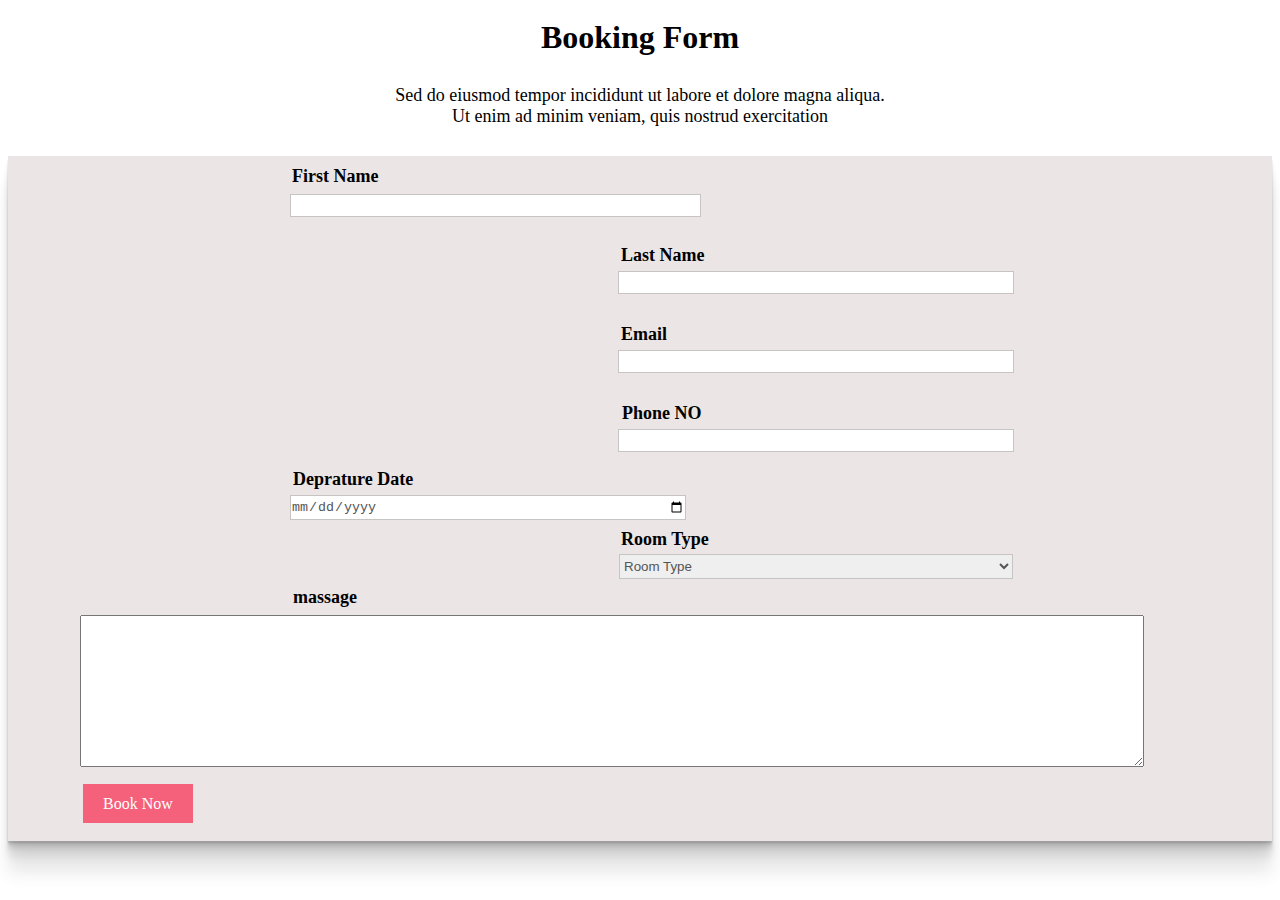
<file: Booking-Form.html>
<!DOCTYPE html>
<html lang="en">
<head>
    <meta charset="UTF-8">
    <meta name="viewport" content="width=device-width, initial-scale=1.0">
    <title>Document</title>
    <link rel="stylesheet" href="Index.css">
    <!-- css file close -->
    <!-- meta file -->
    <meta name="viewport" content="width=device-width, initial-scale=1">
    <!-- Meta file close -->
    <!-- Bootstrap link open -->
    <link href="https://cdn.jsdelivr.net/npm/bootstrap@5.3.2/dist/css/bootstrap.min.css" rel="stylesheet" integrity="sha384-T3c6CoIi6uLrA9TneNEoa7RxnatzjcDSCmG1MXxSR1GAsXEV/Dwwykc2MPK8M2HN" crossorigin="anonymous">
    <!--Bootstrap link close  -->
    
</head>
<body>
<div class="container-fluid book">
    <div class="container">
        <h1>Booking Form</h1>
        <p>Sed do eiusmod tempor incididunt ut labore et dolore magna aliqua. <br> Ut enim ad minim veniam, quis nostrud exercitation</p>
        <div class="col-12 form">
           <div class="col-10 form1">
            <div class="form0">
             <label id="for">First Name</label> <br>
             <input id="for1" type="text">
            </div>
              <div class="form01">
             <label id="fore">Last Name</label> <br>
             <input id="for2" type="text">
            </div>
            <div class="form02">
                <label id="forem">Email</label> <br>
             <input id="for3" type="email">
            </div>
            <div class="form03">
                <label id="forems">Phone NO</label> <br>
             <input id="for4" type="text">
            </div>
            <div class="form04">
                <label id="forems1">Deprature Date</label> <br>
             <input id="for5" type="date" placeholder="dd-mm-yy">
            </div>

            <div class="form05">
                <label id="forems2"> Room Type</label> <br>
             
             <select name="" id="for7">
                <option value="" hidden>Room Type</option>
                <option value="">Single Room</option>
                <option value=""> Double Room</option>
                <option value=""> Suits Room</option>
              </select>
            </div>

            <label for="" id="message"> massage</label>
         <textarea  class="message1"  name="" id="" cols="125" rows="10"></textarea>



         <div class="Boom">
            <a href="./Booking-Form.html"> Book Now</a>
         </div>
                

           
            
                                  
                    
              
                




            
        </div>
        </div>
    </div>
</div>



    <!-- Bootsrap js -->
<script src="https://cdn.jsdelivr.net/npm/bootstrap@5.3.2/dist/js/bootstrap.bundle.min.js" integrity="sha384-C6RzsynM9kWDrMNeT87bh95OGNyZPhcTNXj1NW7RuBCsyN/o0jlpcV8Qyq46cDfL" crossorigin="anonymous"></script>
<!-- Bootstrap js close -->

</body>
</html>
</file>
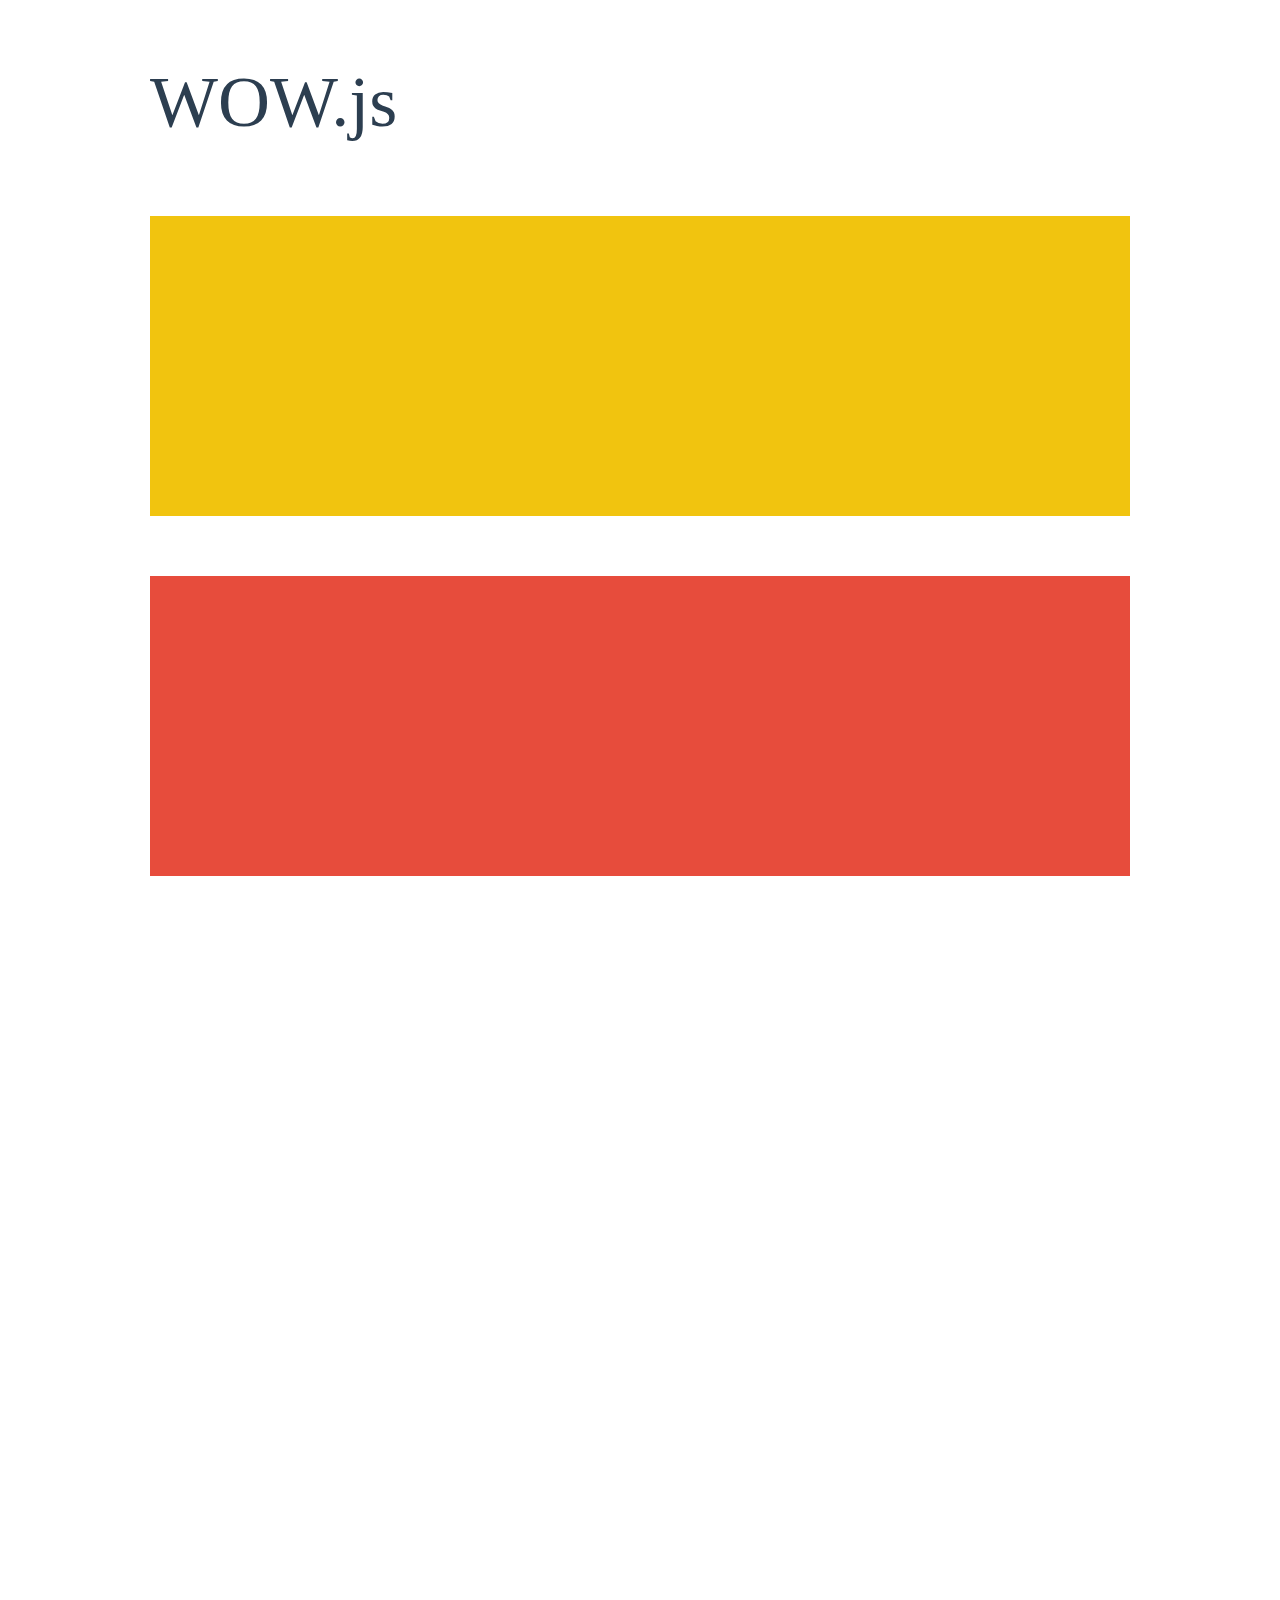
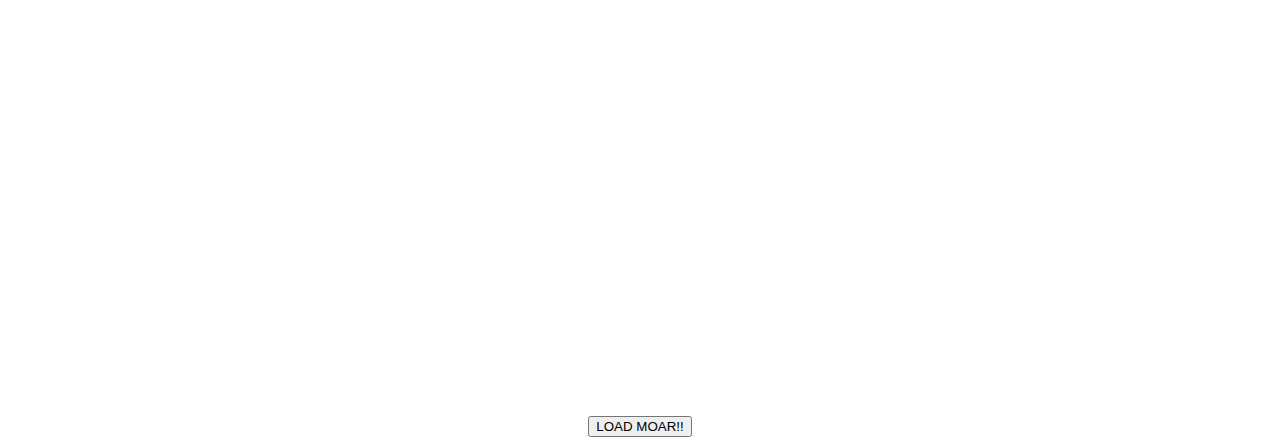
<file: WOW-master (1)/WOW-master/demo.html>
<!doctype html>

<html lang="en">
<head>
  <meta charset="utf-8">
  <title>WOW</title>
  <link rel="stylesheet" href="css/libs/animate.css">
  <link rel="stylesheet" href="css/site.css">
  <style>
    .wow:first-child {
      visibility: hidden;
    }
  </style>
  <!--[if IE]>
    <script src="http://html5shiv.googlecode.com/svn/trunk/html5.js"></script>
  <![endif]-->
</head>

<body>
  <div id="container">
    <header>
      <h1>WOW.js</h1>
    </header>
    <div id="main">
      <section class="wow fadeInDown" style="background-color: #f1c40f;"></section>
      <section class="wow pulse" style="background-color: #e74c3c;" data-wow-iteration="infinite" data-wow-duration="1500ms"></section>
      <section class="section--purple wow slideInRight" data-wow-delay="2s"></section>
      <section class="section--blue wow bounceInLeft" data-wow-offset="300"></section>
      <section class="section--green wow slideInLeft" data-wow-duration="4s"></section>
      <button id="moar">LOAD MOAR!!</button>
    </div>
  </div>
  <script src="dist/wow.js"></script>
  <script>
    wow = new WOW(
      {
        animateClass: 'animated',
        offset:       100,
        callback:     function(box) {
          console.log("WOW: animating <" + box.tagName.toLowerCase() + ">")
        }
      }
    );
    wow.init();
    document.getElementById('moar').onclick = function() {
      var section = document.createElement('section');
      section.className = 'section--purple wow fadeInDown';
      this.parentNode.insertBefore(section, this);
    };
  </script>
</body>
</html>
</file>
<file: Index.css>
/* Slider coding open */
.zs-enabled{position:relative}.zs-enabled .zs-slideshow,.zs-enabled .zs-slides,.zs-enabled .zs-slide{position:absolute;z-index:1;top:0;left:0;width:100%;height:100%;overflow:hidden}.zs-enabled .zs-slideshow .zs-slides .zs-slide{background:transparent none no-repeat 50% 50%;background-size:cover;position:absolute;visibility:hidden;opacity:0;-webkit-transform:scale(1.2, 1.2);-moz-transform:scale(1.2, 1.2);-ms-transform:scale(1.2, 1.2);-o-transform:scale(1.2, 1.2);transform:scale(1.2, 1.2)}.zs-enabled .zs-slideshow .zs-slides .zs-slide.active{visibility:visible;opacity:1}.zs-enabled .zs-slideshow .zs-bullets{position:absolute;z-index:4;bottom:20px;left:0;width:100%;text-align:center}.zs-enabled .zs-slideshow .zs-bullets .zs-bullet{display:inline-block;cursor:pointer;border:2px solid #ccc;width:14px;height:14px;border-radius:8px;margin:10px;background-color:#4a4a4a}.zs-enabled .zs-slideshow .zs-bullets .zs-bullet.active{background-color:#ccc}.zs-enabled .zs-slideshow:after{content:" ";position:absolute;top:0;left:0;width:100%;height:100%;z-index:3;background:transparent none repeat 0 0}.zs-enabled.overlay-plain .zs-slideshow:after{background-image:url(plain.png)}.zs-enabled.overlay-dots .zs-slideshow:after{background-image:url(dots.png)}
.slider1{
    width: 100%;
    float: left;
    height: auto;
    min-height: 100px;
    margin: 94px 0px 0px 210px;
    padding: 0px 0px;
}

.slider1 p{
    margin: 37px 12px;
    padding: -1px 0px;
    font-size: 16px;
    letter-spacing: 2px;
    color: white;
    font-family: ui-serif;
    /* color: whitesmoke; */
}
.slider1 h1{
    margin: 0px 0px;
    padding: 0px 0px;
    font-size: 81px !important;
    letter-spacing: 6px;
    color: white;
    text-shadow: 4px 2px 8px black;
    font-family: fangsong;
}
.slider1 a{
  margin: 1px 0px 0px 0px;
  padding: 16px 45px;
  text-decoration: none;
  color: white;
  background-color: #e8687b;
  border-radius: 4px;
}
.slider1 a:hover{
  background-color: skyblue;
}
.Buttan{
   
padding: 18px 40px;
   
margin: 42px 0px 0px 131px;
   
/* float: left; */
   
border-radius: 10px;
   
background-color: #f0546a;
   
color: white;
   
text-decoration: none;
   
width: 168px;
   
display: block;
   
font-size: 16px;
}

/* Slider coding close */
/* menubar coding open */
/*
 * Stellarnav.js 2.5.0
 * Responsive, lightweight, multi-level dropdown menu.
 * Copyright (c) 2018 Vinny Moreira - http://vinnymoreira.com
 * Released under the MIT license
 */
/* all nav */
.stellarnav { position: relative; width: 100%; z-index: 9900; line-height: normal; }
.stellarnav a { color: #777; }
.stellarnav ul {margin: 0;padding: 0;/* text-align: center; */float: right;}
.stellarnav li { list-style: none; display: block; margin: 0; padding: 0; position: relative; line-height: normal; vertical-align: middle; }
.stellarnav li a { padding: 15px; display: block; text-decoration: none; color: #777; font-size: inherit; font-family: inherit; box-sizing: border-box; -webkit-transition: all .3s ease-out; -moz-transition: all .3s ease-out; transition: all .3s ease-out; }

/* main level */
.stellarnav > ul > li { display: inline-block;  }
.stellarnav > ul > li > a {padding: 20px 9px;}

/* first level dd */
.stellarnav ul ul { top: auto; width: 220px; position: absolute; z-index: 9900; text-align: left; display: none; background: #ddd; }
.stellarnav li li { display: block; }

/* second level dd */
.stellarnav ul ul ul { top: 0; /* dd animtion - change to auto to remove */ left: 220px; }
.stellarnav > ul > li:hover > ul > li:hover > ul { opacity: 1; visibility: visible; top: 0; }

/* .drop-left */
.stellarnav > ul > li.drop-left > ul { right: 0; }
.stellarnav li.drop-left ul ul { left: auto; right: 220px; }

/* light theme */
.stellarnav.light { background: rgba(255, 255, 255, 1); }
.stellarnav.light a { color: #000; }
.stellarnav.light ul ul { background: rgba(255, 255, 255, 1); }
.stellarnav.light li a { color: #000; }

/* dark theme */
.stellarnav.dark {/* background: rgba(0, 0, 0, 1); */}
.stellarnav.dark a { color: #FFF; }
.stellarnav.dark ul ul {background: #378aa5;opacity: 0.9;}
.stellarnav.dark li a { color: #FFF; }
/* sticky nav */
.stellarnav.fixed { position: fixed; width: 100%; top: 0; left: 0; z-index: 9999; }

/* only used when 'scrollbarFix' is set to true in the js. This fixes horizontal scrollbar caused by the dd menus that are very long.*/
body.stellarnav-noscroll-x { overflow-x: hidden; }

/* general styling */
.stellarnav li.has-sub > a:after { content: ''; margin-left: 10px; border-left: 6px solid transparent; border-right: 6px solid transparent; border-top: 6px solid #FFF; display: inline-block; }
.stellarnav li li.has-sub > a:after { margin-left: 10px; float: right; border-top: 6px solid transparent; border-bottom: 6px solid transparent; border-left: 6px solid #FFF; position: relative; top: 4px; }
.stellarnav li.drop-left li.has-sub > a:after { float: left; margin-right: 10px; border-left: 0; border-top: 6px solid transparent; border-bottom: 6px solid transparent; border-right: 6px solid #FFF; }
.stellarnav.hide-arrows li.has-sub > a:after, .stellarnav.hide-arrows li li.has-sub > a:after, .stellarnav.hide-arrows li.drop-left li.has-sub > a:after { display: none; }
.stellarnav .menu-toggle, .stellarnav .close-menu, .stellarnav .call-btn-mobile, .stellarnav .location-btn-mobile { display: none; text-transform: uppercase; text-decoration: none; }
.stellarnav .dd-toggle { display: none; position: absolute; top: 0; right: 0; padding: 0; width: 48px; height: 48px; text-align: center; z-index: 9999; border: 0; }
.stellarnav.desktop li.has-sub a { padding-right: 5px; }
.stellarnav.desktop.hide-arrows li.has-sub a { padding-right: 15px; }
.stellarnav.mobile > ul > li > a.dd-toggle { padding: 0; }
.stellarnav li.call-btn-mobile, .stellarnav li.location-btn-mobile { display: none; }

/* svg icons */
.stellarnav svg { fill: currentColor; width: 1em; height: 1em; position: relative; top: 2px; }
/* svg icons */

.stellarnav a.dd-toggle .icon-plus { box-sizing: border-box; transition: transform 0.3s; width: 12px; height: 100%; position: relative; vertical-align: middle; display: inline-block; }
.stellarnav a.dd-toggle .icon-plus:before { content: ''; display: block; width: 12px; height: 0px; border-bottom: solid 3px #777; position: absolute; top: 50%; transform: rotate(90deg); transition: width 0.3s; }
.stellarnav a.dd-toggle .icon-plus:after { content: ''; display: block; width: 12px; height: 0px; top: 50%; border-bottom: solid 3px #777; position: absolute; }
.stellarnav li.open > a.dd-toggle .icon-plus { -webkit-transform: rotate(135deg); -ms-transform: rotate(135deg); -o-transform: rotate(135deg); transform: rotate(135deg); }
.stellarnav.light a.dd-toggle .icon-plus:before { border-color: #000; }
.stellarnav.light a.dd-toggle .icon-plus:after { border-color: #000; }
.stellarnav.dark a.dd-toggle .icon-plus:before { border-color: #FFF; }
.stellarnav.dark a.dd-toggle .icon-plus:after { border-color: #FFF; }

.stellarnav .icon-close { box-sizing: border-box; width: 12px; height: 12px; position: relative; display: inline-block; }
.stellarnav .icon-close:before { content: ''; display: block; width: 12px; height: 0px; border-bottom: solid 3px #777; position: absolute; top: 50%; transform: rotate(45deg); }
.stellarnav .icon-close:after { content: ''; display: block; width: 12px; height: 0px; top: 50%; border-bottom: solid 3px #777; position: absolute; transform: rotate(-45deg); }
.stellarnav.light .icon-close:before { border-color: #000; }
.stellarnav.light .icon-close:after { border-color: #000; }
.stellarnav.dark .icon-close:before { border-color: #FFF; }
.stellarnav.dark .icon-close:after { border-color: #FFF; }

/* mobile nav */
.stellarnav .menu-toggle, .stellarnav .call-btn-mobile, .stellarnav .location-btn-mobile, .stellarnav .close-menu { padding: 15px; box-sizing: border-box; }
.stellarnav .menu-toggle span.bars { display: inline-block; margin-right: 7px; position: relative; top: 3px; }
.stellarnav .menu-toggle span.bars span { display: block; width: 15px; height: 2px; border-radius: 6px; background: #777; margin: 0 0 3px; }
.stellarnav .full { width: 100%; }
.stellarnav .half { width: 50%; }
.stellarnav .third { width: 33%; text-align: center; }
.stellarnav .location-btn-mobile.third { text-align: center; }
.stellarnav .location-btn-mobile.half { text-align: right; }
.stellarnav.light .third, .stellarnav.light .half { border-left: 1px solid rgba(0, 0, 0, .15); }
.stellarnav.light.left .third, .stellarnav.light.left .half { border-bottom: 1px solid rgba(0, 0, 0, .15); }
.stellarnav.light.right .third, .stellarnav.light.right .half { border-bottom: 1px solid rgba(0, 0, 0, .15); }
.stellarnav.light .third:first-child, .stellarnav.light .half:first-child { border-left: 0; }
.stellarnav.dark .third, .stellarnav.dark .half { border-left: 1px solid rgba(255, 255, 255, .15); }
.stellarnav.dark.left .third, .stellarnav.dark.left .half { border-bottom: 1px solid rgba(255, 255, 255, .15); }
.stellarnav.dark.right .third, .stellarnav.dark.right .half { border-bottom: 1px solid rgba(255, 255, 255, .15); }
.stellarnav.light.left .menu-toggle, .stellarnav.light.right .menu-toggle { border-bottom: 0; }
.stellarnav.dark.left .menu-toggle, .stellarnav.dark.right .menu-toggle {border-bottom: 0;float: right;}
.stellarnav.dark .third:first-child, .stellarnav.dark .half:first-child { border-left: 0; }
.stellarnav.light .menu-toggle span.bars span { background: #000; }
.stellarnav.dark .menu-toggle span.bars span { background: #FFF; }
.stellarnav.mobile { position: static; }
.stellarnav.mobile.fixed { position: static; }
.stellarnav.mobile ul { position: relative; display: none; }
.stellarnav.mobile.active { padding-bottom: 0; }
.stellarnav.mobile.active > ul { display: block; }
.stellarnav.mobile ul { text-align: left; }
.stellarnav.mobile > ul > li { display: block; }
.stellarnav.mobile > ul > li > a { padding: 15px; }
.stellarnav.mobile ul { background: rgba(221, 221, 221, 1); }
.stellarnav.mobile ul ul { position: relative; opacity: 1; visibility: visible; width: auto; display: none; -moz-transition: none; -webkit-transition: none; -o-transition: color 0 ease-in; transition: none; }
.stellarnav.mobile ul ul ul { left: auto; top: auto; }
.stellarnav.mobile li.drop-left ul ul { right: auto; }
.stellarnav.mobile li a { border-bottom: 1px solid rgba(255, 255, 255, .15); }
.stellarnav.mobile > ul { border-top: 1px solid rgba(255, 255, 255, .15); }
.stellarnav.mobile.light li a { border-bottom: 1px solid rgba(0, 0, 0, .15); }
.stellarnav.mobile.light > ul { border-top: 1px solid rgba(0, 0, 0, .15); }
.stellarnav.mobile li a.dd-toggle { border: 0; }
.stellarnav.mobile.light li a.dd-toggle { border: 0; }
.stellarnav.mobile .menu-toggle, .stellarnav.mobile .dd-toggle, .stellarnav.mobile .close-menu, .stellarnav.mobile .call-btn-mobile, .stellarnav.mobile .location-btn-mobile { display: inline-block; }
.stellarnav.mobile li.call-btn-mobile { border-right: 1px solid rgba(255, 255, 255, .1); box-sizing: border-box; }
.stellarnav.mobile li.call-btn-mobile, .stellarnav.mobile li.location-btn-mobile { display: inline-block; width: 50%; text-transform: uppercase; text-align: center; }
.stellarnav.mobile li.call-btn-mobile.full, .stellarnav.mobile li.location-btn-mobile.full { display: block; width: 100%; text-transform: uppercase; border-right: 0; text-align: left; }
.stellarnav.mobile.light ul { background: rgba(255, 255, 255, 1); }
.stellarnav.mobile.dark ul {background: #3987a0;opacity: 0.9;}
.stellarnav.mobile.dark ul ul { background: rgba(255, 255, 255, .08); }
.stellarnav.mobile.light li.call-btn-mobile { border-right: 1px solid rgba(0, 0, 0, .1); }
.stellarnav.mobile.top { position: absolute; width: 100%; top: 0; left: 0; z-index: 9999; }
.stellarnav.mobile li.has-sub > a:after, .stellarnav.mobile li li.has-sub > a:after, .stellarnav.mobile li.drop-left li.has-sub > a:after { display: none; }

/* left and right positions */
.stellarnav.mobile.right > ul, .stellarnav.mobile.left > ul { position: fixed; top: 0; bottom: 0; width: 100%; max-width: 280px; overflow-x: hidden; overflow-y: auto; -webkit-overflow-scrolling: touch; }
.stellarnav.mobile.right > ul { right: 0; }
.stellarnav.mobile.right .close-menu, .stellarnav.mobile.left .close-menu { display: inline-block; text-align: right; }
.stellarnav.mobile.left > ul { left: 0; }
.stellarnav.mobile.right .location-btn-mobile.half, .stellarnav.mobile.right .call-btn-mobile.half, .stellarnav.mobile.right .close-menu.half { text-align: center; }
.stellarnav.mobile.right .location-btn-mobile.third, .stellarnav.mobile.right .call-btn-mobile.third, .stellarnav.mobile.right .close-menu.third { text-align: center; }
.stellarnav.mobile.left .location-btn-mobile.half, .stellarnav.mobile.left .call-btn-mobile.half, .stellarnav.mobile.left .close-menu.half { text-align: center; }
.stellarnav.mobile.left .location-btn-mobile.third, .stellarnav.mobile.left .call-btn-mobile.third, .stellarnav.mobile.left .close-menu.third { text-align: center; }
.stellarnav.mobile.left .menu-toggle.half, .stellarnav.mobile.left .menu-toggle.third, .stellarnav.mobile.right .menu-toggle.half, .stellarnav.mobile.right .menu-toggle.third { text-align: left; }
.stellarnav.mobile.left .close-menu.third span, .stellarnav.mobile.right .close-menu.third span { display: none; }
/* left and right positions */

/* mega dd */
.stellarnav.desktop li.mega ul ul { background: none; }
.stellarnav.desktop li.mega li { display: inline-block; vertical-align: top; margin-left: -4px; }
.stellarnav.desktop li.mega li li { display: block; position: relative; left: 4px; }
.stellarnav.desktop li.mega ul ul { width: auto; }
.stellarnav.desktop > ul > li.mega { position: inherit; }
.stellarnav.desktop > ul > li.mega > ul { width: 100%; }
.stellarnav.desktop > ul > li.mega > ul li.has-sub ul { display: block; position: relative; left: auto; }
.stellarnav.desktop > ul > li.mega > ul > li { padding-bottom: 15px; box-sizing: border-box; }
.stellarnav.desktop li.mega li li a { padding: 5px 15px; }
.stellarnav.desktop li.mega li.has-sub a:after { display: none; }
.stellarnav.desktop > ul > li.mega > ul > li > a { color: yellow; }
/* mega dd */


/* Fallback for slow javascript load */
@media only screen and (max-width : 768px) {
	.stellarnav { overflow: hidden; display: block; }
	.stellarnav ul { position: relative; display: none; }
}

/* mobile nav */
@media only screen and (max-width : 420px) {
	.stellarnav.mobile .call-btn-mobile.third span, .stellarnav.mobile .location-btn-mobile.third span { display: none; }
}

/*menubar coding close  */
.monubar{
  float: left;
  margin: 0px 0px;
  padding: 0px 0px;
  min-height: 50px;
  height: auto;
}
.monu{
  float: right;
  margin: 1px 0px;
  padding: 0px 0px;
}
.logo{
  
margin: -3px 0px 0px 0px;
  
padding: 0px 0px;
  
float: left;
  
text-align: center;
}
.logo a{
  color: white;
  text-decoration: none;
  margin: 0px 0px;
  padding: 0px 0px;
  font-size: 53px;
  font-family: ui-serif;
  text-shadow: 3px 3px 19px black;
}

/* Header coding open */
.head{
    background-color: #272626;
    float: left;
    height: auto;
    min-height: 200px;
    margin: 0px 0px;
    padding: 0px 0px;
}
.head1{
  float: left;
  height: auto;
  min-height: 250px;
  margin: 0px 0px;
  padding: 47px 0px;
}
.headh2{
  margin: 13px 33px;
  padding: 7px 0px;
  color: white;
  font-size: 34px;
}
.headp{
  margin: 13px 0px 0px 0px;
  padding: 1px 34px;
  color: white;
  text-align: justify;
}
.had2{
  float: left;
  height: auto;
  min-height: 250px;
  margin: 0px 0px;
  padding: 0px 0px;
}
.had3{
  float: left;
  height: auto;
  min-height: 100px;
  margin: 127px 1px 0px 295px;
  padding: 0px 0px;
  width: 250px;
}
.had3 a {

margin: 0px 0px;

padding: 23px 37px;

text-decoration: none;

color: white;

border: 2px solid white;
}
.Buttan:hover{
  background-color:lightcoral ;
  opacity: 0.9;
}
.had3 a:hover{
  background-color: white;
  color: black;
  font-size: 18px;
}
/* Header coding close */
#demo-1 {
  position: relative;
  overflow: hidden;
  width: 100%;
  min-height: 750px;
  background-color: #999;
}

/* About us part open */
.about{
  background-color: #fff;
  float: left;
  height: auto;
  min-height: 200px;
  margin: 0px 0px;
  padding: 0px 0px;
}
.about1{
  margin: 61px 0px;
  padding: 0px 0px;
  /* width: 500px; */
  /* float: left; */
  text-align: center;
}
.about1 a{
  text-align: center;
  height: auto;
  min-height: 200px;
  margin: 0px 0px;
  padding: 0px 0px;
  text-decoration: none;
  font-size: 51px;
  font-family: fangsong;
  color: black;
  text-shadow: 5px 0px 5px black;
}
.about1 span{
  color: red;
}
.about2{
  margin: 0px 0px;
  padding: 0px 0px;
  float: left;
  position: relative;
  left: 100px;
  
  box-shadow: 0 3px 5px -1px rgba(0, 0, 0, 0.08), 0 5px 8px 0 rgba(0, 0, 0, 0.12), 0 1px 14px 0 rgba(0, 0, 0, 0.06);
}
.about2 img{
  margin: 0px 0px;
  padding: 0px 0px;
  height: 220px;
  width: 100%;
}
.about3{
  margin: 0px 0px;
  padding: 0px 0px;
  float: left;
  position: relative;
  top: 141px;
  right: 104px;
  
  box-shadow: 0 5px 5px -1px rgba(0, 0, 0, 0.08), 0 5px 8px 0 rgba(0, 0, 0, 0.12), 0 1px 14px 0 rgba(0, 0, 0, 0.06);
}
.about3 img{
  margin: 0px 0px;
  padding: 0px 0px;
  height: 220px;
  width: 100%;
}

.about4{
  float: right;
  margin: 0px 0px;
  padding: 0px 0px;
}
.about4 h3{
  margin: 0px 0px;
  padding: 0px 0px;
  text-align: center;
  font-size: 26px;
}
.about4 p {
  margin: 33px 0px;
  padding: 0px 10px;
  text-align: justify;
  line-height: 33px;
  font-size: 19px;
  color: grey;
}
.Batton2 {
 margin: 21px 362px 0px 0px;
 padding: 0px 0px;
 float: right;
 width: 216px;
 height: 80px;
}
.Batton2 a{
  margin: 0px 0px;
  padding: 18px 44px;
  color: white;
  background-color: black;
  text-decoration: none;
}
.Batton2:hover{
  opacity:0.8 ;
}
/* About us part closse */
/* room part opne */
.room{
  background-color: #f8f9fa;
  float: left;
  height: auto;
  min-height: 300px;
  margin: 0px 0px;
  padding: 0px 0px;

}
.room h3{
  text-align: center;
  margin: 0px 0px;
  padding: 14px 0px;
  font-size: 32px;
}
.rom1 {
  text-align: center;
  margin: 26px 0px;
  padding: 6px 0px;
  color: grey;
}
.room1{
  float: left;
  height: auto;
  min-height: 300px;
  margin: 33px 0px;
  padding: 0px 0px;
}
.box{
  float: left;
  height: auto;
  min-height: 300px;
  margin: 0px 0px;
  padding: 0px 0px;
}
.box img{
  border: 7px solid lightpink;
  padding: 0px 0px;
  margin: 0px 2px;
  height: 290px;
  width: 377px;
}
.box h2{
  padding: 19px 0px;
  margin: 0px 29px;
  font-size: 28px;
  font-weight: initial;
}
.rom{
  padding: 0px 0px;
  margin: 0px 23px;
  font-size: 33px;
  font-weight: bold;
}
.rom sup{
  padding: 0px 0px;
  margin: 0px 0px;
  font-size: 24px;
  font-weight: normal;
}
.rom sub{
  padding: 0px 0px;
  margin: 0px 0px;
  font-size: 18px;
  font-weight: normal;
}
.room2{
  float: left;
  height: auto;
  min-height: 100px;
  margin: 0px 5px;
  padding: 0px 0px;
}
.room2 ul{
  margin: 0px 0px;
  padding: 0px 0px;
}
.room2 ul li {
  margin: 19px 39px;
  padding: 0px 0px;
}
.room2 ul li p{
  margin: 0px 0px;
  padding: 0px 0px;
  color: grey;
}
.Batton3{
  margin: 36px 26px;
  padding: 0px 0px;
  float: left;
  width: 200px;
  height: 100px;
}
.Batton3 a{
  color: white;
  background-color: black;
  margin: 0px 0px;
  padding: 14px 17px;
  text-decoration: none;
}
.box img:hover{
  border: none;
  transition: 0.3s;
}
.Batton3 a:hover{
  opacity: 0.8;
}


/* room part close */

/* Villa part open */
.villa{
  float: left;
  margin: 0px 0px;
  padding: 0px 0px;
  height: auto;
  min-height: 300px;
  background-color: #f8f9fa;
  min-height: 200px;box-shadow: rgba(50, 50, 93, 0.25) 0px 6px 12px -2px, rgba(0, 0, 0, 0.3) 0px 3px 7px -3px
}
.villa h2{
  text-align: center;
  margin: 12px 0px;
  padding: 0px 0px;
  font-size: 43px;
  font-family: fangsong;
}
.villa0{
  text-align: center;
  margin: 0px 0px;
  padding: 0px 0px;
  color: grey;
}
.boxa img{
  margin: 5px 74px;
  padding: 0px 0px;
  height: 146px;
  width: 132px;
}
.boxa h3{
  margin: 0px 0px;
  padding: 0px 0px;
  font-family: fangsong;
  font-size: 29px;
  text-align: center;
}
.villa1{
  margin: 0px 0px;
  padding: 0px 0px;
  color: gray;
  text-align: center;
  letter-spacing: 2px;
  line-height: 31px;
}
.boxa{
  float: left;
  margin: 93px  0px !important;
  padding: 0px 0px;
  height: auto;
  
  
}
/* villa part close */
/* Light Background open */
.light{
  float: left;
  height: auto;
  min-height: 400px;
  background-color: orange;
  margin: 0px 0px;
  padding: 0px 0px;
  background-image: url(./images/light.png);
  background-size: cover;
  background-position: center;
}
.light5{
  float: left;
  /* width: 47% !important; */
  border: 2px solid white;
  border-radius: 10px;
  height: auto;
  min-height: 66px;
  margin: 157px 27px 4px 50px;
  padding: 0px 0px;
  text-align: center;
}
.light5 img{
  margin: 25px 9px 0px 76px;
  padding: 0px 0px;
  height: 31px;
  width: 33px;
}
.light7{
  margin: 0px 0px;
  padding: 0px 0px;
  color: white;
  font-size: 32px;
}
.light6{
  margin: 20px 0px;
  padding: 0px 0px;
  color: white;
  text-align: center;
  font-size: 23px;
}
.light5:hover{
  background-color: black;
  opacity: 0.5;
}
/* Light Background close */
.gaps
{
  margin: 0px 0px;
  float: left;
  width: 100%;
  height: 5PX;
  background-color: white;
}
.gaps1
{
  margin: 0px 0px;
  float: left;
  width: 100%;
  height: 0PX;
  background-color: white;
}
/* Booking form open */
.Booking{
  float: left;
  height: auto;
  min-height: 550px;
  background-color: orange;
  margin: 0px 0px;
  padding: 0px 0px;
  background-image: url(./images/bg2.jpg);
  -webkit-background-size: cover;
  width: 100% !important;
}
.Booking h2{
  text-align: center;
  font-size: 40px;
  margin: 170px 0px 0px  0px;
  padding: 0px 0px;
  color: white;
  font-family: 'Trebuchet MS', 'Lucida Sans Unicode', 'Lucida Grande', 'Lucida Sans', Arial, sans-serif;
  letter-spacing: 4px;
}
.Booking1{
  margin: 66px 0px;
  padding: 0px 0px;
  text-align: center;
  width: 100%;
}
.Booking1 a {
  margin: 0px 0px;
  padding: 18px 18px;
  text-decoration: none;
  color: white;
  text-align: center;
  background-color: #a5535f;
  border-radius: 6px;
}
/* Booking form close */
/* Book Form Open */
.book{
  float: left;
  margin: 0px 0px;
  height: auto;
  min-height: 700px;
  padding: 0px 0px;
}
.book h1{
  text-align: center;
  margin: 11px 0px;
  padding: 0px 0px;
  font-style: unset;
}
.book p{
  text-align: center;
  margin: 29px 0px;
  padding: 0px 0px;
  font-size: 18px;
}
.form{
  float: left;
  height: auto;
  min-height: 500px;
  background-color: white;
  margin: 0px 0px;
  padding: 0px 0px;
}
.form1{
  float: left;
  height: auto;
  min-height: 561px;
  background-color: rgb(236 229 229);
  margin: 50px 108px;
  padding: 0px 0px;
  box-shadow: rgba(0, 0, 0, 0.09) 0px 2px 1px, rgba(0, 0, 0, 0.09) 0px 4px 2px, rgba(0, 0, 0, 0.09) 0px 8px 4px, rgba(0, 0, 0, 0.09) 0px 16px 8px, rgba(0, 0, 0, 0.09) 0px 32px 16px;
}
#for{
  float: left;
  margin: 0px 0px;
  padding: 0px 12px;
  width: 200px;
}
#for1{
  float: left;
  margin: 7px 10px;
  padding: 3px 8px;
  width: 393px;
  color: #555;
  outline: none;
  border: 1px solid #c7c4c4;
}
.form0{
  float: left;
  margin: 10px 63px;
  padding: 0px 0px;
  width: 400px;
  font-size: 18px;
  font-weight: bold;
  
}
.form01{
  float: right;
  margin: 6px 65px;
  padding: 0px 0px;
  width: 400px;
  
}

#fore{
  float: left;
  margin: 3px 0px;
  padding: 2px 0px;
  width: 400px;
  font-size: 18px;
  font-weight: bold;
}
#for2{
  float: right;
  margin: 0px 7px;
  padding: 3px 0px;
  width: 394px;
  color: #555;
  outline: none;
  border: 1px solid #c7c4c4;
}
.form02{
  float: right;
  margin: 19px 65px;
  padding: 0px 0px;
  width: 400px;
}

#forem{
  float: left;
  margin: 3px 0px;
  padding: 2px 0px;
  width: 400px;
  font-size: 18px;
  font-weight: bold;
}
#for3{
  float: right;
  margin: 0px 7px;
  padding: 3px 0px;
  width: 394px;
  color: #555;
  outline: none;
  border: 1px solid #c7c4c4;
}
.form03{
  float: right;
  margin: 6px 75px;
  padding: 0px 0px;
  width: 400px;
}

#forems{
  float: left;
  margin: 3px 0px;
  padding: 2px 0px;
  width: 400px;
  font-size: 18px;
  font-weight: bold;
}
#for4{
  float: right;
  margin: 0px 7px;
  padding: 3px 0px;
  width: 394px;
  color: #555;
  outline: none;
  border: 1px solid #c7c4c4;
}

.form04{
  float: left;
  margin: 6px 75px;
  padding: 0px 0px;
  width: 400px;
}

#forems1{
  float: left;
  margin: 3px 0px;
  padding: 2px 0px;
  width: 400px;
  font-size: 18px;
  font-weight: bold;
}
#for5{
  float: right;
  margin: 0px 7px;
  padding: 3px 0px;
  width: 394px;
  color: #555;
  outline: none;
  border: 1px solid #c7c4c4;
}

.form05{
  float: right;
  margin: 0px 62px;
  padding: 0px 0px;
  width: 400px;
}

#forems2{
  float: left;
  margin: 1px 0px;
  padding: 2px 0px;
  width: 400px;
  font-size: 18px;
  font-weight: bold;
}
#for6{
  float: right;
  margin: 0px 7px;
  padding: 3px 0px;
  width: 394px;
  color: #555;
  outline: none;
  border: 1px solid #c7c4c4;
}
.form07{
  float: right;
  margin: 0px 62px;
  padding: 0px 0px;
  width: 400px;
}

#forems3{
  float: left;
  margin: 13px 65px;
  padding: 2px 0px;
  width: 400px;
  font-size: 18px;
  font-weight: bold;
}
#for7{
  float: right;
  margin: 1px 8px;
  padding: 3px 0px;
  width: 394px;
  color: #555;
  outline: none;
  border: 1px solid #c7c4c4;
}
#message{
  float: left;
  margin: 7px 85px;
  padding: 0px 0px;
  width: 100%;
  font-size: 18px;
  font-weight: bold;
}
.message1{
  float: left;
  margin: 0px 72px;
  padding: 0px 0px;
  outline: none;
}
.Boom{
  margin: 28px 75px;
  padding: 0px 0px;
  float: left;
}
.Boom a {
  margin: 1px 0px;
  padding: 11px 20px;
  text-decoration: none;
  background-color: #f5607a;
  color: white;
}



/* Book Form close */


/* Footer part open */
.foot{
  float: left;
  height: auto;
  min-height: 250px;
  margin: 7px 0px;
  padding: 0px 0px;
  background-color: #17181b;
}
.foot1{
  float: left;
  height: auto;
  min-height: 200px;
  margin: 29px 0px;
  padding: 0px 0px;
  text-align: center;
}
.foot1 h3{
  color: white;
  font-size: 97px;
  margin: 45px 0px;
  padding: 0px 0px;
  font-family: 'Lucida Sans', 'Lucida Sans Regular', 'Lucida Grande', 'Lucida Sans Unicode', Geneva, Verdana, sans-serif;
}
.foot2{
  float: left;
  height: auto;
  min-height: 80px;
  margin: 0px 0px;
  padding: 0px 0px;
  text-align: center;
}
.foot2 h4{
  text-align: center;
  margin: 26px 0px;
  padding: 0px 0px;
  color: white;
}
.foot2 ul{
  padding: 0px 0px;
  margin: 0px 0px;
}
.foot2 ul li{
  margin: 0px 0px;
  padding: 12px 0px;
  display: block;
}
.foot2 ul li a{
  text-decoration: none;
  color: white;
  margin: 0px 0px;
  padding: 0px 0px;
  color: dimgray;
}

.foot3{
  float: left;
  height: auto;
  min-height: 80px;
  margin: 0px 0px;
  padding: 0px 0px;
  text-align: center;
  color: white;
}
.foot3 h4{
  text-align: center;
  margin: 26px 0px;
  padding: 0px 0px;
}
.foot3 ul{
  padding: 0px 0px;
  margin: 0px 0px;
}
.foot3 ul li{
  margin: 0px 0px;
  padding: 6px 0px;
  display: block;
}
.foot6{
  margin: 0px 0px;
  padding: 0px 0px;
  color: dimgray;
}
.foot3 ul li a{
  text-decoration: none;
  color: white;
  margin: 0px 0px;
  padding: 0px 0px;
}
.foot4{
  float: right;
  height: auto;
  min-height: 80px;
  margin: 0px 0px;
  padding: 0px 0px;
}
.foot4 h4{
  margin: 30px 0px;
  padding: 0px 0px;
  /* float: left; */
  color: white;
  text-align: center;
}
.foot4 p{
  float: right;
  margin: 0px 0px;
  padding: 0px 6px;
  color: dimgray;
  text-align: justify;
}
.foot4 a{
  width: 200px;
  margin: -1px 0px;
  padding: 5px 60px;
  float: right;
  color: white;
}




/* Footer part close */


@media screen and (max-width:1280px){
  
/* Footer part open */
.foot{
  float: left;
  height: auto;
  min-height: 250px;
  margin: 7px 0px;
  padding: 0px 0px;
  background-color: #17181b;
}
.foot1{
  float: left;
  height: auto;
  min-height: 200px;
  margin: 29px 0px;
  padding: 0px 0px;
  text-align: center;
}
.foot1 h3{
  color: white;
  font-size: 97px;
  margin: 0px 0px;
  padding: 0px 0px;
  font-family: 'Lucida Sans', 'Lucida Sans Regular', 'Lucida Grande', 'Lucida Sans Unicode', Geneva, Verdana, sans-serif;
}
.foot2{
  float: left;
  height: auto;
  min-height: 80px;
  margin: 0px 0px;
  padding: 0px 0px;
  text-align: center;
}
.foot2 h4{
  text-align: center;
  margin: 26px 0px;
  padding: 0px 0px;
  color: white;
}
.foot2 ul{
  padding: 0px 0px;
  margin: 0px 0px;
}
.foot2 ul li{
  margin: 0px 0px;
  padding: 12px 0px;
  display: block;
}
.foot2 ul li a{
  text-decoration: none;
  color: white;
  margin: 0px 0px;
  padding: 0px 0px;
  color: dimgray;
}

.foot3{
  float: left;
  height: auto;
  min-height: 80px;
  margin: 0px 0px;
  padding: 0px 0px;
  text-align: center;
  color: white;
}
.foot3 h4{
  text-align: center;
  margin: 26px 0px;
  padding: 0px 0px;
}
.foot3 ul{
  padding: 0px 0px;
  margin: 0px 0px;
}
.foot3 ul li{
  margin: 0px 0px;
  padding: 6px 0px;
  display: block;
}
.foot6{
  margin: 0px 0px;
  padding: 0px 0px;
  color: dimgray;
}
.foot3 ul li a{
  text-decoration: none;
  color: white;
  margin: 0px 0px;
  padding: 0px 0px;
}
.foot4{
  float: right;
  height: auto;
  min-height: 80px;
  margin: 0px 0px;
  padding: 0px 0px;
}
.foot4 h4{
  margin: 30px 0px;
  padding: 0px 0px;
  /* float: left; */
  color: white;
  text-align: center;
}
.foot4 p{
  float: right;
  margin: 0px 0px;
  padding: 0px 6px;
  color: dimgray;
  text-align: justify;
}
.foot4 a{
  width: 200px;
  margin: -1px 0px;
  padding: 5px 60px;
  float: right;
  color: white;
}




/* Footer part close */
  /* Booking form open */
.Booking{
  float: left;
  height: auto;
  min-height: 550px;
  background-color: orange;
  margin: 0px 0px;
  padding: 0px 0px;
  background-image: url(./images/bg2.jpg);
  -webkit-background-size: cover;
}
.Booking h2{
  text-align: center;
  font-size: 40px;
  margin: 170px 0px 0px  0px;
  padding: 0px 0px;
  color: white;
  font-family: 'Trebuchet MS', 'Lucida Sans Unicode', 'Lucida Grande', 'Lucida Sans', Arial, sans-serif;
  letter-spacing: 4px;
}
.Booking1{
  margin: 66px 0px;
  padding: 0px 0px;
  text-align: center;
  width: 100%;
}
.Booking1 a {
  margin: 0px 0px;
  padding: 18px 18px;
  text-decoration: none;
  color: white;
  text-align: center;
  background-color: #a5535f;
  border-radius: 6px;
}
/* Booking form close */
  /* Booking form open */
  /* Book Form Open */
.book{
  float: left;
  margin: 0px 0px;
  height: auto;
  min-height: 700px;
  padding: 0px 0px;
}
.book h1{
  text-align: center;
  margin: 11px 0px;
  padding: 0px 0px;
  font-style: unset;
}
.book p{
  text-align: center;
  margin: 29px 0px;
  padding: 0px 0px;
  font-size: 18px;
}
.form{
  float: left;
  height: auto;
  min-height: 500px;
  background-color: white;
  margin: 0px 0px;
  padding: 0px 0px;
}
.form1{
  float: left;
  height: auto;
  min-height: 561px;
  background-color: rgb(236 229 229);
  margin: 50px 108px;
  padding: 0px 0px;
  box-shadow: rgba(0, 0, 0, 0.09) 0px 2px 1px, rgba(0, 0, 0, 0.09) 0px 4px 2px, rgba(0, 0, 0, 0.09) 0px 8px 4px, rgba(0, 0, 0, 0.09) 0px 16px 8px, rgba(0, 0, 0, 0.09) 0px 32px 16px;
}
#for{
  float: left;
  margin: 0px 0px;
  padding: 0px 12px;
  width: 200px;
}
#for1{
  float: left;
  margin: 7px 10px;
  padding: 3px 8px;
  width: 393px;
  color: #555;
  outline: none;
  border: 1px solid #c7c4c4;
}
.form0{
  float: left;
  margin: 10px 63px;
  padding: 0px 0px;
  width: 400px;
  font-size: 18px;
  font-weight: bold;
  
}
.form01{
  float: right;
  margin: 6px 65px;
  padding: 0px 0px;
  width: 400px;
  
}

#fore{
  float: left;
  margin: 3px 0px;
  padding: 2px 0px;
  width: 400px;
  font-size: 18px;
  font-weight: bold;
}
#for2{
  float: right;
  margin: 0px 7px;
  padding: 3px 0px;
  width: 394px;
  color: #555;
  outline: none;
  border: 1px solid #c7c4c4;
}
.form02{
  float: right;
  margin: 19px 65px;
  padding: 0px 0px;
  width: 400px;
}

#forem{
  float: left;
  margin: 3px 0px;
  padding: 2px 0px;
  width: 400px;
  font-size: 18px;
  font-weight: bold;
}
#for3{
  float: right;
  margin: 0px 7px;
  padding: 3px 0px;
  width: 394px;
  color: #555;
  outline: none;
  border: 1px solid #c7c4c4;
}
.form03{
  float: right;
  margin: 6px 75px;
  padding: 0px 0px;
  width: 400px;
}

#forems{
  float: left;
  margin: 3px 0px;
  padding: 2px 0px;
  width: 400px;
  font-size: 18px;
  font-weight: bold;
}
#for4{
  float: right;
  margin: 0px 7px;
  padding: 3px 0px;
  width: 394px;
  color: #555;
  outline: none;
  border: 1px solid #c7c4c4;
}

.form04{
  float: left;
  margin: 6px 75px;
  padding: 0px 0px;
  width: 400px;
}

#forems1{
  float: left;
  margin: 3px 0px;
  padding: 2px 0px;
  width: 400px;
  font-size: 18px;
  font-weight: bold;
}
#for5{
  float: right;
  margin: 0px 7px;
  padding: 3px 0px;
  width: 394px;
  color: #555;
  outline: none;
  border: 1px solid #c7c4c4;
}

.form05{
  float: right;
  margin: 0px 62px;
  padding: 0px 0px;
  width: 400px;
}

#forems2{
  float: left;
  margin: 1px 0px;
  padding: 2px 0px;
  width: 400px;
  font-size: 18px;
  font-weight: bold;
}
#for6{
  float: right;
  margin: 0px 7px;
  padding: 3px 0px;
  width: 394px;
  color: #555;
  outline: none;
  border: 1px solid #c7c4c4;
}
.form07{
  float: right;
  margin: 0px 62px;
  padding: 0px 0px;
  width: 400px;
}

#forems3{
  float: left;
  margin: 13px 65px;
  padding: 2px 0px;
  width: 400px;
  font-size: 18px;
  font-weight: bold;
}
#for7{
  float: right;
  margin: 1px 8px;
  padding: 3px 0px;
  width: 394px;
  color: #555;
  outline: none;
  border: 1px solid #c7c4c4;
}
#message{
  float: left;
  margin: 7px 85px;
  padding: 0px 0px;
  width: 100%;
  font-size: 18px;
  font-weight: bold;
}
.message1{
  float: left;
  margin: 0px 72px;
  padding: 0px 0px;
  outline: none;
  width: 84% !important;
}
.Boom{
  margin: 28px 75px;
  padding: 0px 0px;
  float: left;
}
.Boom a {
  margin: 1px 0px;
  padding: 11px 20px;
  text-decoration: none;
  background-color: #f5607a;
  color: white;
}



/* Book Form close */
.Booking{
  float: left;
  height: auto;
  min-height: 550px;
  background-color: orange;
  margin: 0px 0px;
  padding: 0px 0px;
  background-image: url(./images/bg2.jpg);
  -webkit-background-size: cover;
}
.Booking h2{
  text-align: center;
  font-size: 40px;
  margin: 170px 0px 0px  0px;
  padding: 0px 0px;
  color: white;
  font-family: 'Trebuchet MS', 'Lucida Sans Unicode', 'Lucida Grande', 'Lucida Sans', Arial, sans-serif;
  letter-spacing: 4px;
}
.Booking1{
  margin: 66px 0px;
  padding: 0px 0px;
  text-align: center;
  width: 100%;
}
.Booking1 a {
  margin: 0px 0px;
  padding: 18px 18px;
  text-decoration: none;
  color: white;
  text-align: center;
  background-color: #a5535f;
  border-radius: 6px;
}
/* Booking form close */
/* Book Form Open */
.book{
  float: left;
  margin: 0px 0px;
  height: auto;
  min-height: 700px;
  padding: 0px 0px;
  width: 100% !important;
}
.book h1{
  text-align: center;
  margin: 11px 0px;
  padding: 0px 0px;
  font-style: unset;
}
.book p{
  text-align: center;
  margin: 29px 0px;
  padding: 0px 0px;
  font-size: 18px;
}
.form{
  float: left;
  height: auto;
  min-height: 500px;
  background-color: white;
  margin: 0px 0px;
  padding: 0px 0px;
}
.form1{
  float: left;
  height: auto;
  width: 100% !important;
  min-height: 561px;
  background-color: rgb(236 229 229);
  margin: 0px 0px;
  padding: 0px 0px;
  box-shadow: rgba(0, 0, 0, 0.09) 0px 2px 1px, rgba(0, 0, 0, 0.09) 0px 4px 2px, rgba(0, 0, 0, 0.09) 0px 8px 4px, rgba(0, 0, 0, 0.09) 0px 16px 8px, rgba(0, 0, 0, 0.09) 0px 32px 16px;
}
#for{
  float: left;
  margin: 0px 0px;
  padding: 0px 12px;
  width: 200px;
}
#for1{
  float: left;
  margin: 7px 10px;
  padding: 3px 8px;
  width: 393px;
  color: #555;
  outline: none;
  border: 1px solid #c7c4c4;
}
.form0{
  float: left;
  margin: 10px 272px;
  padding: 0px 0px;
  width: 400px;
  font-size: 18px;
  font-weight: bold;
}
.form01{
  float: right;
  margin: 6px 251px;
  padding: 0px 0px;
  width: 400px;
}

#fore{
  float: left;
  margin: 3px 0px;
  padding: 2px 0px;
  width: 400px;
  font-size: 18px;
  font-weight: bold;
}
#for2{
  float: right;
  margin: 0px 7px;
  padding: 3px 0px;
  width: 394px;
  color: #555;
  outline: none;
  border: 1px solid #c7c4c4;
}
.form02{
  float: right;
  margin: 19px 251px;
  padding: 0px 0px;
  width: 400px;
}

#forem{
  float: left;
  margin: 3px 0px;
  padding: 2px 0px;
  width: 400px;
  font-size: 18px;
  font-weight: bold;
}
#for3{
  float: right;
  margin: 0px 7px;
  padding: 3px 0px;
  width: 394px;
  color: #555;
  outline: none;
  border: 1px solid #c7c4c4;
}
.form03{
  float: right;
  margin: 6px 251px;
  padding: 0px 0px;
  width: 399px;
}

#forems{
  float: left;
  margin: 3px 0px;
  padding: 2px 0px;
  width: 400px;
  font-size: 18px;
  font-weight: bold;
}
#for4{
  float: right;
  margin: 0px 7px;
  padding: 3px 0px;
  width: 394px;
  color: #555;
  outline: none;
  border: 1px solid #c7c4c4;
}

.form04{
  float: left;
  margin: 6px 285px;
  padding: 0px 0px;
  width: 400px;
}

#forems1{
  float: left;
  margin: 3px 0px;
  padding: 2px 0px;
  width: 400px;
  font-size: 18px;
  font-weight: bold;
}
#for5{
  float: right;
  margin: 0px 7px;
  padding: 3px 0px;
  width: 394px;
  color: #555;
  outline: none;
  border: 1px solid #c7c4c4;
}

.form05{
  float: right;
  margin: 0px 251px;
  padding: 0px 0px;
  width: 400px;
}

#forems2{
  float: left;
  margin: 1px 0px;
  padding: 2px 0px;
  width: 400px;
  font-size: 18px;
  font-weight: bold;
}
#for6{
  float: right;
  margin: 0px 7px;
  padding: 3px 0px;
  width: 394px;
  color: #555;
  outline: none;
  border: 1px solid #c7c4c4;
}
.form07{
  float: right;
  margin: 0px 62px;
  padding: 0px 0px;
  width: 400px;
}

#forems3{
  float: left;
  margin: 13px 65px;
  padding: 2px 0px;
  width: 400px;
  font-size: 18px;
  font-weight: bold;
}
#for7{
  float: right;
  margin: 1px 8px;
  padding: 3px 0px;
  width: 394px;
  color: #555;
  outline: none;
  border: 1px solid #c7c4c4;
}
#message{
  float: left;
  margin: 7px 285px;
  padding: 0px 0px;
  width: 100%;
  font-size: 18px;
  font-weight: bold;
}
.message1{
  float: left;
  margin: 0px 72px;
  padding: 0px 0px;
  outline: none;
}
.Boom{
  margin: 28px 75px;
  padding: 0px 0px;
  float: left;
}
.Boom a {
  margin: 1px 0px;
  padding: 11px 20px;
  text-decoration: none;
  background-color: #f5607a;
  color: white;
}

  .light{
    float: left;
    height: auto;
    min-height: 400px;
    background-color: orange;
    margin: 0px 0px;
    padding: 0px 0px;
    background-image: url(./images/light.png);
    background-size: cover;
    background-position: center;
  }
  .light5{
    float: left;
    /* width: 47% !important; */
    border: 2px solid white;
    border-radius: 10px;
    height: auto;
    min-height: 65px;
    margin: 170px 20px 2px 42px;
    padding: 0px 0px;
    text-align: center;
  }
  .light5 img{
    margin: 25px 9px 0px 76px;
    padding: 0px 0px;
    height: 34px;
    width: 64px;
  }
  .light7{
    margin: 0px 0px;
    padding: 0px 0px;
    color: white;
    font-size: 32px;
  }
  .light6{
    margin: 20px 0px;
    padding: 0px 0px;
    color: white;
    text-align: center;
    font-size: 23px;
  }
  .light5:hover{
    background-color: black;
    opacity: 0.5;
  }
  

/* Slider coding open */
.zs-enabled{position:relative}.zs-enabled .zs-slideshow,.zs-enabled .zs-slides,.zs-enabled .zs-slide{position:absolute;z-index:1;top:0;left:0;width:100%;height:100%;overflow:hidden}.zs-enabled .zs-slideshow .zs-slides .zs-slide{background:transparent none no-repeat 50% 50%;background-size:cover;position:absolute;visibility:hidden;opacity:0;-webkit-transform:scale(1.2, 1.2);-moz-transform:scale(1.2, 1.2);-ms-transform:scale(1.2, 1.2);-o-transform:scale(1.2, 1.2);transform:scale(1.2, 1.2)}.zs-enabled .zs-slideshow .zs-slides .zs-slide.active{visibility:visible;opacity:1}.zs-enabled .zs-slideshow .zs-bullets{position:absolute;z-index:4;bottom:20px;left:0;width:100%;text-align:center}.zs-enabled .zs-slideshow .zs-bullets .zs-bullet{display:inline-block;cursor:pointer;border:2px solid #ccc;width:14px;height:14px;border-radius:8px;margin:10px;background-color:#4a4a4a}.zs-enabled .zs-slideshow .zs-bullets .zs-bullet.active{background-color:#ccc}.zs-enabled .zs-slideshow:after{content:" ";position:absolute;top:0;left:0;width:100%;height:100%;z-index:3;background:transparent none repeat 0 0}.zs-enabled.overlay-plain .zs-slideshow:after{background-image:url(plain.png)}.zs-enabled.overlay-dots .zs-slideshow:after{background-image:url(dots.png)}
.slider1{
    width: 100%;
    float: left;
    height: auto;
    min-height: 100px;
    margin: 94px 0px 0px 210px;
    padding: 0px 0px;
}

.slider1 p{
    margin: 37px 12px;
    padding: -1px 0px;
    font-size: 16px;
    letter-spacing: 2px;
    color: white;
    font-family: ui-serif;
    /* color: whitesmoke; */
}
.slider1 h1{
    margin: 0px 0px;
    padding: 0px 0px;
    font-size: 81px !important;
    letter-spacing: 6px;
    color: white;
    text-shadow: 4px 2px 8px black;
    font-family: fangsong;
}
.slider1 a{
  margin: 1px 0px 0px 0px;
  padding: 16px 45px;
  text-decoration: none;
  color: white;
  background-color: #e8687b;
  border-radius: 4px;
}
.Buttan{
   
padding: 18px 40px;
   
margin: 42px 0px 0px 131px;
   
/* float: left; */
   
border-radius: 10px;
   
background-color: #f0546a;
   
color: white;
   
text-decoration: none;
   
width: 168px;
   
display: block;
   
font-size: 16px;
}

/* Slider coding close */
/* menubar coding open */
/*
 * Stellarnav.js 2.5.0
 * Responsive, lightweight, multi-level dropdown menu.
 * Copyright (c) 2018 Vinny Moreira - http://vinnymoreira.com
 * Released under the MIT license
 */
/* all nav */
.stellarnav { position: relative; width: 100%; z-index: 9900; line-height: normal; }
.stellarnav a { color: #777; }
.stellarnav ul {margin: 0;padding: 0;/* text-align: center; */float: right;}
.stellarnav li { list-style: none; display: block; margin: 0; padding: 0; position: relative; line-height: normal; vertical-align: middle; }
.stellarnav li a { padding: 15px; display: block; text-decoration: none; color: #777; font-size: inherit; font-family: inherit; box-sizing: border-box; -webkit-transition: all .3s ease-out; -moz-transition: all .3s ease-out; transition: all .3s ease-out; }

/* main level */
.stellarnav > ul > li { display: inline-block;  }
.stellarnav > ul > li > a {padding: 20px 9px;}

/* first level dd */
.stellarnav ul ul { top: auto; width: 220px; position: absolute; z-index: 9900; text-align: left; display: none; background: #ddd; }
.stellarnav li li { display: block; }

/* second level dd */
.stellarnav ul ul ul { top: 0; /* dd animtion - change to auto to remove */ left: 220px; }
.stellarnav > ul > li:hover > ul > li:hover > ul { opacity: 1; visibility: visible; top: 0; }

/* .drop-left */
.stellarnav > ul > li.drop-left > ul { right: 0; }
.stellarnav li.drop-left ul ul { left: auto; right: 220px; }

/* light theme */
.stellarnav.light { background: rgba(255, 255, 255, 1); }
.stellarnav.light a { color: #000; }
.stellarnav.light ul ul { background: rgba(255, 255, 255, 1); }
.stellarnav.light li a { color: #000; }

/* dark theme */
.stellarnav.dark {/* background: rgba(0, 0, 0, 1); */}
.stellarnav.dark a { color: #FFF; }
.stellarnav.dark ul ul {background: #378aa5;opacity: 0.9;}
.stellarnav.dark li a { color: #FFF; }
/* sticky nav */
.stellarnav.fixed { position: fixed; width: 100%; top: 0; left: 0; z-index: 9999; }

/* only used when 'scrollbarFix' is set to true in the js. This fixes horizontal scrollbar caused by the dd menus that are very long.*/
body.stellarnav-noscroll-x { overflow-x: hidden; }

/* general styling */
.stellarnav li.has-sub > a:after { content: ''; margin-left: 10px; border-left: 6px solid transparent; border-right: 6px solid transparent; border-top: 6px solid #FFF; display: inline-block; }
.stellarnav li li.has-sub > a:after { margin-left: 10px; float: right; border-top: 6px solid transparent; border-bottom: 6px solid transparent; border-left: 6px solid #FFF; position: relative; top: 4px; }
.stellarnav li.drop-left li.has-sub > a:after { float: left; margin-right: 10px; border-left: 0; border-top: 6px solid transparent; border-bottom: 6px solid transparent; border-right: 6px solid #FFF; }
.stellarnav.hide-arrows li.has-sub > a:after, .stellarnav.hide-arrows li li.has-sub > a:after, .stellarnav.hide-arrows li.drop-left li.has-sub > a:after { display: none; }
.stellarnav .menu-toggle, .stellarnav .close-menu, .stellarnav .call-btn-mobile, .stellarnav .location-btn-mobile { display: none; text-transform: uppercase; text-decoration: none; }
.stellarnav .dd-toggle { display: none; position: absolute; top: 0; right: 0; padding: 0; width: 48px; height: 48px; text-align: center; z-index: 9999; border: 0; }
.stellarnav.desktop li.has-sub a { padding-right: 5px; }
.stellarnav.desktop.hide-arrows li.has-sub a { padding-right: 15px; }
.stellarnav.mobile > ul > li > a.dd-toggle { padding: 0; }
.stellarnav li.call-btn-mobile, .stellarnav li.location-btn-mobile { display: none; }

/* svg icons */
.stellarnav svg { fill: currentColor; width: 1em; height: 1em; position: relative; top: 2px; }
/* svg icons */

.stellarnav a.dd-toggle .icon-plus { box-sizing: border-box; transition: transform 0.3s; width: 12px; height: 100%; position: relative; vertical-align: middle; display: inline-block; }
.stellarnav a.dd-toggle .icon-plus:before { content: ''; display: block; width: 12px; height: 0px; border-bottom: solid 3px #777; position: absolute; top: 50%; transform: rotate(90deg); transition: width 0.3s; }
.stellarnav a.dd-toggle .icon-plus:after { content: ''; display: block; width: 12px; height: 0px; top: 50%; border-bottom: solid 3px #777; position: absolute; }
.stellarnav li.open > a.dd-toggle .icon-plus { -webkit-transform: rotate(135deg); -ms-transform: rotate(135deg); -o-transform: rotate(135deg); transform: rotate(135deg); }
.stellarnav.light a.dd-toggle .icon-plus:before { border-color: #000; }
.stellarnav.light a.dd-toggle .icon-plus:after { border-color: #000; }
.stellarnav.dark a.dd-toggle .icon-plus:before { border-color: #FFF; }
.stellarnav.dark a.dd-toggle .icon-plus:after { border-color: #FFF; }

.stellarnav .icon-close { box-sizing: border-box; width: 12px; height: 12px; position: relative; display: inline-block; }
.stellarnav .icon-close:before { content: ''; display: block; width: 12px; height: 0px; border-bottom: solid 3px #777; position: absolute; top: 50%; transform: rotate(45deg); }
.stellarnav .icon-close:after { content: ''; display: block; width: 12px; height: 0px; top: 50%; border-bottom: solid 3px #777; position: absolute; transform: rotate(-45deg); }
.stellarnav.light .icon-close:before { border-color: #000; }
.stellarnav.light .icon-close:after { border-color: #000; }
.stellarnav.dark .icon-close:before { border-color: #FFF; }
.stellarnav.dark .icon-close:after { border-color: #FFF; }

/* mobile nav */
.stellarnav .menu-toggle, .stellarnav .call-btn-mobile, .stellarnav .location-btn-mobile, .stellarnav .close-menu { padding: 15px; box-sizing: border-box; }
.stellarnav .menu-toggle span.bars { display: inline-block; margin-right: 7px; position: relative; top: 3px; }
.stellarnav .menu-toggle span.bars span { display: block; width: 15px; height: 2px; border-radius: 6px; background: #777; margin: 0 0 3px; }
.stellarnav .full { width: 100%; }
.stellarnav .half { width: 50%; }
.stellarnav .third { width: 33%; text-align: center; }
.stellarnav .location-btn-mobile.third { text-align: center; }
.stellarnav .location-btn-mobile.half { text-align: right; }
.stellarnav.light .third, .stellarnav.light .half { border-left: 1px solid rgba(0, 0, 0, .15); }
.stellarnav.light.left .third, .stellarnav.light.left .half { border-bottom: 1px solid rgba(0, 0, 0, .15); }
.stellarnav.light.right .third, .stellarnav.light.right .half { border-bottom: 1px solid rgba(0, 0, 0, .15); }
.stellarnav.light .third:first-child, .stellarnav.light .half:first-child { border-left: 0; }
.stellarnav.dark .third, .stellarnav.dark .half { border-left: 1px solid rgba(255, 255, 255, .15); }
.stellarnav.dark.left .third, .stellarnav.dark.left .half { border-bottom: 1px solid rgba(255, 255, 255, .15); }
.stellarnav.dark.right .third, .stellarnav.dark.right .half { border-bottom: 1px solid rgba(255, 255, 255, .15); }
.stellarnav.light.left .menu-toggle, .stellarnav.light.right .menu-toggle { border-bottom: 0; }
.stellarnav.dark.left .menu-toggle, .stellarnav.dark.right .menu-toggle {border-bottom: 0;float: right;}
.stellarnav.dark .third:first-child, .stellarnav.dark .half:first-child { border-left: 0; }
.stellarnav.light .menu-toggle span.bars span { background: #000; }
.stellarnav.dark .menu-toggle span.bars span { background: #FFF; }
.stellarnav.mobile { position: static; }
.stellarnav.mobile.fixed { position: static; }
.stellarnav.mobile ul { position: relative; display: none; }
.stellarnav.mobile.active { padding-bottom: 0; }
.stellarnav.mobile.active > ul { display: block; }
.stellarnav.mobile ul { text-align: left; }
.stellarnav.mobile > ul > li { display: block; }
.stellarnav.mobile > ul > li > a { padding: 15px; }
.stellarnav.mobile ul { background: rgba(221, 221, 221, 1); }
.stellarnav.mobile ul ul { position: relative; opacity: 1; visibility: visible; width: auto; display: none; -moz-transition: none; -webkit-transition: none; -o-transition: color 0 ease-in; transition: none; }
.stellarnav.mobile ul ul ul { left: auto; top: auto; }
.stellarnav.mobile li.drop-left ul ul { right: auto; }
.stellarnav.mobile li a { border-bottom: 1px solid rgba(255, 255, 255, .15); }
.stellarnav.mobile > ul { border-top: 1px solid rgba(255, 255, 255, .15); }
.stellarnav.mobile.light li a { border-bottom: 1px solid rgba(0, 0, 0, .15); }
.stellarnav.mobile.light > ul { border-top: 1px solid rgba(0, 0, 0, .15); }
.stellarnav.mobile li a.dd-toggle { border: 0; }
.stellarnav.mobile.light li a.dd-toggle { border: 0; }
.stellarnav.mobile .menu-toggle, .stellarnav.mobile .dd-toggle, .stellarnav.mobile .close-menu, .stellarnav.mobile .call-btn-mobile, .stellarnav.mobile .location-btn-mobile { display: inline-block; }
.stellarnav.mobile li.call-btn-mobile { border-right: 1px solid rgba(255, 255, 255, .1); box-sizing: border-box; }
.stellarnav.mobile li.call-btn-mobile, .stellarnav.mobile li.location-btn-mobile { display: inline-block; width: 50%; text-transform: uppercase; text-align: center; }
.stellarnav.mobile li.call-btn-mobile.full, .stellarnav.mobile li.location-btn-mobile.full { display: block; width: 100%; text-transform: uppercase; border-right: 0; text-align: left; }
.stellarnav.mobile.light ul { background: rgba(255, 255, 255, 1); }
.stellarnav.mobile.dark ul {background: #3987a0;opacity: 0.9;}
.stellarnav.mobile.dark ul ul { background: rgba(255, 255, 255, .08); }
.stellarnav.mobile.light li.call-btn-mobile { border-right: 1px solid rgba(0, 0, 0, .1); }
.stellarnav.mobile.top { position: absolute; width: 100%; top: 0; left: 0; z-index: 9999; }
.stellarnav.mobile li.has-sub > a:after, .stellarnav.mobile li li.has-sub > a:after, .stellarnav.mobile li.drop-left li.has-sub > a:after { display: none; }

/* left and right positions */
.stellarnav.mobile.right > ul, .stellarnav.mobile.left > ul { position: fixed; top: 0; bottom: 0; width: 100%; max-width: 280px; overflow-x: hidden; overflow-y: auto; -webkit-overflow-scrolling: touch; }
.stellarnav.mobile.right > ul { right: 0; }
.stellarnav.mobile.right .close-menu, .stellarnav.mobile.left .close-menu { display: inline-block; text-align: right; }
.stellarnav.mobile.left > ul { left: 0; }
.stellarnav.mobile.right .location-btn-mobile.half, .stellarnav.mobile.right .call-btn-mobile.half, .stellarnav.mobile.right .close-menu.half { text-align: center; }
.stellarnav.mobile.right .location-btn-mobile.third, .stellarnav.mobile.right .call-btn-mobile.third, .stellarnav.mobile.right .close-menu.third { text-align: center; }
.stellarnav.mobile.left .location-btn-mobile.half, .stellarnav.mobile.left .call-btn-mobile.half, .stellarnav.mobile.left .close-menu.half { text-align: center; }
.stellarnav.mobile.left .location-btn-mobile.third, .stellarnav.mobile.left .call-btn-mobile.third, .stellarnav.mobile.left .close-menu.third { text-align: center; }
.stellarnav.mobile.left .menu-toggle.half, .stellarnav.mobile.left .menu-toggle.third, .stellarnav.mobile.right .menu-toggle.half, .stellarnav.mobile.right .menu-toggle.third { text-align: left; }
.stellarnav.mobile.left .close-menu.third span, .stellarnav.mobile.right .close-menu.third span { display: none; }
/* left and right positions */

/* mega dd */
.stellarnav.desktop li.mega ul ul { background: none; }
.stellarnav.desktop li.mega li { display: inline-block; vertical-align: top; margin-left: -4px; }
.stellarnav.desktop li.mega li li { display: block; position: relative; left: 4px; }
.stellarnav.desktop li.mega ul ul { width: auto; }
.stellarnav.desktop > ul > li.mega { position: inherit; }
.stellarnav.desktop > ul > li.mega > ul { width: 100%; }
.stellarnav.desktop > ul > li.mega > ul li.has-sub ul { display: block; position: relative; left: auto; }
.stellarnav.desktop > ul > li.mega > ul > li { padding-bottom: 15px; box-sizing: border-box; }
.stellarnav.desktop li.mega li li a { padding: 5px 15px; }
.stellarnav.desktop li.mega li.has-sub a:after { display: none; }
.stellarnav.desktop > ul > li.mega > ul > li > a { color: yellow; }
/* mega dd */


/* Fallback for slow javascript load */
@media only screen and (max-width : 768px) {
	.stellarnav { overflow: hidden; display: block; }
	.stellarnav ul { position: relative; display: none; }
}

/* mobile nav */
@media only screen and (max-width : 420px) {
	.stellarnav.mobile .call-btn-mobile.third span, .stellarnav.mobile .location-btn-mobile.third span { display: none; }
}

/*menubar coding close  */
.monubar{
  float: left;
  margin: 0px 0px;
  padding: 0px 0px;
  min-height: 50px;
  height: auto;
}
.monu{
  float: right;
  margin: 1px 0px;
  padding: 0px 0px;
}
.logo{
  
margin: -3px 0px 0px 0px;
  
padding: 0px 0px;
  
float: left;
  
text-align: center;
}
.logo a{
  color: white;
  text-decoration: none;
  margin: 0px 0px;
  padding: 0px 0px;
  font-size: 53px;
  font-family: ui-serif;
  text-shadow: 3px 3px 19px black;
}
/* Header coding open */
.head{
    background-color: #272626;
    float: left;
    height: auto;
    min-height: 200px;
    margin: 0px 0px;
    padding: 0px 0px;
    width: 100% !important;
}
.head1{
  float: left;
  height: auto;
  min-height: 250px;
  margin: 0px 0px;
  padding: 47px 0px;
  width:  50% !important;
}
.headh2{
  margin: 13px 33px;
  padding: 7px 0px;
  color: white;
  font-size: 34px;
}
.headp{
  margin: 13px 0px 0px 0px;
  padding: 1px 34px;
  color: white;
  text-align: justify;
}
.had2{
  float: left;
  height: auto;
  min-height: 250px;
  margin: 0px 0px;
  padding: 0px 0px;
  width: 50% !important;
}
.had3{
  float: left;
  height: auto;
  min-height: 100px;
  margin: 127px 1px 0px 153px;
  padding: 0px 0px;
  width: 250px;
}
.had3 a {

margin: 0px 0px;

padding: 23px 37px;

text-decoration: none;

color: white;

border: 2px solid white;
}
.Buttan:hover{
  background-color:lightcoral ;
  opacity: 0.9;
}
.had3 a:hover{
  background-color: white;
  color: black;
  font-size: 18px;
}
/* Header coding close */
#demo-1 {
  position: relative;
  overflow: hidden;
  width: 100%;
  min-height: 750px;
  background-color: #999;
}

/* About us part open */
.about{
  background-color: #fff;
  float: left;
  height: auto;
  min-height: 200px;
  margin: 0px 0px;
  padding: 0px 0px;
}
.about1{
  margin: 24px 0px;
  padding: 0px 0px;
  /* width: 500px; */
  /* float: left; */
  text-align: center;
}
.about1 a{
  text-align: center;
  height: auto;
  min-height: 200px;
  margin: 0px 0px;
  padding: 0px 0px;
  text-decoration: none;
  font-size: 51px;
  font-family: fangsong;
  color: black;
  text-shadow: 5px 0px 5px black;
}
.about1 span{
  color: red;
}
.about2{
  margin: 0px 0px;
  padding: 0px 0px;
  float: left;
  position: relative;
  left: 100px;
  
  box-shadow: 0 3px 5px -1px rgba(0, 0, 0, 0.08), 0 5px 8px 0 rgba(0, 0, 0, 0.12), 0 1px 14px 0 rgba(0, 0, 0, 0.06);
}
.about2 img{
  margin: 0px 0px;
  padding: 0px 0px;
  height: 220px;
  width: 99%;
}
.about3{
  margin: 0px 0px;
  padding: 0px 0px;
  float: left;
  position: relative;
  top: 141px;
  right: 104px;
  
  box-shadow: 0 3px 5px -1px rgba(0, 0, 0, 0.08), 0 5px 8px 0 rgba(0, 0, 0, 0.12), 0 1px 14px 0 rgba(0, 0, 0, 0.06);
}
.about3 img{
  margin: 0px 0px;
  padding: 0px 0px;
  height: 220px;
  width: 100%;
}


.about4{
  float: right;
  margin: 0px 0px;
  padding: 0px 0px;
}
.about4 h3{
  margin: 0px 0px;
  padding: 0px 0px;
  text-align: center;
  font-size: 26px;
}
.about4 p {
  margin: 33px 0px;
  padding: 0px 10px;
  text-align: justify;
  line-height: 33px;
  font-size: 19px;
  color: grey;
}
.Batton2 {
 margin: 21px 265px 0px 0px;
 padding: 0px 0px;
 float: right;
 width: 216px;
 height: 80px;
}
.Batton2 a{
  margin: 0px 0px;
  padding: 18px 44px;
  color: white;
  background-color: black;
  text-decoration: none;
}
.Batton2:hover{
  opacity:0.8 ;
}
/* About us part closse */
/* room part opne */
.room{
  background-color: #f8f9fa;
  float: left;
  height: auto;
  min-height: 300px;
  margin: 0px 0px;
  padding: 0px 0px;

}
.room h3{
  text-align: center;
  margin: 0px 0px;
  padding: 14px 0px;
  font-size: 32px;
}
.rom1 {
  text-align: center;
  margin: 26px 0px;
  padding: 6px 0px;
  color: grey;
}
.room1{
  float: left;
  height: auto;
  min-height: 300px;
  margin: 33px 0px;
  padding: 0px 0px;
  width: 50% !important;
}
.box{
  float: left;
  height: auto;
  min-height: 300px;
  margin: 0px 0px;
  padding: 0px 0px;
  width: 100%;
}
.box img{
  border: 7px solid lightpink;
  padding: 0px 0px;
  margin: 0px 2px;
  height: 290px;
  width: 100%;
}
.box h2{
  padding: 19px 0px;
  margin: 0px 29px;
  font-size: 28px;
  font-weight: initial;
}
.rom{
  padding: 0px 0px;
  margin: 0px 23px;
  font-size: 33px;
  font-weight: bold;
}
.rom sup{
  padding: 0px 0px;
  margin: 0px 0px;
  font-size: 24px;
  font-weight: normal;
}
.rom sub{
  padding: 0px 0px;
  margin: 0px 0px;
  font-size: 18px;
  font-weight: normal;
}
.room2{
  float: left;
  height: auto;
  min-height: 100px;
  margin: 0px 5px;
  padding: 0px 0px;
}
.room2 ul{
  margin: 0px 0px;
  padding: 0px 0px;
}
.room2 ul li {
  margin: 19px 39px;
  padding: 0px 0px;
}
.room2 ul li p{
  margin: 0px 0px;
  padding: 0px 0px;
  color: grey;
}
.Batton3{
  margin: 36px 26px;
  padding: 0px 0px;
  float: left;
  width: 200px;
  height: 100px;
}
.Batton3 a{
  color: white;
  background-color: black;
  margin: 0px 0px;
  padding: 14px 17px;
  text-decoration: none;
}
.box img:hover{
  border: none;
  transition: 0.3s;
}
.Batton3 a:hover{
  opacity: 0.8;
}


/* room part close */

/* Villa part open */
.villa{
  float: left;
  margin: 0px 0px;
  padding: 0px 0px;
  height: auto;
  min-height: 300px;
  background-color: #f8f9fa;
  min-height: 200px;box-shadow: rgba(50, 50, 93, 0.25) 0px 6px 12px -2px, rgba(0, 0, 0, 0.3) 0px 3px 7px -3px
}
.villa h2{
  text-align: center;
  margin: 12px 0px;
  padding: 0px 0px;
  font-size: 43px;
  font-family: fangsong;
}
.villa0{
  text-align: center;
  margin: 0px 0px;
  padding: 0px 0px;
  color: grey;
}
.boxa img{
  margin: 5px 74px;
  padding: 0px 0px;
  height: 109px;
  width: 92px;
}
.boxa h3{
  margin: 0px 0px;
  padding: 0px 0px;
  font-family: fangsong;
  font-size: 29px;
  text-align: center;
}
.villa1{
  margin: 0px 0px;
  padding: 0px 0px;
  color: gray;
  text-align: center;
  letter-spacing: 2px;
  line-height: 31px;
}
.boxa{
  float: left;
  margin: 24px  0px !important;
  padding: 0px 0px;
  height: auto;
  width: 50% !important;
  text-align: center;
}
/* villa part close */
/* Light Background open */
.light-background{
background: url(images/light.png)no-repeat center;
-webkit-background-size:cover ;
float: left;
height: 390px;
width: 100%;
margin: 0px 0px;
padding: 0px 0px;


background-size: cover;
}
.light1{
  border-radius: 8px;
  float: left;
  width: 250px;
  height: 141px;
  border: 2px solid white;
  margin: 149px 0px 0px 178px;
  padding: 0px 0px;
}
.light1 img{
  margin: 18px 33px;
  padding: 0px 3px;
  height: 41px;
  width: 53px;
  /* float: left; */
}
.light1 span{
  color: white;
  margin: 12px 67px 0px 0px;
  float: right;
  padding: 0px 0px;
  font-size: 28px;
}
.light1 p{
  color: white;
  margin: 0px 0px;
  padding: 0px 0px;
  text-align: center;
  font-size: 23px;
}
 .light1:hover{
  background-color: black;
  opacity: 0.5;
 }


/* Light Background close */
}

@media screen and (max-width:1024px){
  
/* Footer part open */
.foot{
  float: left;
  height: auto;
  min-height: 250px;
  margin: 7px 0px;
  padding: 0px 0px;
  background-color: #17181b;
}
.foot1{
  float: left;
  height: auto;
  min-height: 200px;
  margin: 0px 0px;
  padding: 0px 0px;
  text-align: center;
  width: 100% !important;
}
.foot1 h3{
  color: white;
  font-size: 97px;
  margin: 45px 0px;
  padding: 0px 0px;
  font-family: 'Lucida Sans', 'Lucida Sans Regular', 'Lucida Grande', 'Lucida Sans Unicode', Geneva, Verdana, sans-serif;
}
.foot2{
  float: left;
  height: auto;
  min-height: 80px;
  margin: 0px 0px;
  padding: 0px 0px;
  text-align: center;
}
.foot2 h4{
  text-align: center;
  margin: 26px 0px;
  padding: 0px 0px;
  color: white;
}
.foot2 ul{
  padding: 0px 0px;
  margin: 0px 0px;
}
.foot2 ul li{
  margin: 0px 0px;
  padding: 12px 0px;
  display: block;
}
.foot2 ul li a{
  text-decoration: none;
  color: white;
  margin: 0px 0px;
  padding: 0px 0px;
  color: dimgray;
}

.foot3{
  float: left;
  height: auto;
  min-height: 80px;
  margin: 0px 0px;
  padding: 0px 0px;
  text-align: center;
  color: white;
}
.foot3 h4{
  text-align: center;
  margin: 26px 0px;
  padding: 0px 0px;
}
.foot3 ul{
  padding: 0px 0px;
  margin: 0px 0px;
}
.foot3 ul li{
  margin: 0px 0px;
  padding: 6px 0px;
  display: block;
}
.foot6{
  margin: 0px 0px;
  padding: 0px 0px;
  color: dimgray;
}
.foot3 ul li a{
  text-decoration: none;
  color: white;
  margin: 0px 0px;
  padding: 0px 0px;
}
.foot4{
  float: left;
  height: auto;
  min-height: 80px;
  margin: 0px 93px;
  padding: 0px 0px;
}
.foot4 h4{
  margin: 30px 0px;
  padding: 0px 0px;
  /* float: left; */
  color: white;
  text-align: center;
}
.foot4 p{
  float: right;
  margin: 0px 0px;
  padding: 0px 6px;
  color: dimgray;
  text-align: justify;
}
.foot4 a{
  width: 200px;
  margin: -1px 0px;
  padding: 5px 60px;
  float: right;
  color: white;
}




/* Footer part close */
  /* Booking form open */
.Booking{
  float: left;
  height: auto;
  min-height: 550px;
  background-color: orange;
  margin: 0px 0px;
  padding: 0px 0px;
  background-image: url(./images/bg2.jpg);
  -webkit-background-size: cover;
}
.Booking h2{
  text-align: center;
  font-size: 40px;
  margin: 170px 0px 0px  0px;
  padding: 0px 0px;
  color: white;
  font-family: 'Trebuchet MS', 'Lucida Sans Unicode', 'Lucida Grande', 'Lucida Sans', Arial, sans-serif;
  letter-spacing: 4px;
}
.Booking1{
  margin: 66px 0px;
  padding: 0px 0px;
  text-align: center;
  width: 100%;
}
.Booking1 a {
  margin: 0px 0px;
  padding: 18px 18px;
  text-decoration: none;
  color: white;
  text-align: center;
  background-color: #a5535f;
  border-radius: 6px;
}
/* Booking form close */
  /* Light Background open */
.light{
  float: left;
  height: auto;
  min-height: 400px;
  background-color: orange;
  margin: 0px 0px;
  padding: 0px 0px;
  background-image: url(./images/light.png);
  background-size: cover;
  background-position: center;
}
.light5{
  float: left;
  width: 70% !important;
  border: 2px solid white;
  border-radius: 10px;
  height: auto;
  min-height: 166px;
  margin: 10px 104px;
  padding: 0px 0px;
  text-align: center;
}
.light5 img{
  margin: 25px 9px 0px 76px;
  padding: 0px 0px;
  height: 34px;
  width: 64px;
}
.light7{
  margin: 0px 0px;
  padding: 0px 0px;
  color: white;
  font-size: 32px;
}
.light6{
  margin: 20px 0px;
  padding: 0px 0px;
  color: white;
  text-align: center;
  font-size: 23px;
}
.light5:hover{
  background-color: black;
  opacity: 0.5;
}



/* Slider coding open */
.zs-enabled{position:relative}.zs-enabled .zs-slideshow,.zs-enabled .zs-slides,.zs-enabled .zs-slide{position:absolute;z-index:1;top:0;left:0;width:100%;height:100%;overflow:hidden}.zs-enabled .zs-slideshow .zs-slides .zs-slide{background:transparent none no-repeat 50% 50%;background-size:cover;position:absolute;visibility:hidden;opacity:0;-webkit-transform:scale(1.2, 1.2);-moz-transform:scale(1.2, 1.2);-ms-transform:scale(1.2, 1.2);-o-transform:scale(1.2, 1.2);transform:scale(1.2, 1.2)}.zs-enabled .zs-slideshow .zs-slides .zs-slide.active{visibility:visible;opacity:1}.zs-enabled .zs-slideshow .zs-bullets{position:absolute;z-index:4;bottom:20px;left:0;width:100%;text-align:center}.zs-enabled .zs-slideshow .zs-bullets .zs-bullet{display:inline-block;cursor:pointer;border:2px solid #ccc;width:14px;height:14px;border-radius:8px;margin:10px;background-color:#4a4a4a}.zs-enabled .zs-slideshow .zs-bullets .zs-bullet.active{background-color:#ccc}.zs-enabled .zs-slideshow:after{content:" ";position:absolute;top:0;left:0;width:100%;height:100%;z-index:3;background:transparent none repeat 0 0}.zs-enabled.overlay-plain .zs-slideshow:after{background-image:url(plain.png)}.zs-enabled.overlay-dots .zs-slideshow:after{background-image:url(dots.png)}
.slider1{
    width: 100%;
    float: left;
    height: auto;
    min-height: 100px;
    margin: 118px 0px 0px 210px;
    padding: 0px 0px;
}

.slider1 p{
    margin: 37px 12px;
    padding: -1px 0px;
    font-size: 16px;
    letter-spacing: 2px;
    color: white;
    font-family: ui-serif;
    /* color: whitesmoke; */
}
.slider1 h1{
    margin: 0px 0px;
    padding: 0px 0px;
    font-size: 69px !important;
    letter-spacing: 6px;
    color: white;
    text-shadow: 4px 2px 8px black;
    font-family: fangsong;
}
.slider1 a{
  margin: 1px 0px 0px 0px;
  padding: 16px 45px;
  text-decoration: none;
  color: white;
  background-color: #e8687b;
  border-radius: 4px;
}
.Buttan{
   
padding: 18px 40px;
   
margin: 42px 0px 0px 131px;
   
/* float: left; */
   
border-radius: 10px;
   
background-color: #f0546a;
   
color: white;
   
text-decoration: none;
   
width: 168px;
   
display: block;
   
font-size: 16px;
}

/* Slider coding close */
/* menubar coding open */
/*
 * Stellarnav.js 2.5.0
 * Responsive, lightweight, multi-level dropdown menu.
 * Copyright (c) 2018 Vinny Moreira - http://vinnymoreira.com
 * Released under the MIT license
 */
/* all nav */
.stellarnav { position: relative; width: 100%; z-index: 9900; line-height: normal; }
.stellarnav a { color: #777; }
.stellarnav ul {margin: 0;padding: 0;/* text-align: center; */float: right;}
.stellarnav li { list-style: none; display: block; margin: 0; padding: 0; position: relative; line-height: normal; vertical-align: middle; }
.stellarnav li a { padding: 15px; display: block; text-decoration: none; color: #777; font-size: inherit; font-family: inherit; box-sizing: border-box; -webkit-transition: all .3s ease-out; -moz-transition: all .3s ease-out; transition: all .3s ease-out; }

/* main level */
.stellarnav > ul > li { display: inline-block;  }
.stellarnav > ul > li > a {padding: 20px 9px;}

/* first level dd */
.stellarnav ul ul { top: auto; width: 220px; position: absolute; z-index: 9900; text-align: left; display: none; background: #ddd; }
.stellarnav li li { display: block; }

/* second level dd */
.stellarnav ul ul ul { top: 0; /* dd animtion - change to auto to remove */ left: 220px; }
.stellarnav > ul > li:hover > ul > li:hover > ul { opacity: 1; visibility: visible; top: 0; }

/* .drop-left */
.stellarnav > ul > li.drop-left > ul { right: 0; }
.stellarnav li.drop-left ul ul { left: auto; right: 220px; }

/* light theme */
.stellarnav.light { background: rgba(255, 255, 255, 1); }
.stellarnav.light a { color: #000; }
.stellarnav.light ul ul { background: rgba(255, 255, 255, 1); }
.stellarnav.light li a { color: #000; }

/* dark theme */
.stellarnav.dark {/* background: rgba(0, 0, 0, 1); */}
.stellarnav.dark a { color: #FFF; }
.stellarnav.dark ul ul {background: #378aa5;opacity: 0.9;}
.stellarnav.dark li a { color: #FFF; }
/* sticky nav */
.stellarnav.fixed { position: fixed; width: 100%; top: 0; left: 0; z-index: 9999; }

/* only used when 'scrollbarFix' is set to true in the js. This fixes horizontal scrollbar caused by the dd menus that are very long.*/
body.stellarnav-noscroll-x { overflow-x: hidden; }

/* general styling */
.stellarnav li.has-sub > a:after { content: ''; margin-left: 10px; border-left: 6px solid transparent; border-right: 6px solid transparent; border-top: 6px solid #FFF; display: inline-block; }
.stellarnav li li.has-sub > a:after { margin-left: 10px; float: right; border-top: 6px solid transparent; border-bottom: 6px solid transparent; border-left: 6px solid #FFF; position: relative; top: 4px; }
.stellarnav li.drop-left li.has-sub > a:after { float: left; margin-right: 10px; border-left: 0; border-top: 6px solid transparent; border-bottom: 6px solid transparent; border-right: 6px solid #FFF; }
.stellarnav.hide-arrows li.has-sub > a:after, .stellarnav.hide-arrows li li.has-sub > a:after, .stellarnav.hide-arrows li.drop-left li.has-sub > a:after { display: none; }
.stellarnav .menu-toggle, .stellarnav .close-menu, .stellarnav .call-btn-mobile, .stellarnav .location-btn-mobile { display: none; text-transform: uppercase; text-decoration: none; }
.stellarnav .dd-toggle { display: none; position: absolute; top: 0; right: 0; padding: 0; width: 48px; height: 48px; text-align: center; z-index: 9999; border: 0; }
.stellarnav.desktop li.has-sub a { padding-right: 5px; }
.stellarnav.desktop.hide-arrows li.has-sub a { padding-right: 15px; }
.stellarnav.mobile > ul > li > a.dd-toggle { padding: 0; }
.stellarnav li.call-btn-mobile, .stellarnav li.location-btn-mobile { display: none; }

/* svg icons */
.stellarnav svg { fill: currentColor; width: 1em; height: 1em; position: relative; top: 2px; }
/* svg icons */

.stellarnav a.dd-toggle .icon-plus { box-sizing: border-box; transition: transform 0.3s; width: 12px; height: 100%; position: relative; vertical-align: middle; display: inline-block; }
.stellarnav a.dd-toggle .icon-plus:before { content: ''; display: block; width: 12px; height: 0px; border-bottom: solid 3px #777; position: absolute; top: 50%; transform: rotate(90deg); transition: width 0.3s; }
.stellarnav a.dd-toggle .icon-plus:after { content: ''; display: block; width: 12px; height: 0px; top: 50%; border-bottom: solid 3px #777; position: absolute; }
.stellarnav li.open > a.dd-toggle .icon-plus { -webkit-transform: rotate(135deg); -ms-transform: rotate(135deg); -o-transform: rotate(135deg); transform: rotate(135deg); }
.stellarnav.light a.dd-toggle .icon-plus:before { border-color: #000; }
.stellarnav.light a.dd-toggle .icon-plus:after { border-color: #000; }
.stellarnav.dark a.dd-toggle .icon-plus:before { border-color: #FFF; }
.stellarnav.dark a.dd-toggle .icon-plus:after { border-color: #FFF; }

.stellarnav .icon-close { box-sizing: border-box; width: 12px; height: 12px; position: relative; display: inline-block; }
.stellarnav .icon-close:before { content: ''; display: block; width: 12px; height: 0px; border-bottom: solid 3px #777; position: absolute; top: 50%; transform: rotate(45deg); }
.stellarnav .icon-close:after { content: ''; display: block; width: 12px; height: 0px; top: 50%; border-bottom: solid 3px #777; position: absolute; transform: rotate(-45deg); }
.stellarnav.light .icon-close:before { border-color: #000; }
.stellarnav.light .icon-close:after { border-color: #000; }
.stellarnav.dark .icon-close:before { border-color: #FFF; }
.stellarnav.dark .icon-close:after { border-color: #FFF; }

/* mobile nav */
.stellarnav .menu-toggle, .stellarnav .call-btn-mobile, .stellarnav .location-btn-mobile, .stellarnav .close-menu { padding: 15px; box-sizing: border-box; }
.stellarnav .menu-toggle span.bars { display: inline-block; margin-right: 7px; position: relative; top: 3px; }
.stellarnav .menu-toggle span.bars span { display: block; width: 15px; height: 2px; border-radius: 6px; background: #777; margin: 0 0 3px; }
.stellarnav .full { width: 100%; }
.stellarnav .half { width: 50%; }
.stellarnav .third { width: 33%; text-align: center; }
.stellarnav .location-btn-mobile.third { text-align: center; }
.stellarnav .location-btn-mobile.half { text-align: right; }
.stellarnav.light .third, .stellarnav.light .half { border-left: 1px solid rgba(0, 0, 0, .15); }
.stellarnav.light.left .third, .stellarnav.light.left .half { border-bottom: 1px solid rgba(0, 0, 0, .15); }
.stellarnav.light.right .third, .stellarnav.light.right .half { border-bottom: 1px solid rgba(0, 0, 0, .15); }
.stellarnav.light .third:first-child, .stellarnav.light .half:first-child { border-left: 0; }
.stellarnav.dark .third, .stellarnav.dark .half { border-left: 1px solid rgba(255, 255, 255, .15); }
.stellarnav.dark.left .third, .stellarnav.dark.left .half { border-bottom: 1px solid rgba(255, 255, 255, .15); }
.stellarnav.dark.right .third, .stellarnav.dark.right .half { border-bottom: 1px solid rgba(255, 255, 255, .15); }
.stellarnav.light.left .menu-toggle, .stellarnav.light.right .menu-toggle { border-bottom: 0; }
.stellarnav.dark.left .menu-toggle, .stellarnav.dark.right .menu-toggle {border-bottom: 0;float: right;}
.stellarnav.dark .third:first-child, .stellarnav.dark .half:first-child { border-left: 0; }
.stellarnav.light .menu-toggle span.bars span { background: #000; }
.stellarnav.dark .menu-toggle span.bars span { background: #FFF; }
.stellarnav.mobile { position: static; }
.stellarnav.mobile.fixed { position: static; }
.stellarnav.mobile ul { position: relative; display: none; }
.stellarnav.mobile.active { padding-bottom: 0; }
.stellarnav.mobile.active > ul { display: block; }
.stellarnav.mobile ul { text-align: left; }
.stellarnav.mobile > ul > li { display: block; }
.stellarnav.mobile > ul > li > a { padding: 15px; }
.stellarnav.mobile ul { background: rgba(221, 221, 221, 1); }
.stellarnav.mobile ul ul { position: relative; opacity: 1; visibility: visible; width: auto; display: none; -moz-transition: none; -webkit-transition: none; -o-transition: color 0 ease-in; transition: none; }
.stellarnav.mobile ul ul ul { left: auto; top: auto; }
.stellarnav.mobile li.drop-left ul ul { right: auto; }
.stellarnav.mobile li a { border-bottom: 1px solid rgba(255, 255, 255, .15); }
.stellarnav.mobile > ul { border-top: 1px solid rgba(255, 255, 255, .15); }
.stellarnav.mobile.light li a { border-bottom: 1px solid rgba(0, 0, 0, .15); }
.stellarnav.mobile.light > ul { border-top: 1px solid rgba(0, 0, 0, .15); }
.stellarnav.mobile li a.dd-toggle { border: 0; }
.stellarnav.mobile.light li a.dd-toggle { border: 0; }
.stellarnav.mobile .menu-toggle, .stellarnav.mobile .dd-toggle, .stellarnav.mobile .close-menu, .stellarnav.mobile .call-btn-mobile, .stellarnav.mobile .location-btn-mobile { display: inline-block; }
.stellarnav.mobile li.call-btn-mobile { border-right: 1px solid rgba(255, 255, 255, .1); box-sizing: border-box; }
.stellarnav.mobile li.call-btn-mobile, .stellarnav.mobile li.location-btn-mobile { display: inline-block; width: 50%; text-transform: uppercase; text-align: center; }
.stellarnav.mobile li.call-btn-mobile.full, .stellarnav.mobile li.location-btn-mobile.full { display: block; width: 100%; text-transform: uppercase; border-right: 0; text-align: left; }
.stellarnav.mobile.light ul { background: rgba(255, 255, 255, 1); }
.stellarnav.mobile.dark ul {background: #3987a0;opacity: 0.9;}
.stellarnav.mobile.dark ul ul { background: rgba(255, 255, 255, .08); }
.stellarnav.mobile.light li.call-btn-mobile { border-right: 1px solid rgba(0, 0, 0, .1); }
.stellarnav.mobile.top { position: absolute; width: 100%; top: 0; left: 0; z-index: 9999; }
.stellarnav.mobile li.has-sub > a:after, .stellarnav.mobile li li.has-sub > a:after, .stellarnav.mobile li.drop-left li.has-sub > a:after { display: none; }

/* left and right positions */
.stellarnav.mobile.right > ul, .stellarnav.mobile.left > ul { position: fixed; top: 0; bottom: 0; width: 100%; max-width: 280px; overflow-x: hidden; overflow-y: auto; -webkit-overflow-scrolling: touch; }
.stellarnav.mobile.right > ul { right: 0; }
.stellarnav.mobile.right .close-menu, .stellarnav.mobile.left .close-menu { display: inline-block; text-align: right; }
.stellarnav.mobile.left > ul { left: 0; }
.stellarnav.mobile.right .location-btn-mobile.half, .stellarnav.mobile.right .call-btn-mobile.half, .stellarnav.mobile.right .close-menu.half { text-align: center; }
.stellarnav.mobile.right .location-btn-mobile.third, .stellarnav.mobile.right .call-btn-mobile.third, .stellarnav.mobile.right .close-menu.third { text-align: center; }
.stellarnav.mobile.left .location-btn-mobile.half, .stellarnav.mobile.left .call-btn-mobile.half, .stellarnav.mobile.left .close-menu.half { text-align: center; }
.stellarnav.mobile.left .location-btn-mobile.third, .stellarnav.mobile.left .call-btn-mobile.third, .stellarnav.mobile.left .close-menu.third { text-align: center; }
.stellarnav.mobile.left .menu-toggle.half, .stellarnav.mobile.left .menu-toggle.third, .stellarnav.mobile.right .menu-toggle.half, .stellarnav.mobile.right .menu-toggle.third { text-align: left; }
.stellarnav.mobile.left .close-menu.third span, .stellarnav.mobile.right .close-menu.third span { display: none; }
/* left and right positions */

/* mega dd */
.stellarnav.desktop li.mega ul ul { background: none; }
.stellarnav.desktop li.mega li { display: inline-block; vertical-align: top; margin-left: -4px; }
.stellarnav.desktop li.mega li li { display: block; position: relative; left: 4px; }
.stellarnav.desktop li.mega ul ul { width: auto; }
.stellarnav.desktop > ul > li.mega { position: inherit; }
.stellarnav.desktop > ul > li.mega > ul { width: 100%; }
.stellarnav.desktop > ul > li.mega > ul li.has-sub ul { display: block; position: relative; left: auto; }
.stellarnav.desktop > ul > li.mega > ul > li { padding-bottom: 15px; box-sizing: border-box; }
.stellarnav.desktop li.mega li li a { padding: 5px 15px; }
.stellarnav.desktop li.mega li.has-sub a:after { display: none; }
.stellarnav.desktop > ul > li.mega > ul > li > a { color: yellow; }
/* mega dd */


/* Fallback for slow javascript load */
@media only screen and (max-width : 768px) {
	.stellarnav { overflow: hidden; display: block; }
	.stellarnav ul { position: relative; display: none; }
}

/* mobile nav */
@media only screen and (max-width : 420px) {
	.stellarnav.mobile .call-btn-mobile.third span, .stellarnav.mobile .location-btn-mobile.third span { display: none; }
}

/*menubar coding close  */
.monubar{
  float: left;
  margin: 0px 0px;
  padding: 0px 0px;
  min-height: 50px;
  height: auto;
}
.monu{
  float: right;
  margin: 1px 0px;
  padding: 0px 0px;
}
.logo{
  
margin: -3px 0px 0px 0px;
  
padding: 0px 0px;
  
float: left;
  
text-align: center;
}
.logo a{
  color: white;
  text-decoration: none;
  margin: 0px 0px;
  padding: 0px 0px;
  font-size: 44px;
  font-family: ui-serif;
  text-shadow: 3px 3px 19px black;
}
/* Header coding open */
.head{
    background-color: #272626;
    float: left;
    height: auto;
    min-height: 200px;
    margin: 0px 0px;
    padding: 0px 0px;
    width: 100% !important;
}
.head1{
  float: left;
  height: auto;
  min-height: 250px;
  margin: 0px 0px;
  padding: 47px 0px;
  width: 50% !important;
}
.headh2{
  margin: 13px 33px;
  padding: 7px 0px;
  color: white;
  font-size: 34px;
}
.headp{
  margin: 13px 0px 0px 0px;
  padding: 1px 34px;
  color: white;
  text-align: justify;
}
.had2{
  float: left;
  height: auto;
  min-height: 250px;
  margin: 0px 0px;
  padding: 0px 0px;
  width: 50% !important;
}
.had3{
  float: left;
  height: auto;
  min-height: 100px;
  margin: 140px 1px 0px 132px;
  padding: 0px 0px;
  width: 250px;
}
.had3 a {

margin: 0px 0px;

padding: 23px 37px;

text-decoration: none;

color: white;

border: 2px solid white;
}
.Buttan:hover{
  background-color:lightcoral ;
  opacity: 0.9;
}
.had3 a:hover{
  background-color: white;
  color: black;
  font-size: 18px;
}
/* Header coding close */
#demo-1 {
  position: relative;
  overflow: hidden;
  width: 100%;
  min-height: 750px;
  background-color: #999;
}

/* About us part open */
.about{
  background-color: #fff;
  float: left;
  height: auto;
  min-height: 200px;
  margin: 0px 0px;
  padding: 0px 0px;
}
.about1{
  margin: 24px 0px;
  padding: 0px 0px;
  /* width: 500px; */
  /* float: left; */
  text-align: center;
}
.about1 a{
  text-align: center;
  height: auto;
  min-height: 200px;
  margin: 0px 0px;
  padding: 0px 0px;
  text-decoration: none;
  font-size: 51px;
  font-family: fangsong;
  color: black;
  text-shadow: 5px 0px 5px black;
}
.about1 span{
  color: red;
}
.about2{
  margin: 0px 0px;
  padding: 0px 0px;
  float: left;
  position: relative;
  left: 100px;
  
  box-shadow: 0 3px 5px -1px rgba(0, 0, 0, 0.08), 0 5px 8px 0 rgba(0, 0, 0, 0.12), 0 1px 14px 0 rgba(0, 0, 0, 0.06);
}
.about2 img{
  margin: 0px 0px;
  padding: 0px 0px;
  height: 220px;
  width: 100%;
}
.about3{
  margin: 0px 0px;
  padding: 0px 0px;
  float: left;
  position: relative;
  top: 141px;
  right: 22px;
  box-shadow: 0 3px 5px -1px rgba(0, 0, 0, 0.08), 0 5px 8px 0 rgba(0, 0, 0, 0.12), 0 1px 14px 0 rgba(0, 0, 0, 0.06);
}
.about3 img{
  margin: 0px 0px;
  padding: 0px 0px;
  height: 220px;
  width: 100%;
}

.about4{
  float: right;
  margin: 0px 0px;
  padding: 0px 0px;
}
.about4 h3{
  margin: 0px 0px;
  padding: 0px 0px;
  text-align: center;
  font-size: 26px;
}
.about4 p {
  margin: 33px 0px;
  padding: 0px 10px;
  text-align: justify;
  line-height: 33px;
  font-size: 19px;
  color: grey;
}
.Batton2 {
 margin: 21px 137px 0px 0px;
 padding: 0px 0px;
 float: right;
 width: 202px;
 height: 80px;
}
.Batton2 a{
  margin: 0px 0px;
  padding: 15px 31px;
  color: white;
  background-color: black;
  text-decoration: none;
}
.Batton2:hover{
  opacity:0.8 ;
}
/* About us part closse */
/* room part opne */
.room{
  background-color: #f8f9fa;
  float: left;
  height: auto;
  min-height: 300px;
  margin: 0px 0px;
  padding: 0px 0px;

}
.room h3{
  text-align: center;
  margin: 0px 0px;
  padding: 14px 0px;
  font-size: 32px;
}
.rom1 {
  text-align: center;
  margin: 26px 0px;
  padding: 6px 0px;
  color: grey;
}
.room1{
  float: left;
  height: auto;
  min-height: 300px;
  margin: 33px 0px;
  padding: 0px 0px;
  width: 100% !important;
}
.box{
  float: left;
  height: auto;
  min-height: 300px;
  margin: 0px 0px;
  padding: 0px 0px;
  width: 100%;
}
.box img{
  border: 7px solid lightpink;
  padding: 0px 0px;
  margin: 0px 2px;
  height: 290px;
  width: 100%;
}
.box h2{
  padding: 19px 0px;
  margin: 0px 29px;
  font-size: 28px;
  font-weight: initial;
}
.rom{
  padding: 0px 0px;
  margin: 0px 23px;
  font-size: 33px;
  font-weight: bold;
}
.rom sup{
  padding: 0px 0px;
  margin: 0px 0px;
  font-size: 24px;
  font-weight: normal;
}
.rom sub{
  padding: 0px 0px;
  margin: 0px 0px;
  font-size: 18px;
  font-weight: normal;
}
.room2{
  float: left;
  height: auto;
  min-height: 100px;
  margin: 0px 5px;
  padding: 0px 0px;
}
.room2 ul{
  margin: 0px 0px;
  padding: 0px 0px;
}
.room2 ul li {
  margin: 19px 39px;
  padding: 0px 0px;
}
.room2 ul li p{
  margin: 0px 0px;
  padding: 0px 0px;
  color: grey;
}
.Batton3{
  margin: 36px 26px;
  padding: 0px 0px;
  float: left;
  width: 200px;
  height: 100px;
}
.Batton3 a{
  color: white;
  background-color: black;
  margin: 0px 0px;
  padding: 14px 17px;
  text-decoration: none;
}
.box img:hover{
  border: none;
  transition: 0.3s;
}
.Batton3 a:hover{
  opacity: 0.8;
}


/* room part close */

/* Villa part open */
.villa{
  float: left;
  margin: 0px 0px;
  padding: 0px 0px;
  height: auto;
  min-height: 300px;
  background-color: #f8f9fa;
  min-height: 200px;box-shadow: rgba(50, 50, 93, 0.25) 0px 6px 12px -2px, rgba(0, 0, 0, 0.3) 0px 3px 7px -3px
}
.villa h2{
  text-align: center;
  margin: 12px 0px;
  padding: 0px 0px;
  font-size: 43px;
  font-family: fangsong;
}
.villa0{
  text-align: center;
  margin: 0px 0px;
  padding: 0px 0px;
  color: grey;
}
.boxa img{
  margin: 5px 272px;
  padding: 0px 0px;
  height: 109px;
  width: 96px;
}
.boxa h3{
  margin: 0px 0px;
  padding: 0px 0px;
  font-family: fangsong;
  font-size: 29px;
  text-align: center;
}
.villa1{
  margin: 0px 0px;
  padding: 0px 0px;
  color: gray;
  text-align: center;
  letter-spacing: 2px;
  line-height: 31px;
}
.boxa{
  float: left;
  margin: 6px  0px !important;
  padding: 0px 0px;
  height: auto;
  width: 100% !important;
  text-align: center;
}
/* villa part close */
/* Light Background open */
.light-background{
background: url(images/light.png)no-repeat center;
-webkit-background-size:cover ;
float: left;
height: 390px;
width: 100%;
margin: 0px 0px;
padding: 0px 0px;


background-size: cover;
}
.light1{
  border-radius: 8px;
  float: left;
  width: 250px;
  height: 141px;
  border: 2px solid white;
  margin: 149px 0px 0px 178px;
  padding: 0px 0px;
}
.light1 img{
  margin: 18px 33px;
  padding: 0px 3px;
  height: 41px;
  width: 53px;
  /* float: left; */
}
.light1 span{
  color: white;
  margin: 12px 67px 0px 0px;
  float: right;
  padding: 0px 0px;
  font-size: 28px;
}
.light1 p{
  color: white;
  margin: 0px 0px;
  padding: 0px 0px;
  text-align: center;
  font-size: 23px;
}
 .light1:hover{
  background-color: black;
  opacity: 0.5;
 }


/* Light Background close */
/* Booking form open */
.Booking{
  float: left;
  height: auto;
  min-height: 550px;
  background-color: orange;
  margin: 0px 0px;
  padding: 0px 0px;
  background-image: url(./images/bg2.jpg);
  -webkit-background-size: cover;
}
.Booking h2{
  text-align: center;
  font-size: 40px;
  margin: 170px 0px 0px  0px;
  padding: 0px 0px;
  color: white;
  font-family: 'Trebuchet MS', 'Lucida Sans Unicode', 'Lucida Grande', 'Lucida Sans', Arial, sans-serif;
  letter-spacing: 4px;
}
.Booking1{
  margin: 66px 0px;
  padding: 0px 0px;
  text-align: center;
  width: 100%;
}
.Booking1 a {
  margin: 0px 0px;
  padding: 18px 18px;
  text-decoration: none;
  color: white;
  text-align: center;
  background-color: #a5535f;
  border-radius: 6px;
}
/* Booking form close */
/* Book Form Open */
.book{
  float: left;
  margin: 0px 0px;
  height: auto;
  min-height: 700px;
  padding: 0px 0px;
}
.book h1{
  text-align: center;
  margin: 11px 0px;
  padding: 0px 0px;
  font-style: unset;
}
.book p{
  text-align: center;
  margin: 29px 0px;
  padding: 0px 0px;
  font-size: 18px;
}
.form{
  float: left;
  width: 100% !important;
  height: auto;
  min-height: 500px;
  background-color: white;
  margin: 0px 0px;
  padding: 0px 0px;
}
.form1{
  float: left;
  height: auto;
  min-height: 561px;
  background-color: rgb(236 229 229);
  margin: 0px 0px;
  width: 100% !important;
  padding: 0px 0px;
  box-shadow: rgba(0, 0, 0, 0.09) 0px 2px 1px, rgba(0, 0, 0, 0.09) 0px 4px 2px, rgba(0, 0, 0, 0.09) 0px 8px 4px, rgba(0, 0, 0, 0.09) 0px 16px 8px, rgba(0, 0, 0, 0.09) 0px 32px 16px;
}
#for{
  float: left;
  margin: 0px 0px;
  padding: 0px 12px;
  width: 200px;
}
#for1{
  float: left;
  margin: 7px 10px;
  padding: 3px 8px;
  width: 393px;
  color: #555;
  outline: none;
  border: 1px solid #c7c4c4;
}
.form0{
  float: left;
  margin: 10px 150px;
  padding: 0px 0px;
  width: 400px;
  font-size: 18px;
  font-weight: bold;
}
.form01{
  float: right;
  margin: 6px 132px;
  padding: 0px 0px;
  width: 400px;
}

#fore{
  float: left;
  margin: 3px 0px;
  padding: 2px 0px;
  width: 400px;
  font-size: 18px;
  font-weight: bold;
}
#for2{
  float: right;
  margin: 0px 7px;
  padding: 3px 0px;
  width: 394px;
  color: #555;
  outline: none;
  border: 1px solid #c7c4c4;
}
.form02{
  float: right;
  margin: 19px 130px;
  padding: 0px 0px;
  width: 400px;
}

#forem{
  float: left;
  margin: 3px 0px;
  padding: 2px 0px;
  width: 400px;
  font-size: 18px;
  font-weight: bold;
}
#for3{
  float: right;
  margin: 0px 7px;
  padding: 3px 0px;
  width: 394px;
  color: #555;
  outline: none;
  border: 1px solid #c7c4c4;
}
.form03{
  float: right;
  margin: 6px 130px;
  padding: 0px 0px;
  width: 400px;
}

#forems{
  float: left;
  margin: 3px 0px;
  padding: 2px 0px;
  width: 400px;
  font-size: 18px;
  font-weight: bold;
}
#for4{
  float: right;
  margin: 0px 7px;
  padding: 3px 0px;
  width: 394px;
  color: #555;
  outline: none;
  border: 1px solid #c7c4c4;
}

.form04{
  float: left;
  margin: 6px 170px;
  padding: 0px 0px;
  width: 400px;
}

#forems1{
  float: left;
  margin: 3px 0px;
  padding: 2px 0px;
  width: 400px;
  font-size: 18px;
  font-weight: bold;
}
#for5{
  float: right;
  margin: 0px 7px;
  padding: 3px 0px;
  width: 394px;
  color: #555;
  outline: none;
  border: 1px solid #c7c4c4;
}

.form05{
  float: right;
  margin: 0px 127px;
  padding: 0px 0px;
  width: 400px;
}

#forems2{
  float: left;
  margin: 1px 0px;
  padding: 2px 0px;
  width: 400px;
  font-size: 18px;
  font-weight: bold;
}
#for6{
  float: right;
  margin: 0px 7px;
  padding: 3px 0px;
  width: 394px;
  color: #555;
  outline: none;
  border: 1px solid #c7c4c4;
}
.form07{
  float: right;
  margin: 0px 62px;
  padding: 0px 0px;
  width: 400px;
}

#forems3{
  float: left;
  margin: 13px 65px;
  padding: 2px 0px;
  width: 400px;
  font-size: 18px;
  font-weight: bold;
}
#for7{
  float: right;
  margin: 1px 8px;
  padding: 3px 0px;
  width: 394px;
  color: #555;
  outline: none;
  border: 1px solid #c7c4c4;
}
#message{
  float: left;
  margin: 7px 78px;
  padding: 0px 0px;
  width: 100%;
  font-size: 18px;
  font-weight: bold;
}
.message1{
  float: left;
  margin: 0px 72px;
  padding: 0px 0px;
  outline: none;
  width: 81% !important;
}
.Boom{
  margin: 28px 75px;
  padding: 0px 0px;
  float: left;
}
.Boom a {
  margin: 1px 0px;
  padding: 11px 20px;
  text-decoration: none;
  background-color: #f5607a;
  color: white;
}

}


@media screen and (max-width:767px){
  
/* Footer part open */
.foot{
  float: left;
  height: auto;
  min-height: 250px;
  margin: 7px 0px;
  padding: 0px 0px;
  background-color: #17181b;
}
.foot1{
  float: left;
  width: 100% !important;
  height: auto;
  min-height: 200px;
  margin: 0px 0px;
  padding: 0px 0px;
  text-align: center;
}
.foot1 h3{
  color: white;
  font-size: 83px;
  margin: 45px 0px;
  padding: 0px 0px;
  font-family: 'Lucida Sans', 'Lucida Sans Regular', 'Lucida Grande', 'Lucida Sans Unicode', Geneva, Verdana, sans-serif;
}
.foot2{
  float: left;
  height: auto;
  min-height: 80px;
  margin: 0px 0px;
  padding: 0px 0px;
  text-align: center;
  width: 50% !important;
}
.foot2 h4{
  text-align: center;
  margin: 26px 0px;
  padding: 0px 0px;
  color: white;
}
.foot2 ul{
  padding: 0px 0px;
  margin: 0px 0px;
}
.foot2 ul li{
  margin: 0px 0px;
  padding: 12px 0px;
  display: block;
}
.foot2 ul li a{
  text-decoration: none;
  color: white;
  margin: 0px 0px;
  padding: 0px 0px;
  color: dimgray;
}

.foot3{
  float: left;
  height: auto;
  min-height: 80px;
  margin: 0px 0px;
  padding: 0px 0px;
  text-align: center;
  width: 50% !important;
  color: white;
}
.foot3 h4{
  text-align: center;
  margin: 26px 0px;
  padding: 0px 0px;
}
.foot3 ul{
  padding: 0px 0px;
  margin: 0px 0px;
}
.foot3 ul li{
  margin: 0px 0px;
  padding: 6px 0px;
  display: block;
}
.foot6{
  margin: 0px 0px;
  padding: 0px 0px;
  color: dimgray;
}
.foot3 ul li a{
  text-decoration: none;
  color: white;
  margin: 0px 0px;
  padding: 0px 0px;
}
.foot4{
  float: right;
  height: auto;
  min-height: 80px;
  margin: 0px 0px;
  padding: 0px 0px;
  width: 100% !important;
}
.foot4 h4{
  margin: 30px 0px;
  padding: 0px 0px;
  /* float: left; */
  color: white;
  text-align: center;
}
.foot4 p{
  float: right;
  margin: 0px 0px;
  padding: 0px 6px;
  color: dimgray;
  text-align: justify;
}
.foot4 a{
  width: 200px;
  margin: -1px 0px;
  padding: 5px 60px;
  float: right;
  color: white;
}




/* Footer part close */
  /* Booking form open */
.Booking{
  float: left;
  height: auto;
  min-height: 550px;
  background-color: orange;
  margin: 0px 0px;
  padding: 0px 0px;
  background-image: url(./images/bg2.jpg);
  -webkit-background-size: cover;
}
.Booking h2{
  text-align: center;
  font-size: 40px;
  margin: 170px 0px 0px  0px;
  padding: 0px 0px;
  color: white;
  font-family: 'Trebuchet MS', 'Lucida Sans Unicode', 'Lucida Grande', 'Lucida Sans', Arial, sans-serif;
  letter-spacing: 4px;
}
.Booking1{
  margin: 66px 0px;
  padding: 0px 0px;
  text-align: center;
  width: 100%;
}
.Booking1 a {
  margin: 0px 0px;
  padding: 18px 18px;
  text-decoration: none;
  color: white;
  text-align: center;
  background-color: #a5535f;
  border-radius: 6px;
}
/* Booking form close */
  .light{
    float: left;
    height: auto;
    min-height: 400px;
    background-color: orange;
    margin: 0px 0px;
    padding: 0px 0px;
    background-image: url(./images/light.png);
    background-size: cover;
    background-position: center;
  }
  .light5{
    float: left;
    width: 100% !important;
    border: 2px solid white;
    border-radius: 10px;
    height: auto;
    min-height: 121px;
    margin: 20px 12px 4px 0px;
    padding: 0px 0px;
    text-align: center;
  }
  .light5 img{
    margin: 0px 9px 0px 76px;
    padding: 0px 0px;
    height: 21px;
    width: 30px;
  }
  .light7{
    margin: 0px 0px;
    padding: 0px 0px;
    color: white;
    font-size: 32px;
  }
  .light6{
    margin: 9px 0px;
    padding: 0px 0px;
    color: white;
    text-align: center;
    font-size: 23px;
  }
  .light5:hover{
    background-color: black;
    opacity: 0.5;
  }

/* Slider coding open */
.zs-enabled{position:relative}.zs-enabled .zs-slideshow,.zs-enabled .zs-slides,.zs-enabled .zs-slide{position:absolute;z-index:1;top:0;left:0;width:100%;height:100%;overflow:hidden}.zs-enabled .zs-slideshow .zs-slides .zs-slide{background:transparent none no-repeat 50% 50%;background-size:cover;position:absolute;visibility:hidden;opacity:0;-webkit-transform:scale(1.2, 1.2);-moz-transform:scale(1.2, 1.2);-ms-transform:scale(1.2, 1.2);-o-transform:scale(1.2, 1.2);transform:scale(1.2, 1.2)}.zs-enabled .zs-slideshow .zs-slides .zs-slide.active{visibility:visible;opacity:1}.zs-enabled .zs-slideshow .zs-bullets{position:absolute;z-index:4;bottom:20px;left:0;width:100%;text-align:center}.zs-enabled .zs-slideshow .zs-bullets .zs-bullet{display:inline-block;cursor:pointer;border:2px solid #ccc;width:14px;height:14px;border-radius:8px;margin:10px;background-color:#4a4a4a}.zs-enabled .zs-slideshow .zs-bullets .zs-bullet.active{background-color:#ccc}.zs-enabled .zs-slideshow:after{content:" ";position:absolute;top:0;left:0;width:100%;height:100%;z-index:3;background:transparent none repeat 0 0}.zs-enabled.overlay-plain .zs-slideshow:after{background-image:url(plain.png)}.zs-enabled.overlay-dots .zs-slideshow:after{background-image:url(dots.png)}
.slider1{
    width: 100%;
    float: left;
    height: auto;
    min-height: 100px;
    margin: 2px 0px 24px 171px;
    padding: 0px 0px;
    /* text-align: center; */
}

.slider1 p{
    margin: 37px 12px;
    padding: -1px 0px;
    font-size: 16px;
    letter-spacing: 2px;
    color: white;
    font-family: ui-serif;
    /* color: whitesmoke; */
}
.slider1 h1{
    margin: 0px 0px;
    padding: 0px 0px;
    font-size: 55px !important;
    letter-spacing: 6px;
    color: white;
    text-shadow: 4px 2px 8px black;
    font-family: fangsong;
}
.slider1 a{
  margin: 1px 0px 0px 0px;
  padding: 11px 32px;
  text-decoration: none;
  color: white;
  background-color: #e8687b;
  border-radius: 4px;
}
.Buttan{
   
padding: 18px 40px;
   
margin: 42px 0px 0px 131px;
   
/* float: left; */
   
border-radius: 10px;
   
background-color: #f0546a;
   
color: white;
   
text-decoration: none;
   
width: 168px;
   
display: block;
   
font-size: 16px;
}

/* Slider coding close */
/* menubar coding open */
/*
 * Stellarnav.js 2.5.0
 * Responsive, lightweight, multi-level dropdown menu.
 * Copyright (c) 2018 Vinny Moreira - http://vinnymoreira.com
 * Released under the MIT license
 */
/* all nav */
.stellarnav { position: relative; width: 100%; z-index: 9900; line-height: normal; }
.stellarnav a { color: #777; }
.stellarnav ul {margin: 0;padding: 0;/* text-align: center; */float: right;}
.stellarnav li { list-style: none; display: block; margin: 0; padding: 0; position: relative; line-height: normal; vertical-align: middle; }
.stellarnav li a { padding: 15px; display: block; text-decoration: none; color: #777; font-size: inherit; font-family: inherit; box-sizing: border-box; -webkit-transition: all .3s ease-out; -moz-transition: all .3s ease-out; transition: all .3s ease-out; }

/* main level */
.stellarnav > ul > li { display: inline-block;  }
.stellarnav > ul > li > a {padding: 20px 9px;}

/* first level dd */
.stellarnav ul ul { top: auto; width: 220px; position: absolute; z-index: 9900; text-align: left; display: none; background: #ddd; }
.stellarnav li li { display: block; }

/* second level dd */
.stellarnav ul ul ul { top: 0; /* dd animtion - change to auto to remove */ left: 220px; }
.stellarnav > ul > li:hover > ul > li:hover > ul { opacity: 1; visibility: visible; top: 0; }

/* .drop-left */
.stellarnav > ul > li.drop-left > ul { right: 0; }
.stellarnav li.drop-left ul ul { left: auto; right: 220px; }

/* light theme */
.stellarnav.light { background: rgba(255, 255, 255, 1); }
.stellarnav.light a { color: #000; }
.stellarnav.light ul ul { background: rgba(255, 255, 255, 1); }
.stellarnav.light li a { color: #000; }

/* dark theme */
.stellarnav.dark {/* background: rgba(0, 0, 0, 1); */}
.stellarnav.dark a { color: #FFF; }
.stellarnav.dark ul ul {background: #378aa5;opacity: 0.9;}
.stellarnav.dark li a { color: #FFF; }
/* sticky nav */
.stellarnav.fixed { position: fixed; width: 100%; top: 0; left: 0; z-index: 9999; }

/* only used when 'scrollbarFix' is set to true in the js. This fixes horizontal scrollbar caused by the dd menus that are very long.*/
body.stellarnav-noscroll-x { overflow-x: hidden; }

/* general styling */
.stellarnav li.has-sub > a:after { content: ''; margin-left: 10px; border-left: 6px solid transparent; border-right: 6px solid transparent; border-top: 6px solid #FFF; display: inline-block; }
.stellarnav li li.has-sub > a:after { margin-left: 10px; float: right; border-top: 6px solid transparent; border-bottom: 6px solid transparent; border-left: 6px solid #FFF; position: relative; top: 4px; }
.stellarnav li.drop-left li.has-sub > a:after { float: left; margin-right: 10px; border-left: 0; border-top: 6px solid transparent; border-bottom: 6px solid transparent; border-right: 6px solid #FFF; }
.stellarnav.hide-arrows li.has-sub > a:after, .stellarnav.hide-arrows li li.has-sub > a:after, .stellarnav.hide-arrows li.drop-left li.has-sub > a:after { display: none; }
.stellarnav .menu-toggle, .stellarnav .close-menu, .stellarnav .call-btn-mobile, .stellarnav .location-btn-mobile { display: none; text-transform: uppercase; text-decoration: none; }
.stellarnav .dd-toggle { display: none; position: absolute; top: 0; right: 0; padding: 0; width: 48px; height: 48px; text-align: center; z-index: 9999; border: 0; }
.stellarnav.desktop li.has-sub a { padding-right: 5px; }
.stellarnav.desktop.hide-arrows li.has-sub a { padding-right: 15px; }
.stellarnav.mobile > ul > li > a.dd-toggle { padding: 0; }
.stellarnav li.call-btn-mobile, .stellarnav li.location-btn-mobile { display: none; }

/* svg icons */
.stellarnav svg { fill: currentColor; width: 1em; height: 1em; position: relative; top: 2px; }
/* svg icons */

.stellarnav a.dd-toggle .icon-plus { box-sizing: border-box; transition: transform 0.3s; width: 12px; height: 100%; position: relative; vertical-align: middle; display: inline-block; }
.stellarnav a.dd-toggle .icon-plus:before { content: ''; display: block; width: 12px; height: 0px; border-bottom: solid 3px #777; position: absolute; top: 50%; transform: rotate(90deg); transition: width 0.3s; }
.stellarnav a.dd-toggle .icon-plus:after { content: ''; display: block; width: 12px; height: 0px; top: 50%; border-bottom: solid 3px #777; position: absolute; }
.stellarnav li.open > a.dd-toggle .icon-plus { -webkit-transform: rotate(135deg); -ms-transform: rotate(135deg); -o-transform: rotate(135deg); transform: rotate(135deg); }
.stellarnav.light a.dd-toggle .icon-plus:before { border-color: #000; }
.stellarnav.light a.dd-toggle .icon-plus:after { border-color: #000; }
.stellarnav.dark a.dd-toggle .icon-plus:before { border-color: #FFF; }
.stellarnav.dark a.dd-toggle .icon-plus:after { border-color: #FFF; }

.stellarnav .icon-close { box-sizing: border-box; width: 12px; height: 12px; position: relative; display: inline-block; }
.stellarnav .icon-close:before { content: ''; display: block; width: 12px; height: 0px; border-bottom: solid 3px #777; position: absolute; top: 50%; transform: rotate(45deg); }
.stellarnav .icon-close:after { content: ''; display: block; width: 12px; height: 0px; top: 50%; border-bottom: solid 3px #777; position: absolute; transform: rotate(-45deg); }
.stellarnav.light .icon-close:before { border-color: #000; }
.stellarnav.light .icon-close:after { border-color: #000; }
.stellarnav.dark .icon-close:before { border-color: #FFF; }
.stellarnav.dark .icon-close:after { border-color: #FFF; }

/* mobile nav */
.stellarnav .menu-toggle, .stellarnav .call-btn-mobile, .stellarnav .location-btn-mobile, .stellarnav .close-menu { padding: 15px; box-sizing: border-box; }
.stellarnav .menu-toggle span.bars { display: inline-block; margin-right: 7px; position: relative; top: 3px; }
.stellarnav .menu-toggle span.bars span { display: block; width: 15px; height: 2px; border-radius: 6px; background: #777; margin: 0 0 3px; }
.stellarnav .full { width: 100%; }
.stellarnav .half { width: 50%; }
.stellarnav .third { width: 33%; text-align: center; }
.stellarnav .location-btn-mobile.third { text-align: center; }
.stellarnav .location-btn-mobile.half { text-align: right; }
.stellarnav.light .third, .stellarnav.light .half { border-left: 1px solid rgba(0, 0, 0, .15); }
.stellarnav.light.left .third, .stellarnav.light.left .half { border-bottom: 1px solid rgba(0, 0, 0, .15); }
.stellarnav.light.right .third, .stellarnav.light.right .half { border-bottom: 1px solid rgba(0, 0, 0, .15); }
.stellarnav.light .third:first-child, .stellarnav.light .half:first-child { border-left: 0; }
.stellarnav.dark .third, .stellarnav.dark .half { border-left: 1px solid rgba(255, 255, 255, .15); }
.stellarnav.dark.left .third, .stellarnav.dark.left .half { border-bottom: 1px solid rgba(255, 255, 255, .15); }
.stellarnav.dark.right .third, .stellarnav.dark.right .half { border-bottom: 1px solid rgba(255, 255, 255, .15); }
.stellarnav.light.left .menu-toggle, .stellarnav.light.right .menu-toggle { border-bottom: 0; }
.stellarnav.dark.left .menu-toggle, .stellarnav.dark.right .menu-toggle {border-bottom: 0;float: right;}
.stellarnav.dark .third:first-child, .stellarnav.dark .half:first-child { border-left: 0; }
.stellarnav.light .menu-toggle span.bars span { background: #000; }
.stellarnav.dark .menu-toggle span.bars span { background: #FFF; }
.stellarnav.mobile { position: static; }
.stellarnav.mobile.fixed { position: static; }
.stellarnav.mobile ul { position: relative; display: none; }
.stellarnav.mobile.active { padding-bottom: 0; }
.stellarnav.mobile.active > ul { display: block; }
.stellarnav.mobile ul { text-align: left; }
.stellarnav.mobile > ul > li { display: block; }
.stellarnav.mobile > ul > li > a { padding: 15px; }
.stellarnav.mobile ul { background: rgba(221, 221, 221, 1); }
.stellarnav.mobile ul ul { position: relative; opacity: 1; visibility: visible; width: auto; display: none; -moz-transition: none; -webkit-transition: none; -o-transition: color 0 ease-in; transition: none; }
.stellarnav.mobile ul ul ul { left: auto; top: auto; }
.stellarnav.mobile li.drop-left ul ul { right: auto; }
.stellarnav.mobile li a { border-bottom: 1px solid rgba(255, 255, 255, .15); }
.stellarnav.mobile > ul { border-top: 1px solid rgba(255, 255, 255, .15); }
.stellarnav.mobile.light li a { border-bottom: 1px solid rgba(0, 0, 0, .15); }
.stellarnav.mobile.light > ul { border-top: 1px solid rgba(0, 0, 0, .15); }
.stellarnav.mobile li a.dd-toggle { border: 0; }
.stellarnav.mobile.light li a.dd-toggle { border: 0; }
.stellarnav.mobile .menu-toggle, .stellarnav.mobile .dd-toggle, .stellarnav.mobile .close-menu, .stellarnav.mobile .call-btn-mobile, .stellarnav.mobile .location-btn-mobile { display: inline-block; }
.stellarnav.mobile li.call-btn-mobile { border-right: 1px solid rgba(255, 255, 255, .1); box-sizing: border-box; }
.stellarnav.mobile li.call-btn-mobile, .stellarnav.mobile li.location-btn-mobile { display: inline-block; width: 50%; text-transform: uppercase; text-align: center; }
.stellarnav.mobile li.call-btn-mobile.full, .stellarnav.mobile li.location-btn-mobile.full { display: block; width: 100%; text-transform: uppercase; border-right: 0; text-align: left; }
.stellarnav.mobile.light ul { background: rgba(255, 255, 255, 1); }
.stellarnav.mobile.dark ul {background: #3987a0;opacity: 0.9;}
.stellarnav.mobile.dark ul ul { background: rgba(255, 255, 255, .08); }
.stellarnav.mobile.light li.call-btn-mobile { border-right: 1px solid rgba(0, 0, 0, .1); }
.stellarnav.mobile.top { position: absolute; width: 100%; top: 0; left: 0; z-index: 9999; }
.stellarnav.mobile li.has-sub > a:after, .stellarnav.mobile li li.has-sub > a:after, .stellarnav.mobile li.drop-left li.has-sub > a:after { display: none; }

/* left and right positions */
.stellarnav.mobile.right > ul, .stellarnav.mobile.left > ul { position: fixed; top: 0; bottom: 0; width: 100%; max-width: 280px; overflow-x: hidden; overflow-y: auto; -webkit-overflow-scrolling: touch; }
.stellarnav.mobile.right > ul { right: 0; }
.stellarnav.mobile.right .close-menu, .stellarnav.mobile.left .close-menu { display: inline-block; text-align: right; }
.stellarnav.mobile.left > ul { left: 0; }
.stellarnav.mobile.right .location-btn-mobile.half, .stellarnav.mobile.right .call-btn-mobile.half, .stellarnav.mobile.right .close-menu.half { text-align: center; }
.stellarnav.mobile.right .location-btn-mobile.third, .stellarnav.mobile.right .call-btn-mobile.third, .stellarnav.mobile.right .close-menu.third { text-align: center; }
.stellarnav.mobile.left .location-btn-mobile.half, .stellarnav.mobile.left .call-btn-mobile.half, .stellarnav.mobile.left .close-menu.half { text-align: center; }
.stellarnav.mobile.left .location-btn-mobile.third, .stellarnav.mobile.left .call-btn-mobile.third, .stellarnav.mobile.left .close-menu.third { text-align: center; }
.stellarnav.mobile.left .menu-toggle.half, .stellarnav.mobile.left .menu-toggle.third, .stellarnav.mobile.right .menu-toggle.half, .stellarnav.mobile.right .menu-toggle.third { text-align: left; }
.stellarnav.mobile.left .close-menu.third span, .stellarnav.mobile.right .close-menu.third span { display: none; }
/* left and right positions */

/* mega dd */
.stellarnav.desktop li.mega ul ul { background: none; }
.stellarnav.desktop li.mega li { display: inline-block; vertical-align: top; margin-left: -4px; }
.stellarnav.desktop li.mega li li { display: block; position: relative; left: 4px; }
.stellarnav.desktop li.mega ul ul { width: auto; }
.stellarnav.desktop > ul > li.mega { position: inherit; }
.stellarnav.desktop > ul > li.mega > ul { width: 100%; }
.stellarnav.desktop > ul > li.mega > ul li.has-sub ul { display: block; position: relative; left: auto; }
.stellarnav.desktop > ul > li.mega > ul > li { padding-bottom: 15px; box-sizing: border-box; }
.stellarnav.desktop li.mega li li a { padding: 5px 15px; }
.stellarnav.desktop li.mega li.has-sub a:after { display: none; }
.stellarnav.desktop > ul > li.mega > ul > li > a { color: yellow; }
/* mega dd */


/* Fallback for slow javascript load */
@media only screen and (max-width : 768px) {
	.stellarnav { overflow: hidden; display: block; }
	.stellarnav ul { position: relative; display: none; }
}

/* mobile nav */
@media only screen and (max-width : 420px) {
	.stellarnav.mobile .call-btn-mobile.third span, .stellarnav.mobile .location-btn-mobile.third span { display: none; }
}

/*menubar coding close  */
.monubar{
  float: left;
  margin: 0px 0px;
  padding: 0px 0px;
  min-height: 50px;
  height: auto;
}
.monu{
  float: right;
  margin: 1px 0px;
  padding: 0px 0px;
}
.logo{
  
margin: -3px 0px 0px 0px;
  
padding: 0px 0px;
  
float: left;
  
text-align: center;
}
.logo a{
  color: white;
  text-decoration: none;
  margin: 0px 0px;
  padding: 0px 0px;
  font-size: 43px;
  font-family: ui-serif;
  text-shadow: 3px 3px 19px black;
}
/* Header coding open */
.head{
    background-color: #272626;
    float: left;
    height: auto;
    min-height: 200px;
    margin: 0px 0px;
    padding: 0px 0px;
}
.head1{
  float: left;
  height: auto;
  min-height: 250px;
  margin: 0px 0px;
  padding: 47px 0px;
  width: 100% !important;
}
.headh2{
  margin: 13px 33px;
  padding: 7px 0px;
  color: white;
  font-size: 34px;
}
.headp{
  margin: 13px 0px 0px 0px;
  padding: 1px 34px;
  color: white;
  text-align: justify;
}
.had2{
  float: left;
  height: auto;
  min-height: 129px;
  margin: 0px 0px;
  padding: 0px 0px;
  width: 100% !important;
}
.had3{
  float: left;
  height: auto;
  min-height: 100px;
  margin: 28px 1px 0px 199px;
  padding: 0px 0px;
  width: 250px;
}
.had3 a {

margin: 0px 0px;

padding: 13px 19px;

text-decoration: none;

color: white;

border: 2px solid white;
}
.Buttan:hover{
  background-color:lightcoral ;
  opacity: 0.9;
}
.had3 a:hover{
  background-color: white;
  color: black;
  font-size: 18px;
}
/* Header coding close */
#demo-1 {
  position: relative;
  overflow: hidden;
  width: 100%;
  min-height: 484px !important;
  background-color: #999;
}

/* About us part open */
.about{
  background-color: #fff;
  float: left;
  height: auto;
  min-height: 200px;
  margin: 0px 0px;
  padding: 0px 0px;
}
.about1{
  margin: 24px 0px;
  padding: 0px 0px;
  /* width: 500px; */
  /* float: left; */
  text-align: center;
}
.about1 a{
  text-align: center;
  height: auto;
  min-height: 200px;
  margin: 0px 0px;
  padding: 0px 0px;
  text-decoration: none;
  font-size: 51px;
  font-family: fangsong;
  color: black;
  text-shadow: 5px 0px 5px black;
}
.about1 span{
  color: red;
}
.about2{
  margin: 0px 0px;
  padding: 0px 0px;
  float: left;
  width: 50% !important;
  position: relative;
  left: 100px;
  box-shadow: 0 3px 5px -1px rgba(0, 0, 0, 0.08), 0 5px 8px 0 rgba(0, 0, 0, 0.12), 0 1px 14px 0 rgba(0, 0, 0, 0.06);
}
.about2 img{
  margin: 0px 0px;
  padding: 0px 0px;
  height: 178px;
  width: 100%;
}
.about3{
  margin: 0px 0px;
  padding: 0px 0px;
  float: left;
  position: relative;
  top: 141px;
  width: 50% !important;
  right: 43px;
 
  box-shadow: 0 3px 5px -1px rgba(0, 0, 0, 0.08), 0 5px 8px 0 rgba(0, 0, 0, 0.12), 0 1px 14px 0 rgba(0, 0, 0, 0.06);
}
.about3 img{
  margin: 0px 0px;
  padding: 0px 0px;
  height: 184px;
  width: 100%;
}

.about4{
  float: right;
  margin: 166px 0px;
  padding: 0px 0px;
  width: 100% !important;
}
.about4 h3{
  margin: 0px 0px;
  padding: 0px 0px;
  text-align: center;
  font-size: 26px;
}
.about4 p {
  margin: 33px 0px;
  padding: 0px 10px;
  text-align: justify;
  line-height: 33px;
  font-size: 19px;
  color: grey;
}
.Batton2 {
 margin: 20px 172px 0px 0px;
 padding: 0px 0px;
 float: right;
 width: 209px;
 height: 80px;
}
.Batton2 a{
  margin: 0px 0px;
  padding: 14px 31px;
  color: white;
  background-color: black;
  text-decoration: none;
}
.Batton2:hover{
  opacity:0.8 ;
}
/* About us part closse */
/* room part opne */
.room{
  background-color: #f8f9fa;
  float: left;
  height: auto;
  min-height: 300px;
  margin: 0px 0px;
  padding: 0px 0px;

}
.room h3{
  text-align: center;
  margin: 0px 0px;
  padding: 14px 0px;
  font-size: 32px;
}
.rom1 {
  text-align: center;
  margin: 26px 0px;
  padding: 6px 0px;
  color: grey;
}
.room1{
  float: left;
  height: auto;
  min-height: 300px;
  margin: 33px 0px;
  padding: 0px 0px;
  width: 100% !important;
}
.box{
  float: left;
  height: auto;
  min-height: 300px;
  margin: 0px 0px;
  padding: 0px 0px;
  width: 100%;
}
.box img{
  border: 7px solid lightpink;
  padding: 0px 0px;
  margin: 0px 2px;
  height: 290px;
  width: 100%;
}
.box h2{
  padding: 19px 0px;
  margin: 0px 29px;
  font-size: 28px;
  font-weight: initial;
}
.rom{
  padding: 0px 0px;
  margin: 0px 23px;
  font-size: 33px;
  font-weight: bold;
}
.rom sup{
  padding: 0px 0px;
  margin: 0px 0px;
  font-size: 24px;
  font-weight: normal;
}
.rom sub{
  padding: 0px 0px;
  margin: 0px 0px;
  font-size: 18px;
  font-weight: normal;
}
.room2{
  float: left;
  height: auto;
  min-height: 100px;
  margin: 0px 5px;
  padding: 0px 0px;
}
.room2 ul{
  margin: 0px 0px;
  padding: 0px 0px;
}
.room2 ul li {
  margin: 19px 39px;
  padding: 0px 0px;
}
.room2 ul li p{
  margin: 0px 0px;
  padding: 0px 0px;
  color: grey;
}
.Batton3{
  margin: 36px 26px;
  padding: 0px 0px;
  float: left;
  width: 200px;
  height: 100px;
}
.Batton3 a{
  color: white;
  background-color: black;
  margin: 0px 0px;
  padding: 14px 17px;
  text-decoration: none;
}
.box img:hover{
  border: none;
  transition: 0.3s;
}
.Batton3 a:hover{
  opacity: 0.8;
}


/* room part close */

/* Villa part open */
.villa{
  float: left;
  margin: 0px 0px;
  padding: 0px 0px;
  height: auto;
  min-height: 300px;
  background-color: #f8f9fa;
  min-height: 200px;box-shadow: rgba(50, 50, 93, 0.25) 0px 6px 12px -2px, rgba(0, 0, 0, 0.3) 0px 3px 7px -3px
}
.villa h2{
  text-align: center;
  margin: 12px 0px;
  padding: 0px 0px;
  font-size: 43px;
  font-family: fangsong;
}
.villa0{
  text-align: center;
  margin: 0px 0px;
  padding: 0px 0px;
  color: grey;
}
.boxa img{
  margin: 0px 0px;
  padding: 0px 0px;
  height: 84px;
  width: 99px;
  text-align: center;
}
.boxa h3{
  margin: 0px 0px;
  padding: 0px 0px;
  font-family: fangsong;
  font-size: 29px;
  text-align: center;
}
.villa1{
  margin: 0px 0px;
  padding: 0px 0px;
  color: gray;
  text-align: center;
  letter-spacing: 2px;
  line-height: 31px;
}
.boxa{
  float: left;
  margin: 8px  0px !important;
  padding: 0px 0px;
  height: auto;
  width: 100% !important;
  text-align: center;
}
/* villa part close */
/* Light Background open */
.light-background{background: url(images/light.png)no-repeat center;-webkit-background-size:cover;float: left;height: 434px;width: 100%;margin: 0px 0px;padding: 0px 0px;background-size: cover;}
.light1{
  border-radius: 8px;
  float: left;
  width: 250px;
  height: 120px;
  border: 2px solid white;
  margin: 21px 0px 0px 178px;
  padding: 0px 0px;
}
.light1 img{
  margin: 18px 33px;
  padding: 0px 3px;
  height: 41px;
  width: 53px;
  /* float: left; */
}
.light1 span{
  color: white;
  margin: 12px 67px 0px 0px;
  float: right;
  padding: 0px 0px;
  font-size: 28px;
}
.light1 p{
  color: white;
  margin: 0px 0px;
  padding: 0px 0px;
  text-align: center;
  font-size: 23px;
}
 .light1:hover{
  background-color: black;
  opacity: 0.5;
 }


/* Light Background close */
/* Booking form open */
.Booking{
  float: left;
  height: auto;
  min-height: 550px;
  background-color: orange;
  margin: 0px 0px;
  padding: 0px 0px;
  background-image: url(./images/bg2.jpg);
  -webkit-background-size: cover;
}
.Booking h2{
  text-align: center;
  font-size: 40px;
  margin: 170px 0px 0px  0px;
  padding: 0px 0px;
  color: white;
  font-family: 'Trebuchet MS', 'Lucida Sans Unicode', 'Lucida Grande', 'Lucida Sans', Arial, sans-serif;
  letter-spacing: 4px;
}
.Booking1{
  margin: 66px 0px;
  padding: 0px 0px;
  text-align: center;
  width: 100%;
}
.Booking1 a {
  margin: 0px 0px;
  padding: 18px 18px;
  text-decoration: none;
  color: white;
  text-align: center;
  background-color: #a5535f;
  border-radius: 6px;
}
/* Booking form close */
/* Book Form Open */
.book{
  float: left;
  margin: 0px 0px;
  height: auto;
  min-height: 700px;
  padding: 0px 0px;
}
.book h1{
  text-align: center;
  margin: 11px 0px;
  padding: 0px 0px;
  font-style: unset;
}
.book p{
  text-align: center;
  margin: 29px 0px;
  padding: 0px 0px;
  font-size: 18px;
}
.form{
  float: left;
  height: auto;
  min-height: 500px;
  background-color: white;
  margin: 0px 0px;
  padding: 0px 0px;
  width: 100% !important;
}
.form1{
  float: left;
  height: auto;
  min-height: 561px;
  background-color: rgb(236 229 229);
  margin: 0px 0px;
  width: 100% !important;
  padding: 0px 0px;
  box-shadow: rgba(0, 0, 0, 0.09) 0px 2px 1px, rgba(0, 0, 0, 0.09) 0px 4px 2px, rgba(0, 0, 0, 0.09) 0px 8px 4px, rgba(0, 0, 0, 0.09) 0px 16px 8px, rgba(0, 0, 0, 0.09) 0px 32px 16px;
}
#for{
  float: left;
  margin: 0px 0px;
  padding: 0px 12px;
  width: 200px;
}
#for1{
  float: left;
  margin: 7px 10px;
  padding: 3px 8px;
  width: 393px;
  color: #555;
  outline: none;
  border: 1px solid #c7c4c4;
}
.form0{
  float: left;
  margin: 10px 45px;
  padding: 0px 0px;
  width: 400px;
  font-size: 18px;
  font-weight: bold;
}
.form01{
  float: right;
  margin: 6px 65px;
  padding: 0px 0px;
  width: 400px;
  
}

#fore{
  float: left;
  margin: 3px 0px;
  padding: 2px 0px;
  width: 400px;
  font-size: 18px;
  font-weight: bold;
}
#for2{
  float: right;
  margin: 0px 7px;
  padding: 3px 0px;
  width: 394px;
  color: #555;
  outline: none;
  border: 1px solid #c7c4c4;
}
.form02{
  float: right;
  margin: 19px 65px;
  padding: 0px 0px;
  width: 400px;
}

#forem{
  float: left;
  margin: 3px 0px;
  padding: 2px 0px;
  width: 400px;
  font-size: 18px;
  font-weight: bold;
}
#for3{
  float: right;
  margin: 0px 7px;
  padding: 3px 0px;
  width: 394px;
  color: #555;
  outline: none;
  border: 1px solid #c7c4c4;
}
.form03{
  float: right;
  margin: 5px 65px;
  padding: 0px 0px;
  width: 400px;
}

#forems{
  float: left;
  margin: 3px 0px;
  padding: 2px 0px;
  width: 400px;
  font-size: 18px;
  font-weight: bold;
}
#for4{
  float: right;
  margin: 0px 7px;
  padding: 3px 0px;
  width: 394px;
  color: #555;
  outline: none;
  border: 1px solid #c7c4c4;
}

.form04{
  float: left;
  margin: 5px 50px;
  padding: 0px 0px;
  width: 400px;
}

#forems1{
  float: left;
  margin: 3px 0px;
  padding: 2px 0px;
  width: 400px;
  font-size: 18px;
  font-weight: bold;
}
#for5{
  float: right;
  margin: 0px 7px;
  padding: 3px 0px;
  width: 394px;
  color: #555;
  outline: none;
  border: 1px solid #c7c4c4;
}

.form05{
  float: right;
  margin: 1px 63px;
  padding: 0px 0px;
  width: 400px;
}

#forems2{
  float: left;
  margin: 1px 0px;
  padding: 2px 0px;
  width: 400px;
  font-size: 18px;
  font-weight: bold;
}
#for6{
  float: right;
  margin: 0px 7px;
  padding: 3px 0px;
  width: 394px;
  color: #555;
  outline: none;
  border: 1px solid #c7c4c4;
}
.form07{
  float: right;
  margin: 0px 62px;
  padding: 0px 0px;
  width: 400px;
}

#forems3{
  float: left;
  margin: 13px 65px;
  padding: 2px 0px;
  width: 400px;
  font-size: 18px;
  font-weight: bold;
}
#for7{
  float: right;
  margin: 1px 8px;
  padding: 3px 0px;
  width: 394px;
  color: #555;
  outline: none;
  border: 1px solid #c7c4c4;
}
#message{
  float: left;
  margin: 7px 55px;
  padding: 0px 0px;
  width: 100%;
  font-size: 18px;
  font-weight: bold;
}
.message1{
  float: left;
  margin: 0px 56px;
  padding: 0px 0px;
  outline: none;
  width: 75% !important;
}
.Boom{
  margin: 28px 75px;
  padding: 0px 0px;
  float: left;
}
.Boom a {
  margin: 1px 0px;
  padding: 11px 20px;
  text-decoration: none;
  background-color: #f5607a;
  color: white;
}

}

@media screen and (max-width:480px){
  
/* Footer part open */
.foot{
  float: left;
  height: auto;
  min-height: 250px;
  margin: 7px 0px;
  padding: 0px 0px;
  background-color: #17181b;
}
.foot1{
  float: left;
  height: auto;
  min-height: 212px;
  margin: 0px 0px;
  padding: 0px 0px;
  text-align: center;
  width: 100% !important;
}
.foot1 h3{
  color: white;
  font-size: 77px;
  margin: 45px 0px;
  padding: 0px 0px;
  font-family: 'Lucida Sans', 'Lucida Sans Regular', 'Lucida Grande', 'Lucida Sans Unicode', Geneva, Verdana, sans-serif;
}
.foot2{
  float: left;
  height: auto;
  min-height: 80px;
  margin: 0px 0px;
  padding: 0px 0px;
  text-align: center;
  width: 50% !important;
}
.foot2 h4{
  text-align: center;
  margin: 26px 0px;
  padding: 0px 0px;
  color: white;
}
.foot2 ul{
  padding: 0px 0px;
  margin: 0px 0px;
}
.foot2 ul li{
  margin: 0px 0px;
  padding: 12px 0px;
  display: block;
}
.foot2 ul li a{
  text-decoration: none;
  color: white;
  margin: 0px 0px;
  padding: 0px 0px;
  color: dimgray;
}

.foot3{
  float: left;
  height: auto;
  min-height: 80px;
  margin: 0px 0px;
  padding: 0px 0px;
  text-align: center;
  color: white;
  width: 50% !important;
}
.foot3 h4{
  text-align: center;
  margin: 26px 0px;
  padding: 0px 0px;
}
.foot3 ul{
  padding: 0px 0px;
  margin: 0px 0px;
}
.foot3 ul li{
  margin: 0px 0px;
  padding: 6px 0px;
  display: block;
}
.foot6{
  margin: 0px 0px;
  padding: 0px 0px;
  color: dimgray;
}
.foot3 ul li a{
  text-decoration: none;
  color: white;
  margin: 0px 0px;
  padding: 0px 0px;
}
.foot4{
  float: left;
  height: auto;
  min-height: 80px;
  margin: 0px 0px;
  padding: 0px 0px;
  width: 50% !important;
}
.foot4 h4{
  margin: 30px 0px;
  padding: 0px 0px;
  /* float: left; */
  color: white;
  text-align: center;
}
.foot4 p{
  float: right;
  margin: 0px 0px;
  padding: 0px 6px;
  color: dimgray;
  text-align: justify;
}
.foot4 a{
  width: 200px;
  margin: 0px 0px;
  padding: 0px 0px;
  display: inline !important;
  float: right;
  color: white;
}




/* Footer part close */
  /* Booking form open */
.Booking{
  float: left;
  height: auto;
  min-height: 550px;
  background-color: orange;
  margin: 0px 0px;
  padding: 0px 0px;
  background-image: url(./images/bg2.jpg);
  -webkit-background-size: cover;
}
.Booking h2{
  text-align: center;
  font-size: 40px;
  margin: 170px 0px 0px  0px;
  padding: 0px 0px;
  color: white;
  font-family: 'Trebuchet MS', 'Lucida Sans Unicode', 'Lucida Grande', 'Lucida Sans', Arial, sans-serif;
  letter-spacing: 4px;
}
.Booking1{
  margin: 66px 0px;
  padding: 0px 0px;
  text-align: center;
  width: 100%;
}
.Booking1 a {
  margin: 0px 0px;
  padding: 18px 18px;
  text-decoration: none;
  color: white;
  text-align: center;
  background-color: #a5535f;
  border-radius: 6px;
}
/* Booking form close */

/* Slider coding open */
.zs-enabled{position:relative}.zs-enabled .zs-slideshow,.zs-enabled .zs-slides,.zs-enabled .zs-slide{position:absolute;z-index:1;top:0;left:0;width:100%;height: 100%;overflow:hidden}.zs-enabled .zs-slideshow .zs-slides .zs-slide{background:transparent none no-repeat 50% 50%;background-size:cover;position:absolute;visibility:hidden;opacity:0;-webkit-transform:scale(1.2, 1.2);-moz-transform:scale(1.2, 1.2);-ms-transform:scale(1.2, 1.2);-o-transform:scale(1.2, 1.2);transform:scale(1.2, 1.2)}.zs-enabled .zs-slideshow .zs-slides .zs-slide.active{visibility:visible;opacity:1}.zs-enabled .zs-slideshow .zs-bullets{position:absolute;z-index:4;bottom:20px;left:0;width:100%;text-align:center}.zs-enabled .zs-slideshow .zs-bullets .zs-bullet{display:inline-block;cursor:pointer;border:2px solid #ccc;width:14px;height:14px;border-radius:8px;margin:10px;background-color:#4a4a4a}.zs-enabled .zs-slideshow .zs-bullets .zs-bullet.active{background-color:#ccc}.zs-enabled .zs-slideshow:after{content:" ";position:absolute;top:0;left:0;width:100%;height:100%;z-index:3;background:transparent none repeat 0 0}.zs-enabled.overlay-plain .zs-slideshow:after{background-image:url(plain.png)}.zs-enabled.overlay-dots .zs-slideshow:after{background-image:url(dots.png)}
.slider1{
    width: 100%;
    float: left;
    height: auto;
    min-height: 100px;
    margin: 94px 0px 15px 146px;
    padding: 0px 0px;
}

.slider1 p{
    margin: 37px 12px;
    padding: -1px 0px;
    font-size: 16px;
    letter-spacing: 2px;
    color: white;
    font-family: ui-serif;
    /* color: whitesmoke; */
}
.slider1 h1{
    margin: 0px 0px;
    padding: 0px 0px;
    font-size: 50px !important;
    letter-spacing: 6px;
    color: white;
    text-shadow: 4px 2px 8px black;
    font-family: fangsong;
}
.slider1 a{
  margin: 1px 0px 0px 0px;
  padding: 12px 29px;
  text-decoration: none;
  color: white;
  background-color: #e8687b;
  border-radius: 4px;
}
.Buttan{
   
padding: 18px 40px;
   
margin: 42px 0px 0px 131px;
   
/* float: left; */
   
border-radius: 10px;
   
background-color: #f0546a;
   
color: white;
   
text-decoration: none;
   
width: 168px;
   
display: block;
   
font-size: 16px;
}

/* Slider coding close */
/* menubar coding open */
/*
 * Stellarnav.js 2.5.0
 * Responsive, lightweight, multi-level dropdown menu.
 * Copyright (c) 2018 Vinny Moreira - http://vinnymoreira.com
 * Released under the MIT license
 */
/* all nav */
.stellarnav { position: relative; width: 100%; z-index: 9900; line-height: normal; }
.stellarnav a { color: #777; }
.stellarnav ul {margin: 0;padding: 0;/* text-align: center; */float: right;}
.stellarnav li { list-style: none; display: block; margin: 0; padding: 0; position: relative; line-height: normal; vertical-align: middle; }
.stellarnav li a { padding: 15px; display: block; text-decoration: none; color: #777; font-size: inherit; font-family: inherit; box-sizing: border-box; -webkit-transition: all .3s ease-out; -moz-transition: all .3s ease-out; transition: all .3s ease-out; }

/* main level */
.stellarnav > ul > li { display: inline-block;  }
.stellarnav > ul > li > a {padding: 20px 9px;}

/* first level dd */
.stellarnav ul ul { top: auto; width: 220px; position: absolute; z-index: 9900; text-align: left; display: none; background: #ddd; }
.stellarnav li li { display: block; }

/* second level dd */
.stellarnav ul ul ul { top: 0; /* dd animtion - change to auto to remove */ left: 220px; }
.stellarnav > ul > li:hover > ul > li:hover > ul { opacity: 1; visibility: visible; top: 0; }

/* .drop-left */
.stellarnav > ul > li.drop-left > ul { right: 0; }
.stellarnav li.drop-left ul ul { left: auto; right: 220px; }

/* light theme */
.stellarnav.light { background: rgba(255, 255, 255, 1); }
.stellarnav.light a { color: #000; }
.stellarnav.light ul ul { background: rgba(255, 255, 255, 1); }
.stellarnav.light li a { color: #000; }

/* dark theme */
.stellarnav.dark {/* background: rgba(0, 0, 0, 1); */}
.stellarnav.dark a { color: #FFF; }
.stellarnav.dark ul ul {background: #378aa5;opacity: 0.9;}
.stellarnav.dark li a { color: #FFF; }
/* sticky nav */
.stellarnav.fixed { position: fixed; width: 100%; top: 0; left: 0; z-index: 9999; }

/* only used when 'scrollbarFix' is set to true in the js. This fixes horizontal scrollbar caused by the dd menus that are very long.*/
body.stellarnav-noscroll-x { overflow-x: hidden; }

/* general styling */
.stellarnav li.has-sub > a:after { content: ''; margin-left: 10px; border-left: 6px solid transparent; border-right: 6px solid transparent; border-top: 6px solid #FFF; display: inline-block; }
.stellarnav li li.has-sub > a:after { margin-left: 10px; float: right; border-top: 6px solid transparent; border-bottom: 6px solid transparent; border-left: 6px solid #FFF; position: relative; top: 4px; }
.stellarnav li.drop-left li.has-sub > a:after { float: left; margin-right: 10px; border-left: 0; border-top: 6px solid transparent; border-bottom: 6px solid transparent; border-right: 6px solid #FFF; }
.stellarnav.hide-arrows li.has-sub > a:after, .stellarnav.hide-arrows li li.has-sub > a:after, .stellarnav.hide-arrows li.drop-left li.has-sub > a:after { display: none; }
.stellarnav .menu-toggle, .stellarnav .close-menu, .stellarnav .call-btn-mobile, .stellarnav .location-btn-mobile { display: none; text-transform: uppercase; text-decoration: none; }
.stellarnav .dd-toggle { display: none; position: absolute; top: 0; right: 0; padding: 0; width: 48px; height: 48px; text-align: center; z-index: 9999; border: 0; }
.stellarnav.desktop li.has-sub a { padding-right: 5px; }
.stellarnav.desktop.hide-arrows li.has-sub a { padding-right: 15px; }
.stellarnav.mobile > ul > li > a.dd-toggle { padding: 0; }
.stellarnav li.call-btn-mobile, .stellarnav li.location-btn-mobile { display: none; }

/* svg icons */
.stellarnav svg { fill: currentColor; width: 1em; height: 1em; position: relative; top: 2px; }
/* svg icons */

.stellarnav a.dd-toggle .icon-plus { box-sizing: border-box; transition: transform 0.3s; width: 12px; height: 100%; position: relative; vertical-align: middle; display: inline-block; }
.stellarnav a.dd-toggle .icon-plus:before { content: ''; display: block; width: 12px; height: 0px; border-bottom: solid 3px #777; position: absolute; top: 50%; transform: rotate(90deg); transition: width 0.3s; }
.stellarnav a.dd-toggle .icon-plus:after { content: ''; display: block; width: 12px; height: 0px; top: 50%; border-bottom: solid 3px #777; position: absolute; }
.stellarnav li.open > a.dd-toggle .icon-plus { -webkit-transform: rotate(135deg); -ms-transform: rotate(135deg); -o-transform: rotate(135deg); transform: rotate(135deg); }
.stellarnav.light a.dd-toggle .icon-plus:before { border-color: #000; }
.stellarnav.light a.dd-toggle .icon-plus:after { border-color: #000; }
.stellarnav.dark a.dd-toggle .icon-plus:before { border-color: #FFF; }
.stellarnav.dark a.dd-toggle .icon-plus:after { border-color: #FFF; }

.stellarnav .icon-close { box-sizing: border-box; width: 12px; height: 12px; position: relative; display: inline-block; }
.stellarnav .icon-close:before { content: ''; display: block; width: 12px; height: 0px; border-bottom: solid 3px #777; position: absolute; top: 50%; transform: rotate(45deg); }
.stellarnav .icon-close:after { content: ''; display: block; width: 12px; height: 0px; top: 50%; border-bottom: solid 3px #777; position: absolute; transform: rotate(-45deg); }
.stellarnav.light .icon-close:before { border-color: #000; }
.stellarnav.light .icon-close:after { border-color: #000; }
.stellarnav.dark .icon-close:before { border-color: #FFF; }
.stellarnav.dark .icon-close:after { border-color: #FFF; }

/* mobile nav */
.stellarnav .menu-toggle, .stellarnav .call-btn-mobile, .stellarnav .location-btn-mobile, .stellarnav .close-menu { padding: 15px; box-sizing: border-box; }
.stellarnav .menu-toggle span.bars { display: inline-block; margin-right: 7px; position: relative; top: 3px; }
.stellarnav .menu-toggle span.bars span { display: block; width: 15px; height: 2px; border-radius: 6px; background: #777; margin: 0 0 3px; }
.stellarnav .full { width: 100%; }
.stellarnav .half { width: 50%; }
.stellarnav .third { width: 33%; text-align: center; }
.stellarnav .location-btn-mobile.third { text-align: center; }
.stellarnav .location-btn-mobile.half { text-align: right; }
.stellarnav.light .third, .stellarnav.light .half { border-left: 1px solid rgba(0, 0, 0, .15); }
.stellarnav.light.left .third, .stellarnav.light.left .half { border-bottom: 1px solid rgba(0, 0, 0, .15); }
.stellarnav.light.right .third, .stellarnav.light.right .half { border-bottom: 1px solid rgba(0, 0, 0, .15); }
.stellarnav.light .third:first-child, .stellarnav.light .half:first-child { border-left: 0; }
.stellarnav.dark .third, .stellarnav.dark .half { border-left: 1px solid rgba(255, 255, 255, .15); }
.stellarnav.dark.left .third, .stellarnav.dark.left .half { border-bottom: 1px solid rgba(255, 255, 255, .15); }
.stellarnav.dark.right .third, .stellarnav.dark.right .half { border-bottom: 1px solid rgba(255, 255, 255, .15); }
.stellarnav.light.left .menu-toggle, .stellarnav.light.right .menu-toggle { border-bottom: 0; }
.stellarnav.dark.left .menu-toggle, .stellarnav.dark.right .menu-toggle {border-bottom: 0;float: right;}
.stellarnav.dark .third:first-child, .stellarnav.dark .half:first-child { border-left: 0; }
.stellarnav.light .menu-toggle span.bars span { background: #000; }
.stellarnav.dark .menu-toggle span.bars span { background: #FFF; }
.stellarnav.mobile { position: static; }
.stellarnav.mobile.fixed { position: static; }
.stellarnav.mobile ul { position: relative; display: none; }
.stellarnav.mobile.active { padding-bottom: 0; }
.stellarnav.mobile.active > ul { display: block; }
.stellarnav.mobile ul { text-align: left; }
.stellarnav.mobile > ul > li { display: block; }
.stellarnav.mobile > ul > li > a { padding: 15px; }
.stellarnav.mobile ul { background: rgba(221, 221, 221, 1); }
.stellarnav.mobile ul ul { position: relative; opacity: 1; visibility: visible; width: auto; display: none; -moz-transition: none; -webkit-transition: none; -o-transition: color 0 ease-in; transition: none; }
.stellarnav.mobile ul ul ul { left: auto; top: auto; }
.stellarnav.mobile li.drop-left ul ul { right: auto; }
.stellarnav.mobile li a { border-bottom: 1px solid rgba(255, 255, 255, .15); }
.stellarnav.mobile > ul { border-top: 1px solid rgba(255, 255, 255, .15); }
.stellarnav.mobile.light li a { border-bottom: 1px solid rgba(0, 0, 0, .15); }
.stellarnav.mobile.light > ul { border-top: 1px solid rgba(0, 0, 0, .15); }
.stellarnav.mobile li a.dd-toggle { border: 0; }
.stellarnav.mobile.light li a.dd-toggle { border: 0; }
.stellarnav.mobile .menu-toggle, .stellarnav.mobile .dd-toggle, .stellarnav.mobile .close-menu, .stellarnav.mobile .call-btn-mobile, .stellarnav.mobile .location-btn-mobile { display: inline-block; }
.stellarnav.mobile li.call-btn-mobile { border-right: 1px solid rgba(255, 255, 255, .1); box-sizing: border-box; }
.stellarnav.mobile li.call-btn-mobile, .stellarnav.mobile li.location-btn-mobile { display: inline-block; width: 50%; text-transform: uppercase; text-align: center; }
.stellarnav.mobile li.call-btn-mobile.full, .stellarnav.mobile li.location-btn-mobile.full { display: block; width: 100%; text-transform: uppercase; border-right: 0; text-align: left; }
.stellarnav.mobile.light ul { background: rgba(255, 255, 255, 1); }
.stellarnav.mobile.dark ul {background: #3987a0;opacity: 0.9;}
.stellarnav.mobile.dark ul ul { background: rgba(255, 255, 255, .08); }
.stellarnav.mobile.light li.call-btn-mobile { border-right: 1px solid rgba(0, 0, 0, .1); }
.stellarnav.mobile.top { position: absolute; width: 100%; top: 0; left: 0; z-index: 9999; }
.stellarnav.mobile li.has-sub > a:after, .stellarnav.mobile li li.has-sub > a:after, .stellarnav.mobile li.drop-left li.has-sub > a:after { display: none; }

/* left and right positions */
.stellarnav.mobile.right > ul, .stellarnav.mobile.left > ul { position: fixed; top: 0; bottom: 0; width: 100%; max-width: 280px; overflow-x: hidden; overflow-y: auto; -webkit-overflow-scrolling: touch; }
.stellarnav.mobile.right > ul { right: 0; }
.stellarnav.mobile.right .close-menu, .stellarnav.mobile.left .close-menu { display: inline-block; text-align: right; }
.stellarnav.mobile.left > ul { left: 0; }
.stellarnav.mobile.right .location-btn-mobile.half, .stellarnav.mobile.right .call-btn-mobile.half, .stellarnav.mobile.right .close-menu.half { text-align: center; }
.stellarnav.mobile.right .location-btn-mobile.third, .stellarnav.mobile.right .call-btn-mobile.third, .stellarnav.mobile.right .close-menu.third { text-align: center; }
.stellarnav.mobile.left .location-btn-mobile.half, .stellarnav.mobile.left .call-btn-mobile.half, .stellarnav.mobile.left .close-menu.half { text-align: center; }
.stellarnav.mobile.left .location-btn-mobile.third, .stellarnav.mobile.left .call-btn-mobile.third, .stellarnav.mobile.left .close-menu.third { text-align: center; }
.stellarnav.mobile.left .menu-toggle.half, .stellarnav.mobile.left .menu-toggle.third, .stellarnav.mobile.right .menu-toggle.half, .stellarnav.mobile.right .menu-toggle.third { text-align: left; }
.stellarnav.mobile.left .close-menu.third span, .stellarnav.mobile.right .close-menu.third span { display: none; }
/* left and right positions */

/* mega dd */
.stellarnav.desktop li.mega ul ul { background: none; }
.stellarnav.desktop li.mega li { display: inline-block; vertical-align: top; margin-left: -4px; }
.stellarnav.desktop li.mega li li { display: block; position: relative; left: 4px; }
.stellarnav.desktop li.mega ul ul { width: auto; }
.stellarnav.desktop > ul > li.mega { position: inherit; }
.stellarnav.desktop > ul > li.mega > ul { width: 100%; }
.stellarnav.desktop > ul > li.mega > ul li.has-sub ul { display: block; position: relative; left: auto; }
.stellarnav.desktop > ul > li.mega > ul > li { padding-bottom: 15px; box-sizing: border-box; }
.stellarnav.desktop li.mega li li a { padding: 5px 15px; }
.stellarnav.desktop li.mega li.has-sub a:after { display: none; }
.stellarnav.desktop > ul > li.mega > ul > li > a { color: yellow; }
/* mega dd */


/* Fallback for slow javascript load */
@media only screen and (max-width : 768px) {
	.stellarnav { overflow: hidden; display: block; }
	.stellarnav ul { position: relative; display: none; }
}

/* mobile nav */
@media only screen and (max-width : 420px) {
	.stellarnav.mobile .call-btn-mobile.third span, .stellarnav.mobile .location-btn-mobile.third span { display: none; }
}

/*menubar coding close  */
.monubar{
  float: left;
  margin: 0px 0px;
  padding: 0px 0px;
  min-height: 50px;
  height: auto;
}
.monu{
  float: right;
  margin: 1px 0px;
  padding: 0px 0px;
}
.logo{
  
margin: 0px 0px 0px 0px;
  
padding: 0px 0px;
  
float: left;
  
text-align: center;
}
.logo a{
  color: white;
  text-decoration: none;
  margin: 0px 0px;
  padding: 0px 0px;
  font-size: 37px;
  font-family: ui-serif;
  text-shadow: 3px 3px 19px black;
}
/* Header coding open */
.head{
    background-color: #272626;
    float: left;
    height: auto;
    min-height: 200px;
    margin: 0px 0px;
    padding: 0px 0px;
}
.head1{
  float: left;
  height: auto;
  min-height: 250px;
  margin: 0px 0px;
  padding: 33px 0px;
  WIDTH: 100% !important;
}
.headh2{
  margin: 13px 33px;
  padding: 7px 0px;
  color: white;
  font-size: 34px;
}
.headp{
  margin: 13px 0px 0px 0px;
  padding: 1px 34px;
  color: white;
  text-align: justify;
}
.had2{
  float: left;
  height: auto;
  min-height: 100px;
  margin: 0px 0px;
  padding: 0px 0px;
  width: 100% !important;
}
.had3{
  float: left;
  height: auto;
  min-height: 100px;
  margin: 41px 1px 0px 126px;
  padding: 0px 0px;
  width: 250px;
}
.had3 a {

margin: 0px 0px;

padding: 23px 37px;

text-decoration: none;

color: white;

border: 2px solid white;
}
.Buttan:hover{
  background-color:lightcoral ;
  opacity: 0.9;
}
.had3 a:hover{
  background-color: white;
  color: black;
  font-size: 18px;
}
/* Header coding close */
#demo-1 {
  position: relative;
  overflow: hidden;
  width: 100%;
  min-height: 554px;
  background-color: #999;
}

/* About us part open */
.about{
  background-color: #fff;
  float: left;
  height: auto;
  min-height: 200px;
  margin: 0px 0px;
  padding: 0px 0px;
}
.about1{
  margin: 24px 0px;
  padding: 0px 0px;
  /* width: 500px; */
  /* float: left; */
  text-align: center;
}
.about1 a{
  text-align: center;
  height: auto;
  min-height: 200px;
  margin: 0px 0px;
  padding: 0px 0px;
  text-decoration: none;
  font-size: 40px;
  font-family: fangsong;
  color: black;
  text-shadow: 5px 0px 5px black;
}
.about1 span{
  color: red;
}
.about2{
  margin: 0px 0px;
  width: 50% !important;
  padding: 0px 0px;
  float: left;
  position: relative;
  left: 100px;
  box-shadow: 0 3px 5px -1px rgba(0, 0, 0, 0.08), 0 5px 8px 0 rgba(0, 0, 0, 0.12), 0 1px 14px 0 rgba(0, 0, 0, 0.06);
}
.about2 img{
  margin: 0px 0px;
  padding: 0px 0px;
  height: 220px;
  width: 100%;
}
.about3{
  margin: 0px 0px;
  padding: 0px 0px;
  float: left;
  width: 50% !important;
  position: relative;
  top: 141px;
  right: 14px;
 
  box-shadow: 0 3px 5px -1px rgba(0, 0, 0, 0.08), 0 5px 8px 0 rgba(0, 0, 0, 0.12), 0 1px 14px 0 rgba(0, 0, 0, 0.06);
}
.about3 img{
  margin: 0px 0px;
  padding: 0px 0px;
  height: 220px;
  width: 100%;
}

.about4{
  float: right;
  margin: 168px 0px;
  padding: 0px 0px;
  text-align: center;
  width: 100% !important;
}
.about4 h3{
  margin: 0px 0px;
  padding: 0px 0px;
  /* text-align: center; */
  font-size: 26px;
  /* text-align: center; */
}
.about4 p {
  margin: 33px 0px;
  padding: 0px 10px;
  text-align: justify;
  line-height: 33px;
  font-size: 19px;
  color: grey;
  text-align: center;
}
.Batton2 {
 margin: 21px 115px 0px 0px;
 padding: 0px 0px;
 float: right;
 width: 216px;
 height: 80px;
}
.Batton2 a{
  margin: 0px 0px;
  padding: 13px 21px;
  color: white;
  background-color: black;
  text-decoration: none;
}
.Batton2:hover{
  opacity:0.8 ;
}
/* About us part closse */
/* room part opne */
.room{
  background-color: #f8f9fa;
  float: left;
  height: auto;
  min-height: 300px;
  margin: 0px 0px;
  padding: 0px 0px;

}
.room h3{
  text-align: center;
  margin: 0px 0px;
  padding: 14px 0px;
  font-size: 32px;
}
.rom1 {
  text-align: center;
  margin: 26px 0px;
  padding: 6px 0px;
  color: grey;
}
.room1{
  float: left;
  height: auto;
  min-height: 300px;
  margin: 33px 0px;
  padding: 0px 0px;
  width: 100% !important;
}
.box{
  float: left;
  height: auto;
  min-height: 300px;
  margin: 0px 0px;
  padding: 0px 0px;
  width: 100% !important;
}
.box img{
  border: 7px solid lightpink;
  padding: 0px 0px;
  margin: 0px 2px;
  height: 290px;
  width: 372px;
}
.box h2{
  padding: 19px 0px;
  margin: 0px 29px;
  font-size: 28px;
  font-weight: initial;
}
.rom{
  padding: 0px 0px;
  margin: 0px 23px;
  font-size: 33px;
  font-weight: bold;
}
.rom sup{
  padding: 0px 0px;
  margin: 0px 0px;
  font-size: 24px;
  font-weight: normal;
}
.rom sub{
  padding: 0px 0px;
  margin: 0px 0px;
  font-size: 18px;
  font-weight: normal;
}
.room2{
  float: left;
  height: auto;
  min-height: 100px;
  margin: 0px 5px;
  padding: 0px 0px;
}
.room2 ul{
  margin: 0px 0px;
  padding: 0px 0px;
}
.room2 ul li {
  margin: 19px 39px;
  padding: 0px 0px;
}
.room2 ul li p{
  margin: 0px 0px;
  padding: 0px 0px;
  color: grey;
}
.Batton3{
  margin: 36px 26px;
  padding: 0px 0px;
  float: left;
  width: 200px;
  height: 100px;
}
.Batton3 a{
  color: white;
  background-color: black;
  margin: 0px 0px;
  padding: 14px 17px;
  text-decoration: none;
}
.box img:hover{
  border: none;
  transition: 0.3s;
}
.Batton3 a:hover{
  opacity: 0.8;
}


/* room part close */

/* Villa part open */
.villa{
  float: left;
  margin: 0px 0px;
  padding: 0px 0px;
  height: auto;
  width: 100% !important;
  min-height: 300px;
  background-color: #f8f9fa;
  min-height: 200px;
  box-shadow: rgba(50, 50, 93, 0.25) 0px 6px 12px -2px, rgba(0, 0, 0, 0.3) 0px 3px 7px -3px
}
.villa h2{
  text-align: center;
  margin: 12px 0px;
  padding: 0px 0px;
  font-size: 43px;
  font-family: fangsong;
}
.villa0{
  text-align: center;
  margin: 0px 0px;
  padding: 0px 0px;
  color: grey;
}
.boxa img{
  margin: 5px 157px;
  padding: 0px 0px;
  height: 119px;
  width: 109px;
}
.boxa h3{
  margin: 0px 0px;
  padding: 0px 0px;
  font-family: fangsong;
  font-size: 29px;
  text-align: center;
}
.villa1{
  margin: 0px 0px;
  padding: 0px 0px;
  color: gray;
  text-align: center;
  letter-spacing: 2px;
  line-height: 31px;
}
.boxa{
  float: left;
  margin: 6px  0px !important;
  padding: 0px 0px;
  height: auto;
  width: 100% !important;
}
/* villa part close */
/* Light Background open */
.light-background{background: url(images/light.png)no-repeat center;-webkit-background-size:cover;float: left;height: 387px;width: 100% !important;margin: 0px 0px;padding: 0px 0px;background-size: cover;}
.light1{
  border-radius: 8px;
  float: left;
  width: 256px;
  height: 110px;
  border: 2px solid white;
  margin: 14px 0px 0px 107px;
  padding: 0px 0px;
}
.light1 img{
  margin: 18px 33px;
  padding: 0px 3px;
  height: 41px;
  width: 53px;
  /* float: left; */
}
.light1 span{
  color: white;
  margin: 12px 67px 0px 0px;
  float: right;
  padding: 0px 0px;
  font-size: 28px;
}
.light1 p{
  color: white;
  margin: 0px 0px;
  padding: 0px 0px;
  text-align: center;
  font-size: 23px;
}
 .light1:hover{
  background-color: black;
  opacity: 0.5;
 }
 .light{
  float: left;
  height: auto;
  min-height: 400px;
  background-color: orange;
  margin: 0px 0px;
  padding: 0px 0px;
  background-image: url(./images/light.png);
  background-size: cover;
  background-position: center;
}
.light5{
  float: left;
  width: 100% !important;
  border: 2px solid white;
  border-radius: 10px;
  height: auto;
  min-height: 66px;
  margin: 19px 20px 4px 0px;
  padding: 0px 0px;
  text-align: center;
}
.light5 img{
  margin: 0px 9px 0px 76px;
  padding: 0px 0px;
  height: 25px;
  width: 35px;
}
.light7{
  margin: 0px 0px;
  padding: 0px 0px;
  color: white;
  font-size: 32px;
}
.light6{
  margin: 16px 0px;
  padding: 0px 0px;
  color: white;
  text-align: center;
  font-size: 15px;
}
.light5:hover{
  background-color: black;
  opacity: 0.5;
}




/* Light Background close */


/* Light Background close */
/* Booking form open */
.Booking{
  float: left;
  height: auto;
  min-height: 550px;
  background-color: orange;
  margin: 0px 0px;
  width: 100% !important;
  padding: 0px 0px;
  background-image: url(./images/bg2.jpg);
  -webkit-background-size: cover;
}
.Booking h2{
  text-align: center;
  font-size: 40px;
  margin: 170px 0px 0px  0px;
  padding: 0px 0px;
  color: white;
  font-family: 'Trebuchet MS', 'Lucida Sans Unicode', 'Lucida Grande', 'Lucida Sans', Arial, sans-serif;
  letter-spacing: 4px;
}
.Booking1{
  margin: 66px 0px;
  padding: 0px 0px;
  text-align: center;
  width: 100%;
}
.Booking1 a {
  margin: 0px 0px;
  padding: 18px 18px;
  text-decoration: none;
  color: white;
  text-align: center;
  background-color: #a5535f;
  border-radius: 6px;
}
/* Booking form close */
/* Book Form Open */
.book{
  float: left;
  margin: 0px 0px;
  height: auto;
  min-height: 700px;
  padding: 0px 0px;
}
.book h1{
  text-align: center;
  margin: 11px 0px;
  padding: 0px 0px;
  font-style: unset;
}
.book p{
  text-align: center;
  margin: 29px 0px;
  padding: 0px 0px;
  font-size: 18px;
}
.form{
  float: left;
  height: auto;
  min-height: 500px;
  background-color: white;
  margin: 0px 0px;
  padding: 0px 0px;
  width: 100% !important;
}
.form1{
  float: left;
  height: auto;
  width: 100% !important;
  min-height: 561px;
  background-color: rgb(236 229 229);
  margin: 0px 0px;
  padding: 0px 0px;
  box-shadow: rgba(0, 0, 0, 0.09) 0px 2px 1px, rgba(0, 0, 0, 0.09) 0px 4px 2px, rgba(0, 0, 0, 0.09) 0px 8px 4px, rgba(0, 0, 0, 0.09) 0px 16px 8px, rgba(0, 0, 0, 0.09) 0px 32px 16px;
}
#for{
  float: left;
  margin: 0px 0px;
  padding: 0px 12px;
  width: 200px;
}
#for1{
  float: left;
  margin: 7px 10px;
  padding: 3px 8px;
  width: 393px;
  color: #555;
  outline: none;
  border: 1px solid #c7c4c4;
}
.form0{
  float: left;
  margin: 10px 4px;
  padding: 0px 0px;
  width: 400px;
  font-size: 18px;
  font-weight: bold;
}
.form01{
  float: right;
  margin: 5px 9px;
  padding: 0px 0px;
  width: 400px;
}

#fore{
  float: left;
  margin: 3px 0px;
  padding: 2px 0px;
  width: 400px;
  font-size: 18px;
  font-weight: bold;
}
#for2{
  float: right;
  margin: 0px 7px;
  padding: 3px 0px;
  width: 394px;
  color: #555;
  outline: none;
  border: 1px solid #c7c4c4;
}
.form02{
  float: right;
  margin: 19px 7px;
  padding: 0px 0px;
  width: 400px;
}

#forem{
  float: left;
  margin: 3px 0px;
  padding: 2px 0px;
  width: 400px;
  font-size: 18px;
  font-weight: bold;
}
#for3{
  float: right;
  margin: 0px 7px;
  padding: 3px 0px;
  width: 394px;
  color: #555;
  outline: none;
  border: 1px solid #c7c4c4;
}
.form03{
  float: right;
  margin: 6px 8px;
  padding: 0px 0px;
  width: 400px;
}

#forems{
  float: left;
  margin: 3px 0px;
  padding: 2px 0px;
  width: 400px;
  font-size: 18px;
  font-weight: bold;
}
#for4{
  float: right;
  margin: 0px 7px;
  padding: 3px 0px;
  width: 394px;
  color: #555;
  outline: none;
  border: 1px solid #c7c4c4;
}

.form04{
  float: left;
  margin: 6px 17px;
  padding: 0px 0px;
  width: 400px;
}

#forems1{
  float: left;
  margin: 3px 0px;
  padding: 2px 0px;
  width: 400px;
  font-size: 18px;
  font-weight: bold;
}
#for5{
  float: right;
  margin: 0px 7px;
  padding: 3px 0px;
  width: 394px;
  color: #555;
  outline: none;
  border: 1px solid #c7c4c4;
}

.form05{
  float: right;
  margin: 0px 5px;
  padding: 0px 0px;
  width: 400px;
}

#forems2{
  float: left;
  margin: 1px 0px;
  padding: 2px 0px;
  width: 400px;
  font-size: 18px;
  font-weight: bold;
}
#for6{
  float: right;
  margin: 0px 7px;
  padding: 3px 0px;
  width: 394px;
  color: #555;
  outline: none;
  border: 1px solid #c7c4c4;
}
.form07{
  float: right;
  margin: 0px 62px;
  padding: 0px 0px;
  width: 400px;
}

#forems3{
  float: left;
  margin: 13px 65px;
  padding: 2px 0px;
  width: 400px;
  font-size: 18px;
  font-weight: bold;
}
#for7{
  float: right;
  margin: 1px 8px;
  padding: 3px 0px;
  width: 394px;
  color: #555;
  outline: none;
  border: 1px solid #c7c4c4;
}
#message{
  float: left;
  margin: 7px 24px;
  padding: 0px 0px;
  width: 100%;
  font-size: 18px;
  font-weight: bold;
}
.message1{
  float: left;
  margin: 0px 23px;
  padding: 0px 0px;
  outline: none;
  width: 90% !important;
}
.Boom{
  margin: 28px 75px;
  padding: 0px 0px;
  float: left;
}
.Boom a {
  margin: 1px 0px;
  padding: 11px 20px;
  text-decoration: none;
  background-color: #f5607a;
  color: white;
}


}

.Booking a:hover{
  background-color: #f0546a;
  box-shadow: rgb(38, 57, 77) 0px 20px 30px -10px;
}

@media screen and (max-width:375px){
   
/* Footer part open */
.foot{
  float: left;
  height: auto;
  min-height: 250px;
  margin: 7px 0px;
  padding: 0px 0px;
  background-color: #17181b;
}
.foot1{
  float: left;
  height: auto;
  min-height: 212px;
  margin: 0px 0px;
  padding: 0px 0px;
  text-align: center;
  width: 100% !important;
}
.foot1 h3{
  color: white;
  font-size: 56px;
  margin: 18px 0px;
  padding: 0px 0px;
  font-family: 'Lucida Sans', 'Lucida Sans Regular', 'Lucida Grande', 'Lucida Sans Unicode', Geneva, Verdana, sans-serif;
}
.foot2{
  float: left;
  height: auto;
  width: 50% !important;
  min-height: 80px;
  margin: 0px 0px;
  padding: 0px 0px;
  text-align: center;
  width: 50% !important;
}
.foot2 h4{
  text-align: center;
  margin: 26px 0px;
  padding: 0px 0px;
  color: white;
}
.foot2 ul{
  padding: 0px 0px;
  margin: 0px 0px;
}
.foot2 ul li{
  margin: 0px 0px;
  padding: 12px 0px;
  display: block;
}
.foot2 ul li a{
  text-decoration: none;
  color: white;
  margin: 0px 0px;
  padding: 0px 0px;
  color: dimgray;
}

.foot3{
  float: left;
  height: auto;
  min-height: 80px;
  margin: 0px 0px;
  padding: 0px 0px;
  text-align: center;
  color: white;
  width: 50% !important;
}
.foot3 h4{
  text-align: center;
  margin: 26px 0px;
  padding: 0px 0px;
}
.foot3 ul{
  padding: 0px 0px;
  margin: 0px 0px;
}
.foot3 ul li{
  margin: 0px 0px;
  padding: 6px 0px;
  display: block;
}
.foot6{
  margin: 0px 0px;
  padding: 0px 0px;
  color: dimgray;
}
.foot3 ul li a{
  text-decoration: none;
  color: white;
  margin: 0px 0px;
  padding: 0px 0px;
}
.foot4{
  float: left;
  height: auto;
  min-height: 80px;
  margin: 0px 0px;
  padding: 0px 0px;
  width: 100% !important;
}
.foot4 h4{
  margin: 30px 0px;
  padding: 0px 0px;
  /* float: left; */
  color: white;
  text-align: center;
}
.foot4 p{
  float: right;
  margin: 0px 0px;
  padding: 0px 6px;
  color: dimgray;
  text-align: justify;
}
.foot4 a{
  width: 200px;
  margin: 0px 0px;
  padding: 0px 0px;
  display: inline !important;
  float: right;
  color: white;
}




/* Footer part close */
  /* Booking form open */
.Booking{
  float: left;
  height: auto;
  min-height: 550px;
  background-color: orange;
  margin: 0px 0px;
  padding: 0px 0px;
  background-image: url(./images/bg2.jpg);
  -webkit-background-size: cover;
}
.Booking h2{
  text-align: center;
  font-size: 40px;
  margin: 170px 0px 0px  0px;
  padding: 0px 0px;
  color: white;
  font-family: 'Trebuchet MS', 'Lucida Sans Unicode', 'Lucida Grande', 'Lucida Sans', Arial, sans-serif;
  letter-spacing: 4px;
}
.Booking1{
  margin: 66px 0px;
  padding: 0px 0px;
  text-align: center;
  width: 100%;
}
.Booking1 a {
  margin: 0px 0px;
  padding: 18px 18px;
  text-decoration: none;
  color: white;
  text-align: center;
  background-color: #a5535f;
  border-radius: 6px;
}
/* Booking form close */

/* Slider coding open */
.zs-enabled{position:relative}.zs-enabled .zs-slideshow,.zs-enabled .zs-slides,.zs-enabled .zs-slide{position:absolute;z-index:1;top:0;left:0;width:100%;height: 100%;overflow:hidden}.zs-enabled .zs-slideshow .zs-slides .zs-slide{background:transparent none no-repeat 50% 50%;background-size:cover;position:absolute;visibility:hidden;opacity:0;-webkit-transform:scale(1.2, 1.2);-moz-transform:scale(1.2, 1.2);-ms-transform:scale(1.2, 1.2);-o-transform:scale(1.2, 1.2);transform:scale(1.2, 1.2)}.zs-enabled .zs-slideshow .zs-slides .zs-slide.active{visibility:visible;opacity:1}.zs-enabled .zs-slideshow .zs-bullets{position:absolute;z-index:4;bottom:20px;left:0;width:100%;text-align:center}.zs-enabled .zs-slideshow .zs-bullets .zs-bullet{display:inline-block;cursor:pointer;border:2px solid #ccc;width:14px;height:14px;border-radius:8px;margin:10px;background-color:#4a4a4a}.zs-enabled .zs-slideshow .zs-bullets .zs-bullet.active{background-color:#ccc}.zs-enabled .zs-slideshow:after{content:" ";position:absolute;top:0;left:0;width:100%;height:100%;z-index:3;background:transparent none repeat 0 0}.zs-enabled.overlay-plain .zs-slideshow:after{background-image:url(plain.png)}.zs-enabled.overlay-dots .zs-slideshow:after{background-image:url(dots.png)}
.slider1{
    width: 100%;
    float: left;
    height: auto;
    min-height: 100px;
    margin: 34px 0px 15px 76px;
    padding: 0px 0px;
}

.slider1 p{
    margin: 37px 12px;
    padding: -1px 0px;
    font-size: 16px;
    letter-spacing: 2px;
    color: white;
    font-family: ui-serif;
    /* color: whitesmoke; */
}
.slider1 h1{
    margin: 0px 0px;
    padding: 0px 0px;
    font-size: 50px !important;
    letter-spacing: 6px;
    color: white;
    text-shadow: 4px 2px 8px black;
    font-family: fangsong;
}
.slider1 a{
  margin: 1px 0px 0px 0px;
  padding: 12px 29px;
  text-decoration: none;
  color: white;
  background-color: #e8687b;
  border-radius: 4px;
}
.Buttan{
   
padding: 18px 40px;
   
margin: 42px 0px 0px 131px;
   
/* float: left; */
   
border-radius: 10px;
   
background-color: #f0546a;
   
color: white;
   
text-decoration: none;
   
width: 168px;
   
display: block;
   
font-size: 16px;
}

/* Slider coding close */
/* menubar coding open */
/*
 * Stellarnav.js 2.5.0
 * Responsive, lightweight, multi-level dropdown menu.
 * Copyright (c) 2018 Vinny Moreira - http://vinnymoreira.com
 * Released under the MIT license
 */
/* all nav */
.stellarnav { position: relative; width: 100%; z-index: 9900; line-height: normal; }
.stellarnav a { color: #777; }
.stellarnav ul {margin: 0;padding: 0;/* text-align: center; */float: right;}
.stellarnav li { list-style: none; display: block; margin: 0; padding: 0; position: relative; line-height: normal; vertical-align: middle; }
.stellarnav li a { padding: 15px; display: block; text-decoration: none; color: #777; font-size: inherit; font-family: inherit; box-sizing: border-box; -webkit-transition: all .3s ease-out; -moz-transition: all .3s ease-out; transition: all .3s ease-out; }

/* main level */
.stellarnav > ul > li { display: inline-block;  }
.stellarnav > ul > li > a {padding: 20px 9px;}

/* first level dd */
.stellarnav ul ul { top: auto; width: 220px; position: absolute; z-index: 9900; text-align: left; display: none; background: #ddd; }
.stellarnav li li { display: block; }

/* second level dd */
.stellarnav ul ul ul { top: 0; /* dd animtion - change to auto to remove */ left: 220px; }
.stellarnav > ul > li:hover > ul > li:hover > ul { opacity: 1; visibility: visible; top: 0; }

/* .drop-left */
.stellarnav > ul > li.drop-left > ul { right: 0; }
.stellarnav li.drop-left ul ul { left: auto; right: 220px; }

/* light theme */
.stellarnav.light { background: rgba(255, 255, 255, 1); }
.stellarnav.light a { color: #000; }
.stellarnav.light ul ul { background: rgba(255, 255, 255, 1); }
.stellarnav.light li a { color: #000; }

/* dark theme */
.stellarnav.dark {/* background: rgba(0, 0, 0, 1); */}
.stellarnav.dark a { color: #FFF; }
.stellarnav.dark ul ul {background: #378aa5;opacity: 0.9;}
.stellarnav.dark li a { color: #FFF; }
/* sticky nav */
.stellarnav.fixed { position: fixed; width: 100%; top: 0; left: 0; z-index: 9999; }

/* only used when 'scrollbarFix' is set to true in the js. This fixes horizontal scrollbar caused by the dd menus that are very long.*/
body.stellarnav-noscroll-x { overflow-x: hidden; }

/* general styling */
.stellarnav li.has-sub > a:after { content: ''; margin-left: 10px; border-left: 6px solid transparent; border-right: 6px solid transparent; border-top: 6px solid #FFF; display: inline-block; }
.stellarnav li li.has-sub > a:after { margin-left: 10px; float: right; border-top: 6px solid transparent; border-bottom: 6px solid transparent; border-left: 6px solid #FFF; position: relative; top: 4px; }
.stellarnav li.drop-left li.has-sub > a:after { float: left; margin-right: 10px; border-left: 0; border-top: 6px solid transparent; border-bottom: 6px solid transparent; border-right: 6px solid #FFF; }
.stellarnav.hide-arrows li.has-sub > a:after, .stellarnav.hide-arrows li li.has-sub > a:after, .stellarnav.hide-arrows li.drop-left li.has-sub > a:after { display: none; }
.stellarnav .menu-toggle, .stellarnav .close-menu, .stellarnav .call-btn-mobile, .stellarnav .location-btn-mobile { display: none; text-transform: uppercase; text-decoration: none; }
.stellarnav .dd-toggle { display: none; position: absolute; top: 0; right: 0; padding: 0; width: 48px; height: 48px; text-align: center; z-index: 9999; border: 0; }
.stellarnav.desktop li.has-sub a { padding-right: 5px; }
.stellarnav.desktop.hide-arrows li.has-sub a { padding-right: 15px; }
.stellarnav.mobile > ul > li > a.dd-toggle { padding: 0; }
.stellarnav li.call-btn-mobile, .stellarnav li.location-btn-mobile { display: none; }

/* svg icons */
.stellarnav svg { fill: currentColor; width: 1em; height: 1em; position: relative; top: 2px; }
/* svg icons */

.stellarnav a.dd-toggle .icon-plus { box-sizing: border-box; transition: transform 0.3s; width: 12px; height: 100%; position: relative; vertical-align: middle; display: inline-block; }
.stellarnav a.dd-toggle .icon-plus:before { content: ''; display: block; width: 12px; height: 0px; border-bottom: solid 3px #777; position: absolute; top: 50%; transform: rotate(90deg); transition: width 0.3s; }
.stellarnav a.dd-toggle .icon-plus:after { content: ''; display: block; width: 12px; height: 0px; top: 50%; border-bottom: solid 3px #777; position: absolute; }
.stellarnav li.open > a.dd-toggle .icon-plus { -webkit-transform: rotate(135deg); -ms-transform: rotate(135deg); -o-transform: rotate(135deg); transform: rotate(135deg); }
.stellarnav.light a.dd-toggle .icon-plus:before { border-color: #000; }
.stellarnav.light a.dd-toggle .icon-plus:after { border-color: #000; }
.stellarnav.dark a.dd-toggle .icon-plus:before { border-color: #FFF; }
.stellarnav.dark a.dd-toggle .icon-plus:after { border-color: #FFF; }

.stellarnav .icon-close { box-sizing: border-box; width: 12px; height: 12px; position: relative; display: inline-block; }
.stellarnav .icon-close:before { content: ''; display: block; width: 12px; height: 0px; border-bottom: solid 3px #777; position: absolute; top: 50%; transform: rotate(45deg); }
.stellarnav .icon-close:after { content: ''; display: block; width: 12px; height: 0px; top: 50%; border-bottom: solid 3px #777; position: absolute; transform: rotate(-45deg); }
.stellarnav.light .icon-close:before { border-color: #000; }
.stellarnav.light .icon-close:after { border-color: #000; }
.stellarnav.dark .icon-close:before { border-color: #FFF; }
.stellarnav.dark .icon-close:after { border-color: #FFF; }

/* mobile nav */
.stellarnav .menu-toggle, .stellarnav .call-btn-mobile, .stellarnav .location-btn-mobile, .stellarnav .close-menu { padding: 15px; box-sizing: border-box; }
.stellarnav .menu-toggle span.bars { display: inline-block; margin-right: 7px; position: relative; top: 3px; }
.stellarnav .menu-toggle span.bars span { display: block; width: 15px; height: 2px; border-radius: 6px; background: #777; margin: 0 0 3px; }
.stellarnav .full { width: 100%; }
.stellarnav .half { width: 50%; }
.stellarnav .third { width: 33%; text-align: center; }
.stellarnav .location-btn-mobile.third { text-align: center; }
.stellarnav .location-btn-mobile.half { text-align: right; }
.stellarnav.light .third, .stellarnav.light .half { border-left: 1px solid rgba(0, 0, 0, .15); }
.stellarnav.light.left .third, .stellarnav.light.left .half { border-bottom: 1px solid rgba(0, 0, 0, .15); }
.stellarnav.light.right .third, .stellarnav.light.right .half { border-bottom: 1px solid rgba(0, 0, 0, .15); }
.stellarnav.light .third:first-child, .stellarnav.light .half:first-child { border-left: 0; }
.stellarnav.dark .third, .stellarnav.dark .half { border-left: 1px solid rgba(255, 255, 255, .15); }
.stellarnav.dark.left .third, .stellarnav.dark.left .half { border-bottom: 1px solid rgba(255, 255, 255, .15); }
.stellarnav.dark.right .third, .stellarnav.dark.right .half { border-bottom: 1px solid rgba(255, 255, 255, .15); }
.stellarnav.light.left .menu-toggle, .stellarnav.light.right .menu-toggle { border-bottom: 0; }
.stellarnav.dark.left .menu-toggle, .stellarnav.dark.right .menu-toggle {border-bottom: 0;float: right;}
.stellarnav.dark .third:first-child, .stellarnav.dark .half:first-child { border-left: 0; }
.stellarnav.light .menu-toggle span.bars span { background: #000; }
.stellarnav.dark .menu-toggle span.bars span { background: #FFF; }
.stellarnav.mobile { position: static; }
.stellarnav.mobile.fixed { position: static; }
.stellarnav.mobile ul { position: relative; display: none; }
.stellarnav.mobile.active { padding-bottom: 0; }
.stellarnav.mobile.active > ul { display: block; }
.stellarnav.mobile ul { text-align: left; }
.stellarnav.mobile > ul > li { display: block; }
.stellarnav.mobile > ul > li > a { padding: 15px; }
.stellarnav.mobile ul { background: rgba(221, 221, 221, 1); }
.stellarnav.mobile ul ul { position: relative; opacity: 1; visibility: visible; width: auto; display: none; -moz-transition: none; -webkit-transition: none; -o-transition: color 0 ease-in; transition: none; }
.stellarnav.mobile ul ul ul { left: auto; top: auto; }
.stellarnav.mobile li.drop-left ul ul { right: auto; }
.stellarnav.mobile li a { border-bottom: 1px solid rgba(255, 255, 255, .15); }
.stellarnav.mobile > ul { border-top: 1px solid rgba(255, 255, 255, .15); }
.stellarnav.mobile.light li a { border-bottom: 1px solid rgba(0, 0, 0, .15); }
.stellarnav.mobile.light > ul { border-top: 1px solid rgba(0, 0, 0, .15); }
.stellarnav.mobile li a.dd-toggle { border: 0; }
.stellarnav.mobile.light li a.dd-toggle { border: 0; }
.stellarnav.mobile .menu-toggle, .stellarnav.mobile .dd-toggle, .stellarnav.mobile .close-menu, .stellarnav.mobile .call-btn-mobile, .stellarnav.mobile .location-btn-mobile { display: inline-block; }
.stellarnav.mobile li.call-btn-mobile { border-right: 1px solid rgba(255, 255, 255, .1); box-sizing: border-box; }
.stellarnav.mobile li.call-btn-mobile, .stellarnav.mobile li.location-btn-mobile { display: inline-block; width: 50%; text-transform: uppercase; text-align: center; }
.stellarnav.mobile li.call-btn-mobile.full, .stellarnav.mobile li.location-btn-mobile.full { display: block; width: 100%; text-transform: uppercase; border-right: 0; text-align: left; }
.stellarnav.mobile.light ul { background: rgba(255, 255, 255, 1); }
.stellarnav.mobile.dark ul {background: #3987a0;opacity: 0.9;}
.stellarnav.mobile.dark ul ul { background: rgba(255, 255, 255, .08); }
.stellarnav.mobile.light li.call-btn-mobile { border-right: 1px solid rgba(0, 0, 0, .1); }
.stellarnav.mobile.top { position: absolute; width: 100%; top: 0; left: 0; z-index: 9999; }
.stellarnav.mobile li.has-sub > a:after, .stellarnav.mobile li li.has-sub > a:after, .stellarnav.mobile li.drop-left li.has-sub > a:after { display: none; }

/* left and right positions */
.stellarnav.mobile.right > ul, .stellarnav.mobile.left > ul { position: fixed; top: 0; bottom: 0; width: 100%; max-width: 280px; overflow-x: hidden; overflow-y: auto; -webkit-overflow-scrolling: touch; }
.stellarnav.mobile.right > ul { right: 0; }
.stellarnav.mobile.right .close-menu, .stellarnav.mobile.left .close-menu { display: inline-block; text-align: right; }
.stellarnav.mobile.left > ul { left: 0; }
.stellarnav.mobile.right .location-btn-mobile.half, .stellarnav.mobile.right .call-btn-mobile.half, .stellarnav.mobile.right .close-menu.half { text-align: center; }
.stellarnav.mobile.right .location-btn-mobile.third, .stellarnav.mobile.right .call-btn-mobile.third, .stellarnav.mobile.right .close-menu.third { text-align: center; }
.stellarnav.mobile.left .location-btn-mobile.half, .stellarnav.mobile.left .call-btn-mobile.half, .stellarnav.mobile.left .close-menu.half { text-align: center; }
.stellarnav.mobile.left .location-btn-mobile.third, .stellarnav.mobile.left .call-btn-mobile.third, .stellarnav.mobile.left .close-menu.third { text-align: center; }
.stellarnav.mobile.left .menu-toggle.half, .stellarnav.mobile.left .menu-toggle.third, .stellarnav.mobile.right .menu-toggle.half, .stellarnav.mobile.right .menu-toggle.third { text-align: left; }
.stellarnav.mobile.left .close-menu.third span, .stellarnav.mobile.right .close-menu.third span { display: none; }
/* left and right positions */

/* mega dd */
.stellarnav.desktop li.mega ul ul { background: none; }
.stellarnav.desktop li.mega li { display: inline-block; vertical-align: top; margin-left: -4px; }
.stellarnav.desktop li.mega li li { display: block; position: relative; left: 4px; }
.stellarnav.desktop li.mega ul ul { width: auto; }
.stellarnav.desktop > ul > li.mega { position: inherit; }
.stellarnav.desktop > ul > li.mega > ul { width: 100%; }
.stellarnav.desktop > ul > li.mega > ul li.has-sub ul { display: block; position: relative; left: auto; }
.stellarnav.desktop > ul > li.mega > ul > li { padding-bottom: 15px; box-sizing: border-box; }
.stellarnav.desktop li.mega li li a { padding: 5px 15px; }
.stellarnav.desktop li.mega li.has-sub a:after { display: none; }
.stellarnav.desktop > ul > li.mega > ul > li > a { color: yellow; }
/* mega dd */


/* Fallback for slow javascript load */
@media only screen and (max-width : 768px) {
	.stellarnav { overflow: hidden; display: block; }
	.stellarnav ul { position: relative; display: none; }
}

/* mobile nav */
@media only screen and (max-width : 420px) {
	.stellarnav.mobile .call-btn-mobile.third span, .stellarnav.mobile .location-btn-mobile.third span { display: none; }
}

/*menubar coding close  */
.monubar{
  float: left;
  margin: 0px 0px;
  padding: 0px 0px;
  min-height: 50px;
  height: auto;
}
.monu{
  float: right;
  margin: 1px 0px;
  padding: 0px 0px;
}
.logo{
  
margin: 0px 0px 0px 0px;
  
padding: 0px 0px;
  
float: left;
  
text-align: center;
}
.logo a{
  color: white;
  text-decoration: none;
  margin: 0px 0px;
  padding: 0px 0px;
  font-size: 37px;
  font-family: ui-serif;
  text-shadow: 3px 3px 19px black;
}
/* Header coding open */
.head{
    background-color: #272626;
    float: left;
    height: auto;
    min-height: 244px;
    width: 100% !important;
    margin: 0px 0px;
    padding: 0px 0px;
}
.head1{
  float: left;
  height: auto;
  min-height: 250px;
  margin: 0px 0px;
  padding: 12px 0px;
  WIDTH: 100% !important;
}
.headh2{
  margin: 13px 33px;
  padding: 7px 0px;
  color: white;
  font-size: 34px;
}
.headp{
  margin: 13px 0px 0px 0px;
  padding: 1px 34px;
  color: white;
  text-align: justify;
}
.had2{
  float: left;
  height: auto;
  min-height: 100px;
  margin: 0px 0px;
  padding: 0px 0px;
  width: 84% !important;
}
.had3{
  float: left;
  height: auto;
  min-height: 100px;
  margin: 18px 1px 0px 103px;
  padding: 0px 0px;
  width: 250px;
}
.had3 a {

margin: 0px 0px;

padding: 13px 13px;

text-decoration: none;

color: white;

border: 2px solid white;
}
.Buttan:hover{
  background-color:lightcoral ;
  opacity: 0.9;
}
.had3 a:hover{
  background-color: white;
  color: black;
  font-size: 18px;
}
/* Header coding close */
#demo-1 {
  position: relative;
  overflow: hidden;
  width: 100%;
  min-height: 495px !important;
  background-color: #999;
}

/* About us part open */
.about{
  background-color: #fff;
  float: left;
  height: auto;
  min-height: 200px;
  margin: 0px 0px;
  padding: 0px 0px;
}
.about1{
  margin: 15px 0px;
  padding: 0px 0px;
  /* width: 500px; */
  /* float: left; */
  text-align: center;
}
.about1 a{
  text-align: center;
  height: auto;
  min-height: 200px;
  margin: 0px 0px;
  padding: 0px 0px;
  text-decoration: none;
  font-size: 40px;
  font-family: fangsong;
  color: black;
  text-shadow: 5px 0px 5px black;
}
.about1 span{
  color: red;
}
.about2{
  margin: 0px 0px;
  width: 50% !important;
  padding: 0px 0px;
  float: left;
  position: relative;
  left: 14px;
  box-shadow: 0 3px 5px -1px rgba(0, 0, 0, 0.08), 0 5px 8px 0 rgba(0, 0, 0, 0.12), 0 1px 14px 0 rgba(0, 0, 0, 0.06);
}
.about2 img{
  margin: 0px 0px;
  padding: 0px 0px;
  height: 166px;
  width: 100%;
}
.about3{
  margin: 0px 0px;
  padding: 0px 0px;
  float: left;
  width: 50% !important;
  position: relative;
  top: 92px;
  right: 50px;
  box-shadow: 0 3px 5px -1px rgba(0, 0, 0, 0.08), 0 5px 8px 0 rgba(0, 0, 0, 0.12), 0 1px 14px 0 rgba(0, 0, 0, 0.06);
}
.about3 img{
  margin: 0px 0px;
  padding: 0px 0px;
  height: 152px;
  width: 100%;
}

.about4{
  float: right;
  margin: 103px 0px;
  padding: 0px 0px;
  text-align: center;
  width: 100% !important;
}
.about4 h3{
  margin: 0px 0px;
  padding: 0px 0px;
  /* text-align: center; */
  font-size: 26px;
  /* text-align: center; */
}
.about4 p {
  margin: 33px 0px;
  padding: 0px 10px;
  text-align: justify;
  line-height: 33px;
  font-size: 14px;
  color: grey;
  text-align: center;
}
.Batton2 {
 margin: 21px 140px 0px 0px;
 padding: 0px 0px;
 float: right;
 width: 216px;
 height: 80px;
}
.Batton2 a{
  margin: 0px 0px;
  padding: 13px 17px;
  color: white;
  background-color: black;
  text-decoration: none;
}
.Batton2:hover{
  opacity:0.8 ;
}
/* About us part closse */
/* room part opne */
.room{
  background-color: #f8f9fa;
  float: left;
  height: auto;
  min-height: 300px;
  margin: 0px 0px;
  padding: 0px 0px;

}
.room h3{
  text-align: center;
  margin: 0px 0px;
  padding: 14px 0px;
  font-size: 32px;
}
.rom1 {
  text-align: center;
  margin: 26px 0px;
  padding: 6px 0px;
  color: grey;
}
.room1{
  float: left;
  height: auto;
  min-height: 300px;
  margin: 33px 0px;
  padding: 0px 0px;
  width: 100% !important;
}
.box{
  float: left;
  height: auto;
  min-height: 300px;
  margin: 0px 0px;
  padding: 0px 0px;
  width: 100% !important;
}
.box img{
  border: 7px solid lightpink;
  padding: 0px 0px;
  margin: 0px 2px;
  height: 236px;
  width: 308px;
}
.box h2{
  padding: 19px 0px;
  margin: 0px 29px;
  font-size: 28px;
  font-weight: initial;
}
.rom{
  padding: 0px 0px;
  margin: 0px 23px;
  font-size: 33px;
  font-weight: bold;
}
.rom sup{
  padding: 0px 0px;
  margin: 0px 0px;
  font-size: 24px;
  font-weight: normal;
}
.rom sub{
  padding: 0px 0px;
  margin: 0px 0px;
  font-size: 18px;
  font-weight: normal;
}
.room2{
  float: left;
  height: auto;
  min-height: 100px;
  margin: 0px 5px;
  padding: 0px 0px;
}
.room2 ul{
  margin: 0px 0px;
  padding: 0px 0px;
}
.room2 ul li {
  margin: 19px 39px;
  padding: 0px 0px;
}
.room2 ul li p{
  margin: 0px 0px;
  padding: 0px 0px;
  color: grey;
}
.Batton3{
  margin: 14px 26px;
  padding: 0px 0px;
  float: left;
  width: 200px;
  height: 100px;
}
.Batton3 a{
  color: white;
  background-color: black;
  margin: 0px 0px;
  padding: 14px 17px;
  text-decoration: none;
}
.box img:hover{
  border: none;
  transition: 0.3s;
}
.Batton3 a:hover{
  opacity: 0.8;
}


/* room part close */

/* Villa part open */
.villa{
  float: left;
  margin: 0px 0px;
  padding: 0px 0px;
  height: auto;
  min-height: 300px;
  background-color: #f8f9fa;
  min-height: 200px;box-shadow: rgba(50, 50, 93, 0.25) 0px 6px 12px -2px, rgba(0, 0, 0, 0.3) 0px 3px 7px -3px
}
.villa h2{
  text-align: center;
  margin: 12px 0px;
  padding: 0px 0px;
  font-size: 43px;
  font-family: fangsong;
}
.villa0{
  text-align: center;
  margin: 0px 0px;
  padding: 0px 0px;
  color: grey;
}
.boxa img{
  margin: 5px 115px;
  padding: 0px 0px;
  height: 119px;
  width: 109px;
  text-align: center;
}
.boxa h3{
  margin: 0px 0px;
  padding: 0px 0px;
  font-family: fangsong;
  font-size: 29px;
  text-align: center;
}
.villa1{
  margin: 0px 0px;
  padding: 0px 0px;
  color: gray;
  text-align: center;
  letter-spacing: 2px;
  line-height: 31px;
}
.boxa{
  float: left;
  margin: 6px  0px !important;
  padding: 0px 0px;
  height: auto;
  width: 100% !important;
  text-align: center !important;
}
/* villa part close */
/* Light Background open */
.light-background{background: url(images/light.png)no-repeat center;-webkit-background-size:cover;float: left;height: 387px;width: 100% !important;margin: 0px 0px;padding: 0px 0px;background-size: cover;}
.light1{
  border-radius: 8px;
  float: left;
  width: 256px;
  height: 110px;
  border: 2px solid white;
  margin: 14px 0px 0px 107px;
  padding: 0px 0px;
}
.light1 img{
  margin: 18px 33px;
  padding: 0px 3px;
  height: 41px;
  width: 53px;
  /* float: left; */
}
.light1 span{
  color: white;
  margin: 12px 67px 0px 0px;
  float: right;
  padding: 0px 0px;
  font-size: 28px;
}
.light1 p{
  color: white;
  margin: 0px 0px;
  padding: 0px 0px;
  text-align: center;
  font-size: 23px;
}
 .light1:hover{
  background-color: black;
  opacity: 0.5;
 }
 .light{
  float: left;
  height: auto;
  min-height: 400px;
  background-color: orange;
  margin: 0px 0px;
  padding: 0px 0px;
  background-image: url(./images/light.png);
  background-size: cover;
  background-position: center;
}
.light5{
  float: left;
  width: 100% !important;
  border: 2px solid white;
  border-radius: 10px;
  height: 100px;
  /* min-height: 59px; */
  margin: 28px 22px 1px 0px;
  padding: 0px 0px;
  text-align: center;
}
.light5 img{
  margin: -14px 9px 0px 76px;
  padding: 0px 0px;
  height: 28px;
  width: 28px;
}
.light7{
  margin: 0px 0px;
  padding: 0px 0px;
  color: white;
  font-size: 32px;
}
.light6{
  margin: 2px 0px;
  padding: 0px 0px;
  color: white;
  text-align: center;
  font-size: 23px;
}
.light5:hover{
  background-color: black;
  opacity: 0.5;
}




/* Light Background close */


/* Light Background close */
/* Booking form open */
.Booking{
  float: left;
  height: auto;
  min-height: 41px !important;
  background-color: orange;
  margin: 0px 0px;
  padding: 0px 0px;
  background-image: url(./images/bg2.jpg);
  -webkit-background-size: cover;
}
.Booking h2{
  text-align: center;
  font-size: 22px;
  width: 100% !important;
  margin: 57px 0px 0px  0px;
  padding: 0px 0px;
  color: white;
  font-family: 'Trebuchet MS', 'Lucida Sans Unicode', 'Lucida Grande', 'Lucida Sans', Arial, sans-serif;
  letter-spacing: 4px;
}
.Booking1{
  margin: 40px 0px;
  padding: 0px 0px;
  text-align: center;
  width: 100%;
}
.Booking1 a {
  margin: 0px 0px;
  padding: 13px 9px;
  text-decoration: none;
  color: white;
  text-align: center;
  background-color: #a5535f;
  border-radius: 6px;
}
/* Booking form close */
/* Book Form Open */
.book{
  float: left;
  margin: 0px 0px;
  height: auto;
  min-height: 700px;
  padding: 0px 0px;
}
.book h1{
  text-align: center;
  margin: 11px 0px;
  padding: 0px 0px;
  font-style: unset;
}
.book p{
  text-align: center;
  margin: 29px 0px;
  padding: 0px 0px;
  font-size: 18px;
}
.form{
  float: left;
  height: auto;
  min-height: 500px;
  background-color: white;
  margin: 0px 0px;
  padding: 0px 0px;
  width: 100% !important;
}
.form1{
  float: left;
  height: auto;
  width: 100% !important;
  min-height: 561px;
  background-color: rgb(236 229 229);
  margin: 0px 0px;
  padding: 0px 0px;
  box-shadow: rgba(0, 0, 0, 0.09) 0px 2px 1px, rgba(0, 0, 0, 0.09) 0px 4px 2px, rgba(0, 0, 0, 0.09) 0px 8px 4px, rgba(0, 0, 0, 0.09) 0px 16px 8px, rgba(0, 0, 0, 0.09) 0px 32px 16px;
}
#for{
  float: left;
  margin: 0px 0px;
  padding: 0px 12px;
  width: 200px;
}
#for1{
  float: left;
  margin: 7px 10px;
  padding: 3px 8px;
  width: 89%;
  color: #555;
  outline: none;
  border: 1px solid #c7c4c4;
}
.form0{
  float: left;
  margin: 10px 4px;
  padding: 0px 0px;
  width: 98% !important;
  font-size: 18px;
  font-weight: bold;
}
.form01{
  float: right;
  margin: 5px 9px;
  padding: 0px 0px;
  width: 94%;
}

#fore{
  float: left;
  margin: 3px 0px;
  padding: 2px 0px;
  width: 400px;
  font-size: 18px;
  font-weight: bold;
}
#for2{
  float: right;
  margin: 0px 19px;
  padding: 3px 0px;
  width: 92%;
  color: #555;
  outline: none;
  border: 1px solid #c7c4c4;
}
.form02{
  float: right;
  margin: 19px 7px;
  padding: 0px 0px;
  width: 96%;
}

#forem{
  float: left;
  margin: 3px 8px;
  padding: 2px 0px;
  width: 400px;
  font-size: 18px;
  font-weight: bold;
}
#for3{
  float: right;
  margin: 0px 22px;
  padding: 3px 0px;
  width: 90%;
  color: #555;
  outline: none;
  border: 1px solid #c7c4c4;
}
.form03{
  float: right;
  margin: 6px 8px;
  padding: 0px 0px;
  width: 92%;
}

#forems{
  float: left;
  margin: 3px 0px;
  padding: 2px 0px;
  width: 400px;
  font-size: 18px;
  font-weight: bold;
}
#for4{
  float: right;
  margin: 0px 20px;
  padding: 3px 0px;
  width: 94%;
  color: #555;
  outline: none;
  border: 1px solid #c7c4c4;
}

.form04{
  float: left;
  margin: 6px 17px;
  padding: 0px 0px;
  width: 400px;
}

#forems1{
  float: left;
  margin: 3px 0px;
  padding: 2px 0px;
  width: 70%;
  font-size: 18px;
  font-weight: bold;
}
#for5{
  float: right;
  margin: 0px 117px;
  padding: 3px 0px;
  width: 72%;
  color: #555;
  outline: none;
  border: 1px solid #c7c4c4;
}

.form05{
  float: right;
  margin: 0px 5px;
  padding: 0px 0px;
  width: 94%;
}

#forems2{
  float: left;
  margin: 1px 0px;
  padding: 2px 0px;
  width: 400px;
  font-size: 18px;
  font-weight: bold;
}
#for6{
  float: right;
  margin: 0px 7px;
  padding: 3px 0px;
  width: 394px;
  color: #555;
  outline: none;
  border: 1px solid #c7c4c4;
}
.form07{
  float: right;
  margin: 0px 62px;
  padding: 0px 0px;
  width: 400px;
}

#forems3{
  float: left;
  margin: 13px 65px;
  padding: 2px 0px;
  width: 400px;
  font-size: 18px;
  font-weight: bold;
}
#for7{
  float: right;
  margin: 1px 15px;
  padding: 3px 0px;
  width: 95%;
  color: #555;
  outline: none;
  border: 1px solid #c7c4c4;
}
#message{
  float: left;
  margin: 7px 18px;
  padding: 0px 0px;
  width: 94%;
  font-size: 18px;
  font-weight: bold;
}
.message1{
  float: left;
  margin: 0px 14px;
  padding: 0px 0px;
  outline: none;
  width: 90% !important;
}
.Boom{
  margin: 28px 75px;
  padding: 0px 0px;
  float: left;
}
.Boom a {
  margin: 1px 0px;
  padding: 11px 20px;
  text-decoration: none;
  background-color: #f5607a;
  color: white;
}

.Booking a:hover{
  background-color: #f0546a;
  box-shadow: rgb(38, 57, 77) 0px 20px 30px -10px;
}

}

.Booking a:hover{
  background-color: #f0546a;
  box-shadow: rgb(38, 57, 77) 0px 20px 30px -10px;
}

@media screen and (max-width:460px){
    
/* Footer part open */
.foot{
  float: left;
  height: auto;
  min-height: 250px;
  margin: 7px 0px;
  padding: 0px 0px;
  background-color: #17181b;
}
.foot1{
  float: left;
  height: auto;
  min-height: 212px;
  margin: 0px 0px;
  padding: 0px 0px;
  text-align: center;
  width: 100% !important;
}
.foot1 h3{
  color: white;
  font-size: 56px;
  margin: 18px 0px;
  padding: 0px 0px;
  font-family: 'Lucida Sans', 'Lucida Sans Regular', 'Lucida Grande', 'Lucida Sans Unicode', Geneva, Verdana, sans-serif;
}
.foot2{
  float: left;
  height: auto;
  width: 50% !important;
  min-height: 80px;
  margin: 0px 0px;
  padding: 0px 0px;
  text-align: center;
  width: 50% !important;
}
.foot2 h4{
  text-align: center;
  margin: 26px 0px;
  padding: 0px 0px;
  color: white;
}
.foot2 ul{
  padding: 0px 0px;
  margin: 0px 0px;
}
.foot2 ul li{
  margin: 0px 0px;
  padding: 12px 0px;
  display: block;
}
.foot2 ul li a{
  text-decoration: none;
  color: white;
  margin: 0px 0px;
  padding: 0px 0px;
  color: dimgray;
}

.foot3{
  float: left;
  height: auto;
  min-height: 80px;
  margin: 0px 0px;
  padding: 0px 0px;
  text-align: center;
  color: white;
  width: 50% !important;
}
.foot3 h4{
  text-align: center;
  margin: 26px 0px;
  padding: 0px 0px;
}
.foot3 ul{
  padding: 0px 0px;
  margin: 0px 0px;
}
.foot3 ul li{
  margin: 0px 0px;
  padding: 6px 0px;
  display: block;
}
.foot6{
  margin: 0px 0px;
  padding: 0px 0px;
  color: dimgray;
}
.foot3 ul li a{
  text-decoration: none;
  color: white;
  margin: 0px 0px;
  padding: 0px 0px;
}
.foot4{
  float: left;
  height: auto;
  min-height: 80px;
  margin: 0px 0px;
  padding: 0px 0px;
  width: 100% !important;
}
.foot4 h4{
  margin: 30px 0px;
  padding: 0px 0px;
  /* float: left; */
  color: white;
  text-align: center;
}
.foot4 p{
  float: right;
  margin: 0px 0px;
  padding: 0px 6px;
  color: dimgray;
  text-align: justify;
}
.foot4 a{
  width: 200px;
  margin: 0px 0px;
  padding: 0px 0px;
  display: inline !important;
  float: right;
  color: white;
}




/* Footer part close */
  /* Booking form open */
.Booking{
  float: left;
  height: auto;
  min-height: 550px;
  background-color: orange;
  margin: 0px 0px;
  padding: 0px 0px;
  background-image: url(./images/bg2.jpg);
  -webkit-background-size: cover;
}
.Booking h2{
  text-align: center;
  font-size: 40px;
  margin: 170px 0px 0px  0px;
  padding: 0px 0px;
  color: white;
  font-family: 'Trebuchet MS', 'Lucida Sans Unicode', 'Lucida Grande', 'Lucida Sans', Arial, sans-serif;
  letter-spacing: 4px;
}
.Booking1{
  margin: 66px 0px;
  padding: 0px 0px;
  text-align: center;
  width: 100%;
}
.Booking1 a {
  margin: 0px 0px;
  padding: 18px 18px;
  text-decoration: none;
  color: white;
  text-align: center;
  background-color: #a5535f;
  border-radius: 6px;
}
/* Booking form close */

/* Slider coding open */
.zs-enabled{position:relative}.zs-enabled .zs-slideshow,.zs-enabled .zs-slides,.zs-enabled .zs-slide{position:absolute;z-index:1;top:0;left:0;width:100%;height: 100%;overflow:hidden}.zs-enabled .zs-slideshow .zs-slides .zs-slide{background:transparent none no-repeat 50% 50%;background-size:cover;position:absolute;visibility:hidden;opacity:0;-webkit-transform:scale(1.2, 1.2);-moz-transform:scale(1.2, 1.2);-ms-transform:scale(1.2, 1.2);-o-transform:scale(1.2, 1.2);transform:scale(1.2, 1.2)}.zs-enabled .zs-slideshow .zs-slides .zs-slide.active{visibility:visible;opacity:1}.zs-enabled .zs-slideshow .zs-bullets{position:absolute;z-index:4;bottom:20px;left:0;width:100%;text-align:center}.zs-enabled .zs-slideshow .zs-bullets .zs-bullet{display:inline-block;cursor:pointer;border:2px solid #ccc;width:14px;height:14px;border-radius:8px;margin:10px;background-color:#4a4a4a}.zs-enabled .zs-slideshow .zs-bullets .zs-bullet.active{background-color:#ccc}.zs-enabled .zs-slideshow:after{content:" ";position:absolute;top:0;left:0;width:100%;height:100%;z-index:3;background:transparent none repeat 0 0}.zs-enabled.overlay-plain .zs-slideshow:after{background-image:url(plain.png)}.zs-enabled.overlay-dots .zs-slideshow:after{background-image:url(dots.png)}
.slider1{
    width: 100%;
    float: left;
    height: auto;
    min-height: 100px;
    margin: 34px 0px 15px 76px;
    padding: 0px 0px;
}

.slider1 p{
    margin: 37px 12px;
    padding: -1px 0px;
    font-size: 16px;
    letter-spacing: 2px;
    color: white;
    font-family: ui-serif;
    /* color: whitesmoke; */
}
.slider1 h1{
    margin: 0px 0px;
    padding: 0px 0px;
    font-size: 50px !important;
    letter-spacing: 6px;
    color: white;
    text-shadow: 4px 2px 8px black;
    font-family: fangsong;
}
.slider1 a{
  margin: 1px 0px 0px 0px;
  padding: 12px 29px;
  text-decoration: none;
  color: white;
  background-color: #e8687b;
  border-radius: 4px;
}
.Buttan{
   
padding: 18px 40px;
   
margin: 42px 0px 0px 131px;
   
/* float: left; */
   
border-radius: 10px;
   
background-color: #f0546a;
   
color: white;
   
text-decoration: none;
   
width: 168px;
   
display: block;
   
font-size: 16px;
}

/* Slider coding close */
/* menubar coding open */
/*
 * Stellarnav.js 2.5.0
 * Responsive, lightweight, multi-level dropdown menu.
 * Copyright (c) 2018 Vinny Moreira - http://vinnymoreira.com
 * Released under the MIT license
 */
/* all nav */
.stellarnav { position: relative; width: 100%; z-index: 9900; line-height: normal; }
.stellarnav a { color: #777; }
.stellarnav ul {margin: 0;padding: 0;/* text-align: center; */float: right;}
.stellarnav li { list-style: none; display: block; margin: 0; padding: 0; position: relative; line-height: normal; vertical-align: middle; }
.stellarnav li a { padding: 15px; display: block; text-decoration: none; color: #777; font-size: inherit; font-family: inherit; box-sizing: border-box; -webkit-transition: all .3s ease-out; -moz-transition: all .3s ease-out; transition: all .3s ease-out; }

/* main level */
.stellarnav > ul > li { display: inline-block;  }
.stellarnav > ul > li > a {padding: 20px 9px;}

/* first level dd */
.stellarnav ul ul { top: auto; width: 220px; position: absolute; z-index: 9900; text-align: left; display: none; background: #ddd; }
.stellarnav li li { display: block; }

/* second level dd */
.stellarnav ul ul ul { top: 0; /* dd animtion - change to auto to remove */ left: 220px; }
.stellarnav > ul > li:hover > ul > li:hover > ul { opacity: 1; visibility: visible; top: 0; }

/* .drop-left */
.stellarnav > ul > li.drop-left > ul { right: 0; }
.stellarnav li.drop-left ul ul { left: auto; right: 220px; }

/* light theme */
.stellarnav.light { background: rgba(255, 255, 255, 1); }
.stellarnav.light a { color: #000; }
.stellarnav.light ul ul { background: rgba(255, 255, 255, 1); }
.stellarnav.light li a { color: #000; }

/* dark theme */
.stellarnav.dark {/* background: rgba(0, 0, 0, 1); */}
.stellarnav.dark a { color: #FFF; }
.stellarnav.dark ul ul {background: #378aa5;opacity: 0.9;}
.stellarnav.dark li a { color: #FFF; }
/* sticky nav */
.stellarnav.fixed { position: fixed; width: 100%; top: 0; left: 0; z-index: 9999; }

/* only used when 'scrollbarFix' is set to true in the js. This fixes horizontal scrollbar caused by the dd menus that are very long.*/
body.stellarnav-noscroll-x { overflow-x: hidden; }

/* general styling */
.stellarnav li.has-sub > a:after { content: ''; margin-left: 10px; border-left: 6px solid transparent; border-right: 6px solid transparent; border-top: 6px solid #FFF; display: inline-block; }
.stellarnav li li.has-sub > a:after { margin-left: 10px; float: right; border-top: 6px solid transparent; border-bottom: 6px solid transparent; border-left: 6px solid #FFF; position: relative; top: 4px; }
.stellarnav li.drop-left li.has-sub > a:after { float: left; margin-right: 10px; border-left: 0; border-top: 6px solid transparent; border-bottom: 6px solid transparent; border-right: 6px solid #FFF; }
.stellarnav.hide-arrows li.has-sub > a:after, .stellarnav.hide-arrows li li.has-sub > a:after, .stellarnav.hide-arrows li.drop-left li.has-sub > a:after { display: none; }
.stellarnav .menu-toggle, .stellarnav .close-menu, .stellarnav .call-btn-mobile, .stellarnav .location-btn-mobile { display: none; text-transform: uppercase; text-decoration: none; }
.stellarnav .dd-toggle { display: none; position: absolute; top: 0; right: 0; padding: 0; width: 48px; height: 48px; text-align: center; z-index: 9999; border: 0; }
.stellarnav.desktop li.has-sub a { padding-right: 5px; }
.stellarnav.desktop.hide-arrows li.has-sub a { padding-right: 15px; }
.stellarnav.mobile > ul > li > a.dd-toggle { padding: 0; }
.stellarnav li.call-btn-mobile, .stellarnav li.location-btn-mobile { display: none; }

/* svg icons */
.stellarnav svg { fill: currentColor; width: 1em; height: 1em; position: relative; top: 2px; }
/* svg icons */

.stellarnav a.dd-toggle .icon-plus { box-sizing: border-box; transition: transform 0.3s; width: 12px; height: 100%; position: relative; vertical-align: middle; display: inline-block; }
.stellarnav a.dd-toggle .icon-plus:before { content: ''; display: block; width: 12px; height: 0px; border-bottom: solid 3px #777; position: absolute; top: 50%; transform: rotate(90deg); transition: width 0.3s; }
.stellarnav a.dd-toggle .icon-plus:after { content: ''; display: block; width: 12px; height: 0px; top: 50%; border-bottom: solid 3px #777; position: absolute; }
.stellarnav li.open > a.dd-toggle .icon-plus { -webkit-transform: rotate(135deg); -ms-transform: rotate(135deg); -o-transform: rotate(135deg); transform: rotate(135deg); }
.stellarnav.light a.dd-toggle .icon-plus:before { border-color: #000; }
.stellarnav.light a.dd-toggle .icon-plus:after { border-color: #000; }
.stellarnav.dark a.dd-toggle .icon-plus:before { border-color: #FFF; }
.stellarnav.dark a.dd-toggle .icon-plus:after { border-color: #FFF; }

.stellarnav .icon-close { box-sizing: border-box; width: 12px; height: 12px; position: relative; display: inline-block; }
.stellarnav .icon-close:before { content: ''; display: block; width: 12px; height: 0px; border-bottom: solid 3px #777; position: absolute; top: 50%; transform: rotate(45deg); }
.stellarnav .icon-close:after { content: ''; display: block; width: 12px; height: 0px; top: 50%; border-bottom: solid 3px #777; position: absolute; transform: rotate(-45deg); }
.stellarnav.light .icon-close:before { border-color: #000; }
.stellarnav.light .icon-close:after { border-color: #000; }
.stellarnav.dark .icon-close:before { border-color: #FFF; }
.stellarnav.dark .icon-close:after { border-color: #FFF; }

/* mobile nav */
.stellarnav .menu-toggle, .stellarnav .call-btn-mobile, .stellarnav .location-btn-mobile, .stellarnav .close-menu { padding: 15px; box-sizing: border-box; }
.stellarnav .menu-toggle span.bars { display: inline-block; margin-right: 7px; position: relative; top: 3px; }
.stellarnav .menu-toggle span.bars span { display: block; width: 15px; height: 2px; border-radius: 6px; background: #777; margin: 0 0 3px; }
.stellarnav .full { width: 100%; }
.stellarnav .half { width: 50%; }
.stellarnav .third { width: 33%; text-align: center; }
.stellarnav .location-btn-mobile.third { text-align: center; }
.stellarnav .location-btn-mobile.half { text-align: right; }
.stellarnav.light .third, .stellarnav.light .half { border-left: 1px solid rgba(0, 0, 0, .15); }
.stellarnav.light.left .third, .stellarnav.light.left .half { border-bottom: 1px solid rgba(0, 0, 0, .15); }
.stellarnav.light.right .third, .stellarnav.light.right .half { border-bottom: 1px solid rgba(0, 0, 0, .15); }
.stellarnav.light .third:first-child, .stellarnav.light .half:first-child { border-left: 0; }
.stellarnav.dark .third, .stellarnav.dark .half { border-left: 1px solid rgba(255, 255, 255, .15); }
.stellarnav.dark.left .third, .stellarnav.dark.left .half { border-bottom: 1px solid rgba(255, 255, 255, .15); }
.stellarnav.dark.right .third, .stellarnav.dark.right .half { border-bottom: 1px solid rgba(255, 255, 255, .15); }
.stellarnav.light.left .menu-toggle, .stellarnav.light.right .menu-toggle { border-bottom: 0; }
.stellarnav.dark.left .menu-toggle, .stellarnav.dark.right .menu-toggle {border-bottom: 0;float: right;}
.stellarnav.dark .third:first-child, .stellarnav.dark .half:first-child { border-left: 0; }
.stellarnav.light .menu-toggle span.bars span { background: #000; }
.stellarnav.dark .menu-toggle span.bars span { background: #FFF; }
.stellarnav.mobile { position: static; }
.stellarnav.mobile.fixed { position: static; }
.stellarnav.mobile ul { position: relative; display: none; }
.stellarnav.mobile.active { padding-bottom: 0; }
.stellarnav.mobile.active > ul { display: block; }
.stellarnav.mobile ul { text-align: left; }
.stellarnav.mobile > ul > li { display: block; }
.stellarnav.mobile > ul > li > a { padding: 15px; }
.stellarnav.mobile ul { background: rgba(221, 221, 221, 1); }
.stellarnav.mobile ul ul { position: relative; opacity: 1; visibility: visible; width: auto; display: none; -moz-transition: none; -webkit-transition: none; -o-transition: color 0 ease-in; transition: none; }
.stellarnav.mobile ul ul ul { left: auto; top: auto; }
.stellarnav.mobile li.drop-left ul ul { right: auto; }
.stellarnav.mobile li a { border-bottom: 1px solid rgba(255, 255, 255, .15); }
.stellarnav.mobile > ul { border-top: 1px solid rgba(255, 255, 255, .15); }
.stellarnav.mobile.light li a { border-bottom: 1px solid rgba(0, 0, 0, .15); }
.stellarnav.mobile.light > ul { border-top: 1px solid rgba(0, 0, 0, .15); }
.stellarnav.mobile li a.dd-toggle { border: 0; }
.stellarnav.mobile.light li a.dd-toggle { border: 0; }
.stellarnav.mobile .menu-toggle, .stellarnav.mobile .dd-toggle, .stellarnav.mobile .close-menu, .stellarnav.mobile .call-btn-mobile, .stellarnav.mobile .location-btn-mobile { display: inline-block; }
.stellarnav.mobile li.call-btn-mobile { border-right: 1px solid rgba(255, 255, 255, .1); box-sizing: border-box; }
.stellarnav.mobile li.call-btn-mobile, .stellarnav.mobile li.location-btn-mobile { display: inline-block; width: 50%; text-transform: uppercase; text-align: center; }
.stellarnav.mobile li.call-btn-mobile.full, .stellarnav.mobile li.location-btn-mobile.full { display: block; width: 100%; text-transform: uppercase; border-right: 0; text-align: left; }
.stellarnav.mobile.light ul { background: rgba(255, 255, 255, 1); }
.stellarnav.mobile.dark ul {background: #3987a0;opacity: 0.9;}
.stellarnav.mobile.dark ul ul { background: rgba(255, 255, 255, .08); }
.stellarnav.mobile.light li.call-btn-mobile { border-right: 1px solid rgba(0, 0, 0, .1); }
.stellarnav.mobile.top { position: absolute; width: 100%; top: 0; left: 0; z-index: 9999; }
.stellarnav.mobile li.has-sub > a:after, .stellarnav.mobile li li.has-sub > a:after, .stellarnav.mobile li.drop-left li.has-sub > a:after { display: none; }

/* left and right positions */
.stellarnav.mobile.right > ul, .stellarnav.mobile.left > ul { position: fixed; top: 0; bottom: 0; width: 100%; max-width: 280px; overflow-x: hidden; overflow-y: auto; -webkit-overflow-scrolling: touch; }
.stellarnav.mobile.right > ul { right: 0; }
.stellarnav.mobile.right .close-menu, .stellarnav.mobile.left .close-menu { display: inline-block; text-align: right; }
.stellarnav.mobile.left > ul { left: 0; }
.stellarnav.mobile.right .location-btn-mobile.half, .stellarnav.mobile.right .call-btn-mobile.half, .stellarnav.mobile.right .close-menu.half { text-align: center; }
.stellarnav.mobile.right .location-btn-mobile.third, .stellarnav.mobile.right .call-btn-mobile.third, .stellarnav.mobile.right .close-menu.third { text-align: center; }
.stellarnav.mobile.left .location-btn-mobile.half, .stellarnav.mobile.left .call-btn-mobile.half, .stellarnav.mobile.left .close-menu.half { text-align: center; }
.stellarnav.mobile.left .location-btn-mobile.third, .stellarnav.mobile.left .call-btn-mobile.third, .stellarnav.mobile.left .close-menu.third { text-align: center; }
.stellarnav.mobile.left .menu-toggle.half, .stellarnav.mobile.left .menu-toggle.third, .stellarnav.mobile.right .menu-toggle.half, .stellarnav.mobile.right .menu-toggle.third { text-align: left; }
.stellarnav.mobile.left .close-menu.third span, .stellarnav.mobile.right .close-menu.third span { display: none; }
/* left and right positions */

/* mega dd */
.stellarnav.desktop li.mega ul ul { background: none; }
.stellarnav.desktop li.mega li { display: inline-block; vertical-align: top; margin-left: -4px; }
.stellarnav.desktop li.mega li li { display: block; position: relative; left: 4px; }
.stellarnav.desktop li.mega ul ul { width: auto; }
.stellarnav.desktop > ul > li.mega { position: inherit; }
.stellarnav.desktop > ul > li.mega > ul { width: 100%; }
.stellarnav.desktop > ul > li.mega > ul li.has-sub ul { display: block; position: relative; left: auto; }
.stellarnav.desktop > ul > li.mega > ul > li { padding-bottom: 15px; box-sizing: border-box; }
.stellarnav.desktop li.mega li li a { padding: 5px 15px; }
.stellarnav.desktop li.mega li.has-sub a:after { display: none; }
.stellarnav.desktop > ul > li.mega > ul > li > a { color: yellow; }
/* mega dd */


/* Fallback for slow javascript load */
@media only screen and (max-width : 768px) {
	.stellarnav { overflow: hidden; display: block; }
	.stellarnav ul { position: relative; display: none; }
}

/* mobile nav */
@media only screen and (max-width : 420px) {
	.stellarnav.mobile .call-btn-mobile.third span, .stellarnav.mobile .location-btn-mobile.third span { display: none; }
}

/*menubar coding close  */
.monubar{
  float: left;
  margin: 0px 0px;
  padding: 0px 0px;
  min-height: 50px;
  height: auto;
}
.monu{
  float: right;
  margin: 1px 0px;
  padding: 0px 0px;
}
.logo{
  
margin: 0px 0px 0px 0px;
  
padding: 0px 0px;
  
float: left;
  
text-align: center;
}
.logo a{
  color: white;
  text-decoration: none;
  margin: 0px 0px;
  padding: 0px 0px;
  font-size: 37px;
  font-family: ui-serif;
  text-shadow: 3px 3px 19px black;
}
/* Header coding open */
.head{
    background-color: #272626;
    float: left;
    height: auto;
    min-height: 244px;
    width: 100% !important;
    margin: 0px 0px;
    padding: 0px 0px;
}
.head1{
  float: left;
  height: auto;
  min-height: 250px;
  margin: 0px 0px;
  padding: 12px 0px;
  WIDTH: 100% !important;
}
.headh2{
  margin: 13px 33px;
  padding: 7px 0px;
  color: white;
  font-size: 34px;
}
.headp{
  margin: 13px 0px 0px 0px;
  padding: 1px 34px;
  color: white;
  text-align: justify;
}
.had2{
  float: left;
  height: auto;
  min-height: 100px;
  margin: 0px 0px;
  padding: 0px 0px;
  width: 84% !important;
}
.had3{
  float: left;
  height: auto;
  min-height: 100px;
  margin: 18px 1px 0px 103px;
  padding: 0px 0px;
  width: 250px;
}
.had3 a {

margin: 0px 0px;

padding: 13px 13px;

text-decoration: none;

color: white;

border: 2px solid white;
}
.Buttan:hover{
  background-color:lightcoral ;
  opacity: 0.9;
}
.had3 a:hover{
  background-color: white;
  color: black;
  font-size: 18px;
}
/* Header coding close */
#demo-1 {
  position: relative;
  overflow: hidden;
  width: 100%;
  min-height: 495px !important;
  background-color: #999;
}

/* About us part open */
.about{
  background-color: #fff;
  float: left;
  height: auto;
  min-height: 200px;
  margin: 0px 0px;
  padding: 0px 0px;
}
.about1{
  margin: 15px 0px;
  padding: 0px 0px;
  /* width: 500px; */
  /* float: left; */
  text-align: center;
}
.about1 a{
  text-align: center;
  height: auto;
  min-height: 200px;
  margin: 0px 0px;
  padding: 0px 0px;
  text-decoration: none;
  font-size: 40px;
  font-family: fangsong;
  color: black;
  text-shadow: 5px 0px 5px black;
}
.about1 span{
  color: red;
}
.about2{
  margin: 0px 0px;
  width: 50% !important;
  padding: 0px 0px;
  float: left;
  position: relative;
  left: 14px;
  box-shadow: 0 3px 5px -1px rgba(0, 0, 0, 0.08), 0 5px 8px 0 rgba(0, 0, 0, 0.12), 0 1px 14px 0 rgba(0, 0, 0, 0.06);
}
.about2 img{
  margin: 0px 0px;
  padding: 0px 0px;
  height: 166px;
  width: 100%;
}
.about3{
  margin: 0px 0px;
  padding: 0px 0px;
  float: left;
  width: 50% !important;
  position: relative;
  top: 92px;
  right: 50px;
  box-shadow: 0 3px 5px -1px rgba(0, 0, 0, 0.08), 0 5px 8px 0 rgba(0, 0, 0, 0.12), 0 1px 14px 0 rgba(0, 0, 0, 0.06);
}
.about3 img{
  margin: 0px 0px;
  padding: 0px 0px;
  height: 152px;
  width: 100%;
}

.about4{
  float: right;
  margin: 103px 0px;
  padding: 0px 0px;
  text-align: center;
  width: 100% !important;
}
.about4 h3{
  margin: 0px 0px;
  padding: 0px 0px;
  /* text-align: center; */
  font-size: 26px;
  /* text-align: center; */
}
.about4 p {
  margin: 33px 0px;
  padding: 0px 10px;
  text-align: justify;
  line-height: 33px;
  font-size: 14px;
  color: grey;
  text-align: center;
}
.Batton2 {
 margin: 21px 140px 0px 0px;
 padding: 0px 0px;
 float: right;
 width: 216px;
 height: 80px;
}
.Batton2 a{
  margin: 0px 0px;
  padding: 13px 17px;
  color: white;
  background-color: black;
  text-decoration: none;
}
.Batton2:hover{
  opacity:0.8 ;
}
/* About us part closse */
/* room part opne */
.room{
  background-color: #f8f9fa;
  float: left;
  height: auto;
  min-height: 300px;
  margin: 0px 0px;
  padding: 0px 0px;

}
.room h3{
  text-align: center;
  margin: 0px 0px;
  padding: 14px 0px;
  font-size: 32px;
}
.rom1 {
  text-align: center;
  margin: 26px 0px;
  padding: 6px 0px;
  color: grey;
}
.room1{
  float: left;
  height: auto;
  min-height: 300px;
  margin: 33px 0px;
  padding: 0px 0px;
  width: 100% !important;
}
.box{
  float: left;
  height: auto;
  min-height: 300px;
  margin: 0px 0px;
  padding: 0px 0px;
  width: 100% !important;
}
.box img{
  border: 7px solid lightpink;
  padding: 0px 0px;
  margin: 0px 2px;
  height: 236px;
  width: 100%;
}
.box h2{
  padding: 19px 0px;
  margin: 0px 29px;
  font-size: 28px;
  font-weight: initial;
}
.rom{
  padding: 0px 0px;
  margin: 0px 23px;
  font-size: 33px;
  font-weight: bold;
}
.rom sup{
  padding: 0px 0px;
  margin: 0px 0px;
  font-size: 24px;
  font-weight: normal;
}
.rom sub{
  padding: 0px 0px;
  margin: 0px 0px;
  font-size: 18px;
  font-weight: normal;
}
.room2{
  float: left;
  height: auto;
  min-height: 100px;
  margin: 0px 5px;
  padding: 0px 0px;
}
.room2 ul{
  margin: 0px 0px;
  padding: 0px 0px;
}
.room2 ul li {
  margin: 19px 39px;
  padding: 0px 0px;
}
.room2 ul li p{
  margin: 0px 0px;
  padding: 0px 0px;
  color: grey;
}
.Batton3{
  margin: 14px 26px;
  padding: 0px 0px;
  float: left;
  width: 200px;
  height: 100px;
}
.Batton3 a{
  color: white;
  background-color: black;
  margin: 0px 0px;
  padding: 14px 17px;
  text-decoration: none;
}
.box img:hover{
  border: none;
  transition: 0.3s;
}
.Batton3 a:hover{
  opacity: 0.8;
}


/* room part close */

/* Villa part open */
.villa{
  float: left;
  margin: 0px 0px;
  padding: 0px 0px;
  height: auto;
  min-height: 300px;
  background-color: #f8f9fa;
  min-height: 200px;box-shadow: rgba(50, 50, 93, 0.25) 0px 6px 12px -2px, rgba(0, 0, 0, 0.3) 0px 3px 7px -3px
}
.villa h2{
  text-align: center;
  margin: 12px 0px;
  padding: 0px 0px;
  font-size: 43px;
  font-family: fangsong;
}
.villa0{
  text-align: center;
  margin: 0px 0px;
  padding: 0px 0px;
  color: grey;
}
.boxa img{
  margin: 5px 115px;
  padding: 0px 0px;
  height: 119px;
  width: 109px;
  text-align: center;
}
.boxa h3{
  margin: 0px 0px;
  padding: 0px 0px;
  font-family: fangsong;
  font-size: 29px;
  text-align: center;
}
.villa1{
  margin: 0px 0px;
  padding: 0px 0px;
  color: gray;
  text-align: center;
  letter-spacing: 2px;
  line-height: 31px;
}
.boxa{
  float: left;
  margin: 6px  0px !important;
  padding: 0px 0px;
  height: auto;
  width: 100% !important;
  text-align: center !important;
}
/* villa part close */
/* Light Background open */
.light-background{background: url(images/light.png)no-repeat center;-webkit-background-size:cover;float: left;height: 387px;width: 100% !important;margin: 0px 0px;padding: 0px 0px;background-size: cover;}
.light1{
  border-radius: 8px;
  float: left;
  width: 256px;
  height: 110px;
  border: 2px solid white;
  margin: 14px 0px 0px 107px;
  padding: 0px 0px;
}
.light1 img{
  margin: 18px 33px;
  padding: 0px 3px;
  height: 41px;
  width: 53px;
  /* float: left; */
}
.light1 span{
  color: white;
  margin: 12px 67px 0px 0px;
  float: right;
  padding: 0px 0px;
  font-size: 28px;
}
.light1 p{
  color: white;
  margin: 0px 0px;
  padding: 0px 0px;
  text-align: center;
  font-size: 23px;
}
 .light1:hover{
  background-color: black;
  opacity: 0.5;
 }
 .light{
  float: left;
  height: auto;
  min-height: 400px;
  background-color: orange;
  margin: 0px 0px;
  padding: 0px 0px;
  background-image: url(./images/light.png);
  background-size: cover;
  background-position: center;
}
.light5{
  float: left;
  width: 100% !important;
  border: 2px solid white;
  border-radius: 10px;
  height: 100px;
  /* min-height: 59px; */
  margin: 28px 22px 1px 0px;
  padding: 0px 0px;
  text-align: center;
}
.light5 img{
  margin: -14px 9px 0px 76px;
  padding: 0px 0px;
  height: 28px;
  width: 28px;
}
.light7{
  margin: 0px 0px;
  padding: 0px 0px;
  color: white;
  font-size: 32px;
}
.light6{
  margin: 2px 0px;
  padding: 0px 0px;
  color: white;
  text-align: center;
  font-size: 23px;
}
.light5:hover{
  background-color: black;
  opacity: 0.5;
}




/* Light Background close */


/* Light Background close */
/* Booking form open */
.Booking{
  float: left;
  height: auto;
  min-height: 41px !important;
  background-color: orange;
  margin: 0px 0px;
  padding: 0px 0px;
  background-image: url(./images/bg2.jpg);
  -webkit-background-size: cover;
}
.Booking h2{
  text-align: center;
  font-size: 22px;
  width: 100% !important;
  margin: 57px 0px 0px  0px;
  padding: 0px 0px;
  color: white;
  font-family: 'Trebuchet MS', 'Lucida Sans Unicode', 'Lucida Grande', 'Lucida Sans', Arial, sans-serif;
  letter-spacing: 4px;
}
.Booking1{
  margin: 40px 0px;
  padding: 0px 0px;
  text-align: center;
  width: 100%;
}
.Booking1 a {
  margin: 0px 0px;
  padding: 13px 9px;
  text-decoration: none;
  color: white;
  text-align: center;
  background-color: #a5535f;
  border-radius: 6px;
}
/* Booking form close */
/* Book Form Open */
.book{
  float: left;
  margin: 0px 0px;
  height: auto;
  min-height: 700px;
  padding: 0px 0px;
}
.book h1{
  text-align: center;
  margin: 11px 0px;
  padding: 0px 0px;
  font-style: unset;
}
.book p{
  text-align: center;
  margin: 29px 0px;
  padding: 0px 0px;
  font-size: 18px;
}
.form{
  float: left;
  height: auto;
  min-height: 500px;
  background-color: white;
  margin: 0px 0px;
  padding: 0px 0px;
  width: 100% !important;
}
.form1{
  float: left;
  height: auto;
  width: 100% !important;
  min-height: 561px;
  background-color: rgb(236 229 229);
  margin: 0px 0px;
  padding: 0px 0px;
  box-shadow: rgba(0, 0, 0, 0.09) 0px 2px 1px, rgba(0, 0, 0, 0.09) 0px 4px 2px, rgba(0, 0, 0, 0.09) 0px 8px 4px, rgba(0, 0, 0, 0.09) 0px 16px 8px, rgba(0, 0, 0, 0.09) 0px 32px 16px;
}
#for{
  float: left;
  margin: 0px 0px;
  padding: 0px 12px;
  width: 200px;
}
#for1{
  float: left;
  margin: 7px 10px;
  padding: 3px 8px;
  width: 89%;
  color: #555;
  outline: none;
  border: 1px solid #c7c4c4;
}
.form0{
  float: left;
  margin: 10px 4px;
  padding: 0px 0px;
  width: 98% !important;
  font-size: 18px;
  font-weight: bold;
}
.form01{
  float: right;
  margin: 5px 9px;
  padding: 0px 0px;
  width: 94%;
}

#fore{
  float: left;
  margin: 3px 0px;
  padding: 2px 0px;
  width: 400px;
  font-size: 18px;
  font-weight: bold;
}
#for2{
  float: right;
  margin: 0px 19px;
  padding: 3px 0px;
  width: 92%;
  color: #555;
  outline: none;
  border: 1px solid #c7c4c4;
}
.form02{
  float: right;
  margin: 19px 7px;
  padding: 0px 0px;
  width: 96%;
}

#forem{
  float: left;
  margin: 3px 8px;
  padding: 2px 0px;
  width: 400px;
  font-size: 18px;
  font-weight: bold;
}
#for3{
  float: right;
  margin: 0px 22px;
  padding: 3px 0px;
  width: 90%;
  color: #555;
  outline: none;
  border: 1px solid #c7c4c4;
}
.form03{
  float: right;
  margin: 6px 8px;
  padding: 0px 0px;
  width: 92%;
}

#forems{
  float: left;
  margin: 3px 0px;
  padding: 2px 0px;
  width: 400px;
  font-size: 18px;
  font-weight: bold;
}
#for4{
  float: right;
  margin: 0px 20px;
  padding: 3px 0px;
  width: 94%;
  color: #555;
  outline: none;
  border: 1px solid #c7c4c4;
}

.form04{
  float: left;
  margin: 6px 17px;
  padding: 0px 0px;
  width: 400px;
}

#forems1{
  float: left;
  margin: 3px 0px;
  padding: 2px 0px;
  width: 70%;
  font-size: 18px;
  font-weight: bold;
}
#for5{
  float: right;
  margin: 0px 117px;
  padding: 3px 0px;
  width: 72%;
  color: #555;
  outline: none;
  border: 1px solid #c7c4c4;
}

.form05{
  float: right;
  margin: 0px 5px;
  padding: 0px 0px;
  width: 94%;
}

#forems2{
  float: left;
  margin: 1px 0px;
  padding: 2px 0px;
  width: 400px;
  font-size: 18px;
  font-weight: bold;
}
#for6{
  float: right;
  margin: 0px 7px;
  padding: 3px 0px;
  width: 394px;
  color: #555;
  outline: none;
  border: 1px solid #c7c4c4;
}
.form07{
  float: right;
  margin: 0px 62px;
  padding: 0px 0px;
  width: 400px;
}

#forems3{
  float: left;
  margin: 13px 65px;
  padding: 2px 0px;
  width: 400px;
  font-size: 18px;
  font-weight: bold;
}
#for7{
  float: right;
  margin: 1px 15px;
  padding: 3px 0px;
  width: 95%;
  color: #555;
  outline: none;
  border: 1px solid #c7c4c4;
}
#message{
  float: left;
  margin: 7px 18px;
  padding: 0px 0px;
  width: 94%;
  font-size: 18px;
  font-weight: bold;
}
.message1{
  float: left;
  margin: 0px 14px;
  padding: 0px 0px;
  outline: none;
  width: 90% !important;
}
.Boom{
  margin: 28px 75px;
  padding: 0px 0px;
  float: left;
}
.Boom a {
  margin: 1px 0px;
  padding: 11px 20px;
  text-decoration: none;
  background-color: #f5607a;
  color: white;
}

.Booking a:hover{
  background-color: #f0546a;
  box-shadow: rgb(38, 57, 77) 0px 20px 30px -10px;
}

}

.Booking a:hover{
  background-color: #f0546a;
  box-shadow: rgb(38, 57, 77) 0px 20px 30px -10px;
}
</file>
<file: WOW-master (1)/WOW-master/css/site.css>
h1 {
  font-size:     72px;
  line-height:   1.5;
  color: #2c3e50;
  font-weight:   100;
}

#container {
  width:  980px;
  margin: 0 auto;
}

section {
  height: 300px;
  margin: 60px 0;
}

.section--purple {
  background-color: #9b59b6;
}

.section--blue {
  background-color: #3498db;
}

.section--green {
  background-color: #2ecc71;
}

#main {
  text-align: center;
}

#more {
  margin: 20px auto 48px;
}
</file>
